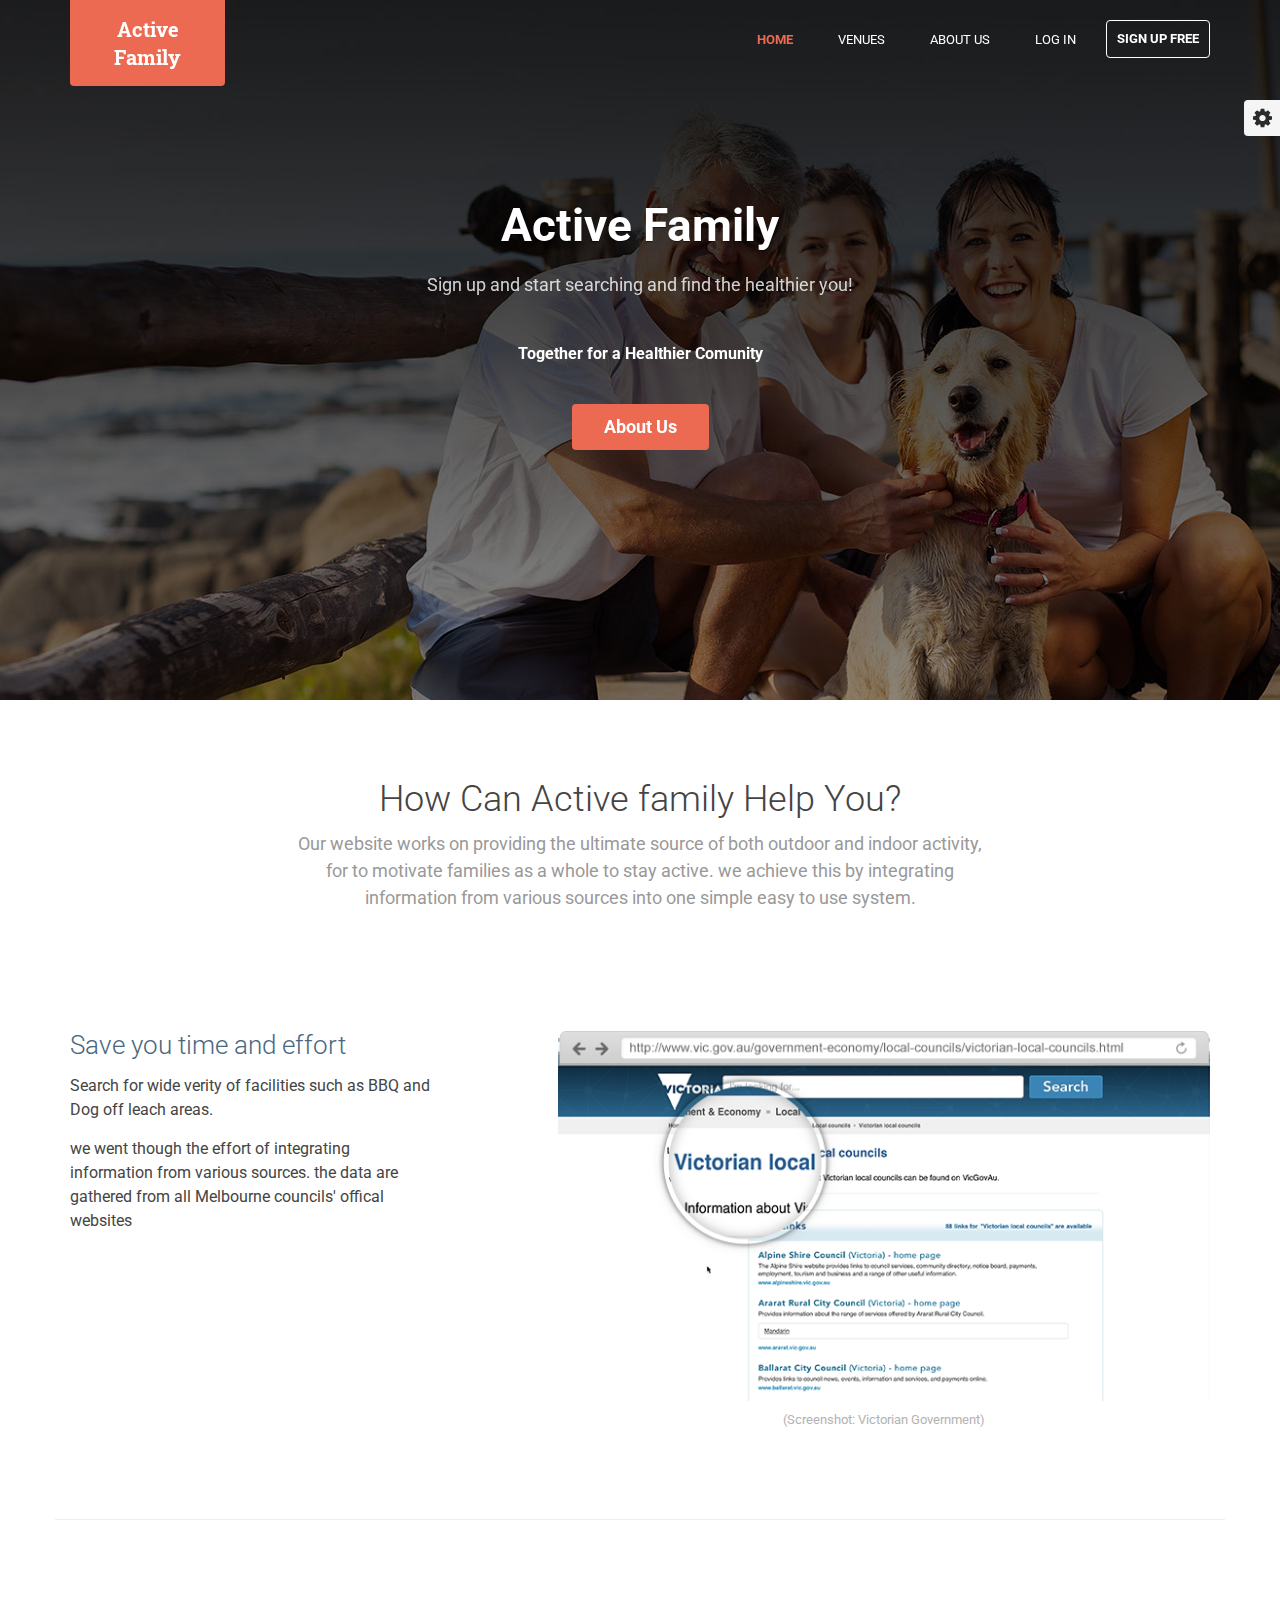
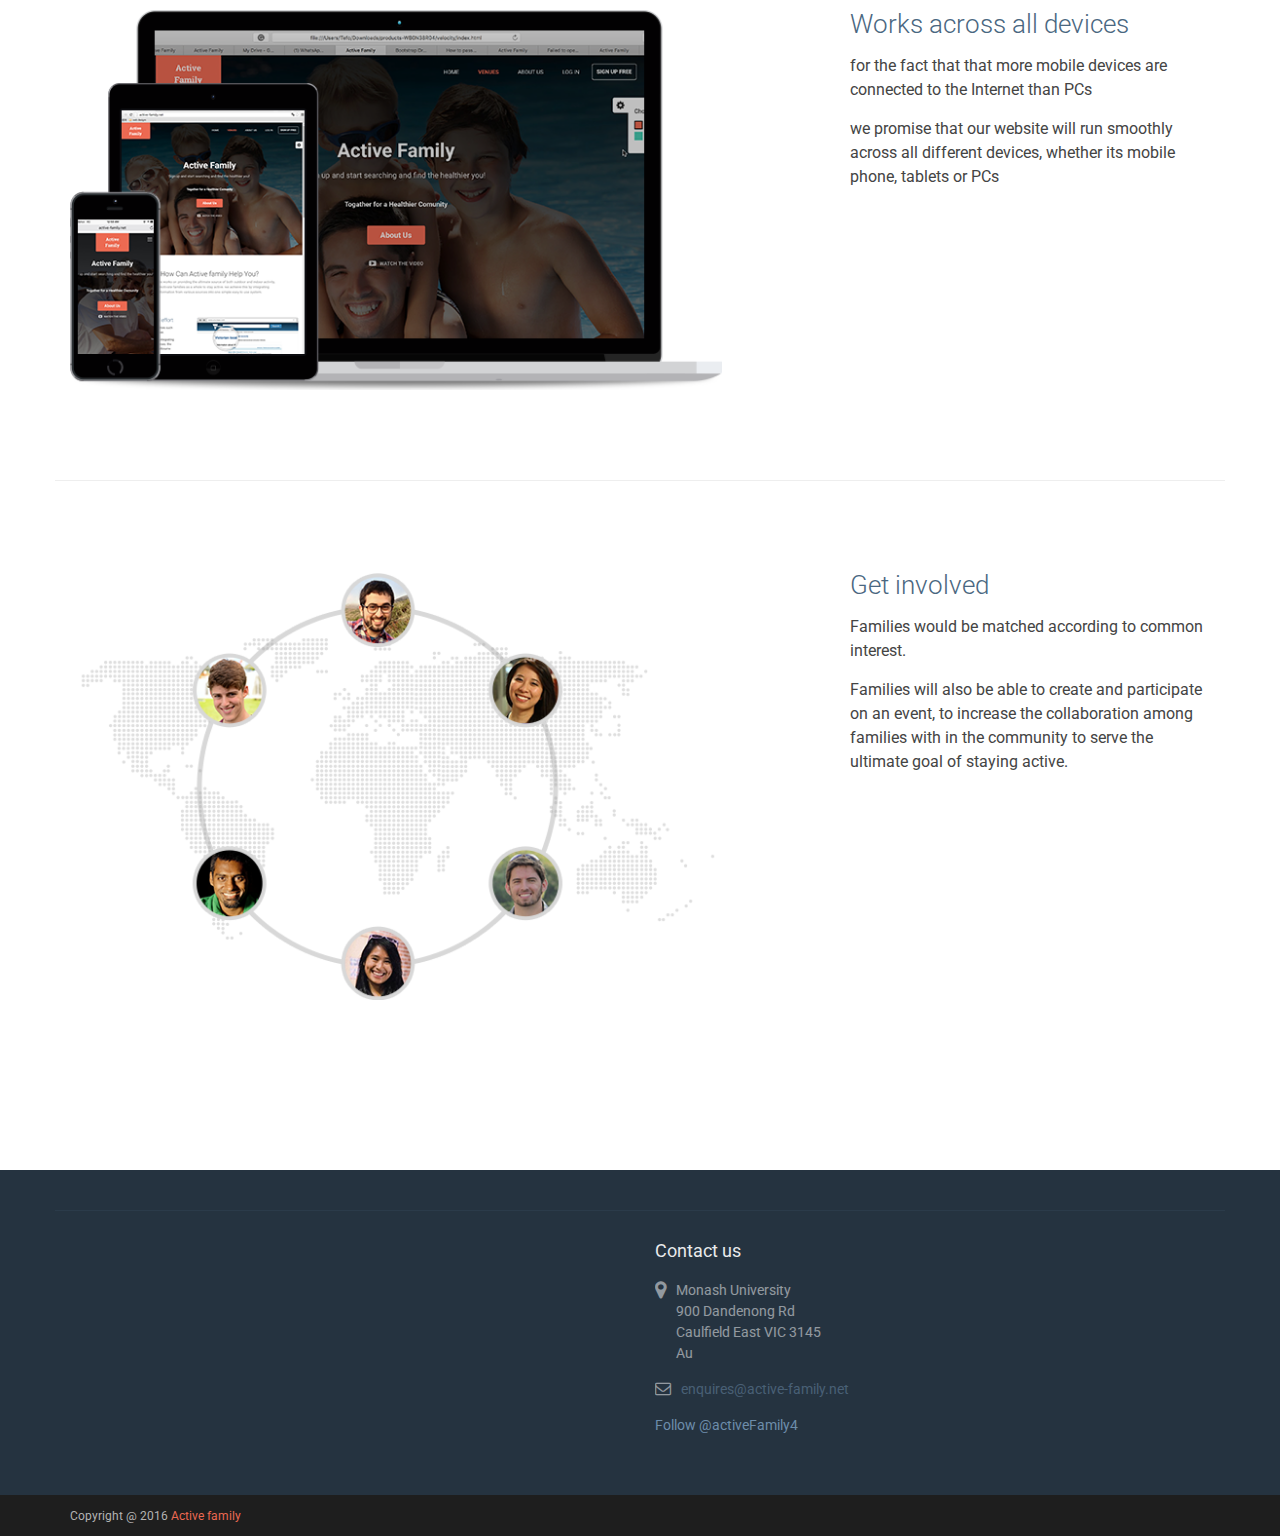
<file: index.html>
<!DOCTYPE html>
<!--[if IE 8]> <html lang="en" class="ie8"> <![endif]-->  
<!--[if IE 9]> <html lang="en" class="ie9"> <![endif]-->  
<!--[if !IE]><!--> <html lang="en"> <!--<![endif]-->  
<head>
    <title>Active Family</title>
    <!-- Meta -->
    <meta charset="utf-8">
    <meta http-equiv="X-UA-Compatible" content="IE=edge">
    <meta name="viewport" content="width=device-width, initial-scale=1.0">
    <meta name="description" content="">
    <meta name="author" content="">    
    <link rel="shortcut icon" href="favicon.ico">  
    <link href='http://fonts.googleapis.com/css?family=Roboto:400,400italic,500,500italic,700,700italic,900,900italic,300italic,300' rel='stylesheet' type='text/css'> 
    <link href='http://fonts.googleapis.com/css?family=Roboto+Slab:400,700,300,100' rel='stylesheet' type='text/css'>
    <!-- Global CSS -->
    <link rel="stylesheet" href="assets/plugins/bootstrap/css/bootstrap.min.css">   
    <!-- Plugins CSS -->    
    <link rel="stylesheet" href="assets/plugins/font-awesome/css/font-awesome.css">
    <link rel="stylesheet" href="assets/plugins/flexslider/flexslider.css">
    <!-- Theme CSS -->
    <link id="theme-style" rel="stylesheet" href="assets/css/styles.css">
    <!-- HTML5 shim and Respond.js for IE8 support of HTML5 elements and media queries -->
    <!--[if lt IE 9]>
      <script src="https://oss.maxcdn.com/html5shiv/3.7.2/html5shiv.min.js"></script>
      <script src="https://oss.maxcdn.com/respond/1.4.2/respond.min.js"></script>
    <![endif]-->
</head> 

<body class="home-page">   
    <!-- ******HEADER****** --> 
    <header id="header" class="header navbar-fixed-top">  
        <div class="container">       
            <h1 class="logo">
                <a href="index.html"><span class="text">Active Family</span></a>
            </h1><!--//logo-->
            <nav class="main-nav navbar-right" role="navigation">
                <div class="navbar-header">
                    <button class="navbar-toggle" type="button" data-toggle="collapse" data-target="#navbar-collapse">
                        <span class="sr-only">Toggle navigation</span>
                        <span class="icon-bar"></span>
                        <span class="icon-bar"></span>
                        <span class="icon-bar"></span>
                    </button><!--//nav-toggle-->
                </div><!--//navbar-header-->
                <div id="navbar-collapse" class="navbar-collapse collapse">
                                        <ul class="nav navbar-nav">
                        <li class="active nav-item"><a href="http://active-family.net/">Home</a></li>
                        <li class="nav-item"><a href="http://active-family.net/map/">Venues</a></li>
                        <li class="nav-item"><a href="http://active-family.net/about.html">About Us</a></li>
                        <li class="nav-item"><a href="#">Log in</a></li>
                        <li class="nav-item nav-item-cta last"><a class="btn btn-cta btn-cta-secondary" href="#">Sign Up Free</a></li>
                    </ul><!--//nav-->
                </div><!--//navabr-collapse-->
            </nav><!--//main-nav-->                     
        </div><!--//container-->
    </header><!--//header-->
    
    <div class="bg-slider-wrapper">
        <div class="flexslider bg-slider">
            <ul class="slides">
                <li class="slide slide-1"></li>
                <li class="slide slide-2"></li>
                <li class="slide slide-3"></li>
            </ul>
        </div>
    </div><!--//bg-slider-wrapper-->        
    
    <section class="promo section section-on-bg">
        <div class="container text-center">                
            <h2 class="title">Active Family</h2>
            <p class="intro">Sign up and start searching and find the healthier you! <br /> </p> <strong>Together for a Healthier Comunity</strong> <p> <br /> </p>
            <p><a class="btn btn-cta btn-cta-primary" href="about.html">About Us</a></p>   
        </div><!--//container-->
    </section><!--//promo-->
    
    <div class="sections-wrapper">   
     
        <!-- ******Why Section****** -->
        <section id="why" class="section why">
            <div class="container">
                <h2 class="title text-center">How Can Active family Help You?</h2>
                <p class="intro text-center">Our website works on providing the ultimate source of both outdoor and indoor activity, for to motivate families as a whole to stay active. we achieve this by integrating information from various sources into one simple easy to use system. </p>
                <div class="row item">
                    <div class="content col-md-4 col-sm-12 col-xs-12">
                        <h3 class="title">Save you time and effort</h3>
                        <div class="desc">
                            <p>Search for wide verity of facilities such as BBQ and Dog off leach areas.</p>
                            <p>we went though the effort of integrating information from various sources. the data are gathered from all Melbourne councils' offical websites </p>
                        </div>
                                      
                    </div><!--//content-->
                    <figure class="figure col-md-7 col-sm-12 col-xs-12 col-md-offset-1 col-sm-offset-0 col-xs-offset-0">
                        <img class="img-responsive" src="assets/images/figures/figure-1.png" alt="" />
                        <figcaption class="figure-caption">(Screenshot: Victorian Government) </figcaption>
                    </figure>
                </div><!--//item-->
                
                <div class="row item">
                    <div class="content col-md-4 col-sm-12 col-xs-12 col-md-push-8 col-sm-push-0 col-xs-push-0">
                        <h3 class="title">Works across all devices</h3>
                        <div class="desc">
                            <p>for the fact that that more mobile devices are connected to the Internet than PCs </p>
                            <p>we promise that our website will run smoothly across all different devices, whether its mobile phone, tablets or PCs </p>
                            
                        </div>
                        
                                              
                    </div><!--//content-->
                    <figure class="figure col-md-7 col-sm-12 col-xs-12 col-md-pull-4 col-sm-pull-0 col-xs-pull-0">
                        <img class="img-responsive" src="assets/images/figures/figure-2.png" alt="" />
                        <div class="control text-center">
                        <!-- play button 
                            <button type="button" class="play-trigger" data-toggle="modal" data-target="#modal-video"><i class="fa fa-play"></i></button>               
                            -->     
                        </div><!--//control-->
                    </figure>
                </div><!--//item-->
                
                
                
                <div class="row item last-item">
                    <div class="content col-md-4 col-sm-12 col-xs-12 col-md-push-8 col-sm-push-0 col-xs-push-0">
                        <h3 class="title">Get involved</h3>
                        <div class="desc">
                            <p>Families would be matched according to common interest.</p>
                            <p>Families will also be able to create and participate on an event, to increase the collaboration among families with in the community to serve the ultimate goal of staying active.</p>
                            
                        </div>
                        
                        
                    </div><!--//content-->
                    <figure class="figure col-md-7 col-sm-12 col-xs-12 col-md-pull-4 col-sm-pull-0 col-xs-pull-0">
                        <img class="img-responsive" src="assets/images/figures/figure-4.png" alt="" />
                    </figure>
                </div><!--//item-->
            </div><!--//container-->
        </section><!--//why-->  
        
        
        
        
        
    </div><!--//section-wrapper-->
    
      <!-- ******FOOTER****** --> 
    <footer class="footer">
        <div class="footer-content">
            <div class="container">
                
                <div class="row has-divider">
                    <div class="footer-col download col-md-6 col-sm-12 col-xs-12">
                        <div class="footer-col-inner">
                            
                        </div><!--//footer-col-inner-->
                    </div><!--//download-->
                    <div class="footer-col contact col-md-6 col-sm-12 col-xs-12">
                        <div class="footer-col-inner">
                            <h3 class="title">Contact us</h3>                          
                            <p class="adr clearfix">
                                <i class="fa fa-map-marker pull-left"></i>        
                                <span class="adr-group pull-left">       
                                    <span class="street-address">Monash University</span><br>
                                    <span class="region">900 Dandenong Rd</span><br>
                                    <span class="postal-code">Caulfield East VIC 3145</span><br>
                                    <span class="country-name">Au</span>
                                </span>
                            </p>
                            <p class="email"><i class="fa fa-envelope-o"></i><a href="#">enquires@active-family.net</a></p> 
                            <a href="https://twitter.com/activeFamily4" class="twitter-follow-button" data-show-count="false">Follow @activeFamily4</a>
<script>!function(d,s,id){var js,fjs=d.getElementsByTagName(s)[0],p=/^http:/.test(d.location)?'http':'https';if(!d.getElementById(id)){js=d.createElement(s);js.id=id;js.src=p+'://platform.twitter.com/widgets.js';fjs.parentNode.insertBefore(js,fjs);}}(document, 'script', 'twitter-wjs');</script>                        
                        </div><!--//footer-col-inner-->
                    </div><!--//contact-->
                </div>
            </div><!--//container-->
        </div><!--//footer-content-->
        <div class="bottom-bar">
            <div class="container">
                <small class="copyright">Copyright @ 2016 <a href="http://active-family.net/" target="_blank">Active family</a></small>                
            </div><!--//container-->
        </div><!--//bottom-bar-->
    </footer><!--//footer-->
    
    <!-- Video Modal -->
    <div class="modal modal-video" id="modal-video" tabindex="-1" role="dialog" aria-labelledby="videoModalLabel" aria-hidden="true">
        <div class="modal-dialog">
            <div class="modal-content">
                <div class="modal-header">
                    <button type="button" class="close" data-dismiss="modal" aria-hidden="true">&times;</button>
                    <h4 id="videoModalLabel" class="modal-title sr-only">Video Tour</h4>
                </div>
                <div class="modal-body">
                    <div class="video-container">
                        <iframe id="vimeo-video" src="//player.vimeo.com/video/28872840?color=ffffff&amp;wmode=transparent" width="720" height="405" frameborder="0" webkitallowfullscreen mozallowfullscreen allowfullscreen></iframe>
                    </div><!--//video-container-->
                </div><!--//modal-body-->
            </div><!--//modal-content-->
        </div><!--//modal-dialog-->
    </div><!--//modal-->
    
  



    <!-- *****CONFIGURE STYLE****** -->  
    <div class="config-wrapper">
        <div class="config-wrapper-inner">
            <a id="config-trigger" class="config-trigger" href="#"><i class="fa fa-cog"></i></a>
            <div id="config-panel" class="config-panel">
                <h5>Choose Colour</h5>
                <ul id="color-options" class="list-unstyled list-inline">
                    <li class="theme-1 active" ><a data-style="assets/css/styles.css" href="#"></a></li>
                    <li class="theme-2"><a data-style="assets/css/styles-2.css" href="#"></a></li>
                    <li class="theme-3"><a data-style="assets/css/styles-3.css" href="#"></a></li>
                    <li class="theme-4"><a data-style="assets/css/styles-4.css" href="#"></a></li>                   
                    <li class="theme-5"><a data-style="assets/css/styles-5.css" href="#"></a></li>                     
                    <li class="theme-6"><a data-style="assets/css/styles-6.css" href="#"></a></li>
                    <li class="theme-7"><a data-style="assets/css/styles-7.css" href="#"></a></li>
                    <li class="theme-8"><a data-style="assets/css/styles-8.css" href="#"></a></li>                    
                    <li class="theme-9"><a data-style="assets/css/styles-9.css" href="#"></a></li>
                    <li class="theme-10"><a data-style="assets/css/styles-10.css" href="#"></a></li>
                </ul><!--//color-options-->
                <a id="config-close" class="close" href="#"><i class="fa fa-times-circle"></i></a>
            </div><!--//configure-panel-->
        </div><!--//config-wrapper-inner-->
    </div><!--//config-wrapper-->
 
    <!-- Javascript -->          
    <script type="text/javascript" src="assets/plugins/jquery-1.11.2.min.js"></script>
    <script type="text/javascript" src="assets/plugins/jquery-migrate-1.2.1.min.js"></script>
    <script type="text/javascript" src="assets/plugins/bootstrap/js/bootstrap.min.js"></script> 
    <script type="text/javascript" src="assets/plugins/bootstrap-hover-dropdown.min.js"></script>
    <script type="text/javascript" src="assets/plugins/back-to-top.js"></script>
    <script type="text/javascript" src="assets/plugins/jquery-placeholder/jquery.placeholder.js"></script>
    <script type="text/javascript" src="assets/plugins/FitVids/jquery.fitvids.js"></script>
    <script type="text/javascript" src="assets/plugins/flexslider/jquery.flexslider-min.js"></script>     
    <script type="text/javascript" src="assets/js/main.js"></script>
    
    <!-- Vimeo video API -->
    <script src="http://a.vimeocdn.com/js/froogaloop2.min.js"></script>
    <script type="text/javascript" src="assets/js/vimeo.js"></script> 
    
            
</body>
</html>
</file>
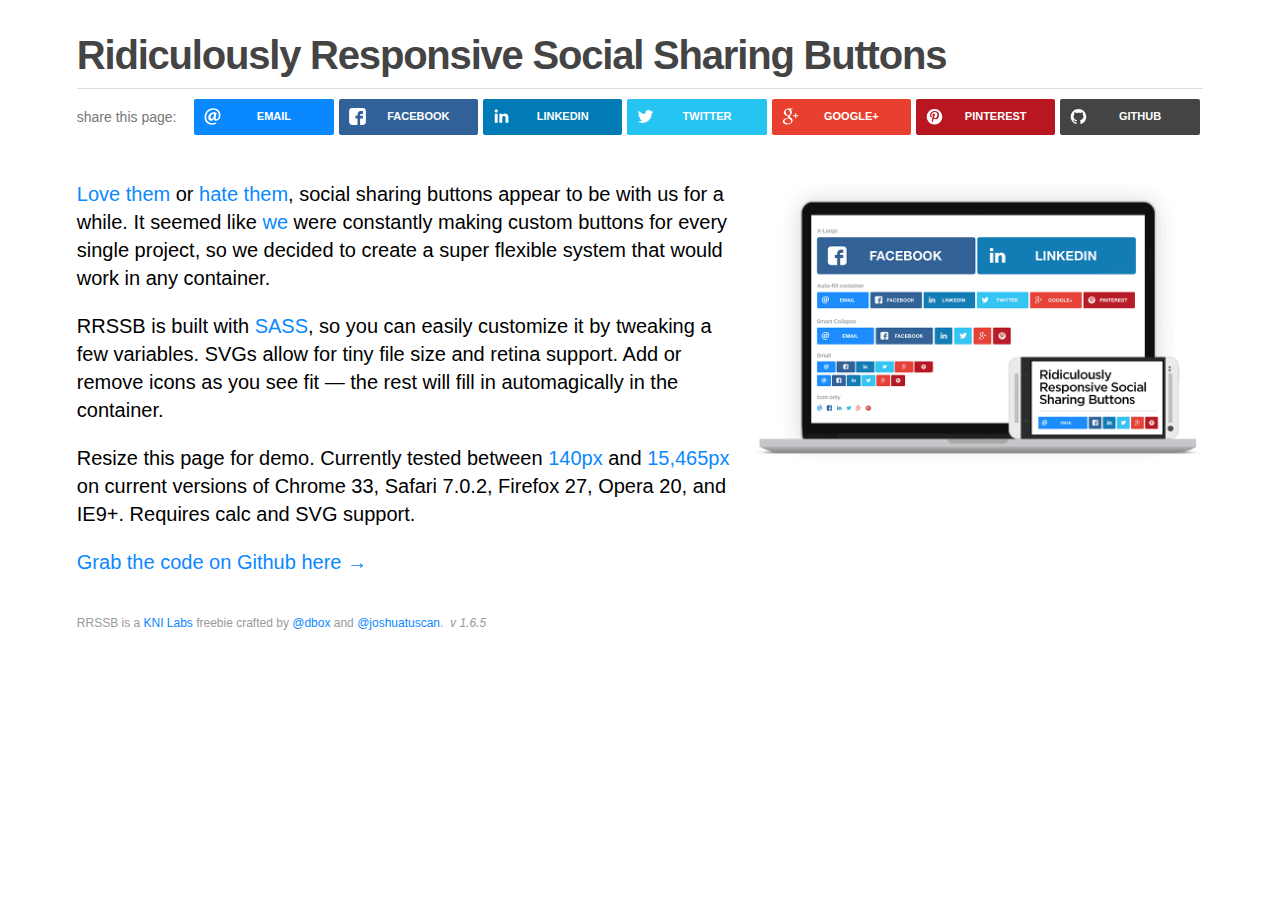
<file: assets/plugins/rrssb/index.html>
<!DOCTYPE html>
<html>
    <head>
        <meta charset="utf-8" />
        <meta http-equiv="X-UA-Compatible" content="IE=edge,chrome=1" />
        <title>Ridiculously Responsive Social Sharing Buttons by KNI Labs</title>
        <meta name="description" content="It seemed like we were constantly making custom social sharing buttons for every single project, so we decided to create a super flexible system that would work in any container. SASS-powered, retina ready, and auto-magical resizing. A KNI Labs freebie." />
        <meta name="viewport" content="width=device-width, initial-scale=1">

        <!-- Facebook Open Graph Meta Tags -->
        <meta property="og:title" content="Ridiculously Responsive Social Sharing Buttons" />
        <meta property="og:type" content="website" />
        <meta property="og:url" content="http://kurtnoble.com/labs/rrssb/index.html" />
        <meta property="og:image" content="http://kurtnoble.com/labs/rrssb/media/facebook-share.jpg" />
        <meta property="og:description" content="No one wants to create social buttons over and over again. RRSSB is a super flexible system that works in any container. SASS-powered, retina ready, svg images, tiny file size and auto-magical resizing. A KNI Labs freebie." />


        <link rel="icon" type="image/png" href="media/favicon.png" />
        <link rel="stylesheet" href="css/normalize.min.css" />

        <!-- Stylesheet required to power RRSSB. Copy this css file to your header -->
        <link rel="stylesheet" href="css/rrssb.css" />

        <link rel="stylesheet" href="css/demo.css" />

        <script src="js/vendor/modernizr-2.6.2-respond-1.1.0.min.js"></script>
    </head>
    <body>
        <!--[if lt IE 9]>
            <p class="chromeframe">You are using an <strong>outdated</strong> browser. Please <a href="http://browsehappy.com/">upgrade your browser</a> or <a href="http://www.google.com/chromeframe/?redirect=true">activate Google Chrome Frame</a> to improve your experience.</p>
        <![endif]-->

        <div class="main-container">
            <h1>Ridiculously Responsive Social Sharing Buttons</h1>
            <hr />

            <div class="share-container clearfix">
                <span class="label">share this page:</span>

                <!-- Buttons start here. Copy this ul to your document. -->
                <ul class="rrssb-buttons clearfix">
                    <li class="rrssb-email">

                        <!-- Replace subject with your message using URL Endocding: http://meyerweb.com/eric/tools/dencoder/ -->
                        <a href="mailto:?subject=Check%20out%20how%20ridiculously%20responsive%20these%20social%20buttons%20are&amp;body=http%3A%2F%2Fkurtnoble.com%2Flabs%2Frrssb%2Findex.html">
                            <span class="rrssb-icon">
                                <svg xmlns="http://www.w3.org/2000/svg" xmlns:xlink="http://www.w3.org/1999/xlink" version="1.1" x="0px" y="0px" width="28px" height="28px" viewBox="0 0 28 28" enable-background="new 0 0 28 28" xml:space="preserve"><g><path d="M20.111 26.147c-2.336 1.051-4.361 1.401-7.125 1.401c-6.462 0-12.146-4.633-12.146-12.265 c0-7.94 5.762-14.833 14.561-14.833c6.853 0 11.8 4.7 11.8 11.252c0 5.684-3.194 9.265-7.399 9.3 c-1.829 0-3.153-0.934-3.347-2.997h-0.077c-1.208 1.986-2.96 2.997-5.023 2.997c-2.532 0-4.361-1.868-4.361-5.062 c0-4.749 3.504-9.071 9.111-9.071c1.713 0 3.7 0.4 4.6 0.973l-1.169 7.203c-0.388 2.298-0.116 3.3 1 3.4 c1.673 0 3.773-2.102 3.773-6.58c0-5.061-3.27-8.994-9.303-8.994c-5.957 0-11.175 4.673-11.175 12.1 c0 6.5 4.2 10.2 10 10.201c1.986 0 4.089-0.43 5.646-1.245L20.111 26.147z M16.646 10.1 c-0.311-0.078-0.701-0.155-1.207-0.155c-2.571 0-4.595 2.53-4.595 5.529c0 1.5 0.7 2.4 1.9 2.4 c1.441 0 2.959-1.828 3.311-4.087L16.646 10.068z"/></g></svg>
                            </span>
                            <span class="rrssb-text">email</span>
                        </a>
                    </li>
                    <li class="rrssb-facebook">
                        <!-- Replace with your URL. For best results, make sure you page has the proper FB Open Graph tags in header:
                        https://developers.facebook.com/docs/opengraph/howtos/maximizing-distribution-media-content/ -->
                        <a href="https://www.facebook.com/sharer/sharer.php?u=http://kurtnoble.com/labs/rrssb/index.html" class="popup">
                            <span class="rrssb-icon">
                                <svg version="1.1" id="Layer_1" xmlns="http://www.w3.org/2000/svg" xmlns:xlink="http://www.w3.org/1999/xlink" x="0px" y="0px" width="28px" height="28px" viewBox="0 0 28 28" enable-background="new 0 0 28 28" xml:space="preserve">
                                    <path d="M27.825,4.783c0-2.427-2.182-4.608-4.608-4.608H4.783c-2.422,0-4.608,2.182-4.608,4.608v18.434
                                        c0,2.427,2.181,4.608,4.608,4.608H14V17.379h-3.379v-4.608H14v-1.795c0-3.089,2.335-5.885,5.192-5.885h3.718v4.608h-3.726
                                        c-0.408,0-0.884,0.492-0.884,1.236v1.836h4.609v4.608h-4.609v10.446h4.916c2.422,0,4.608-2.188,4.608-4.608V4.783z"/>
                                </svg>
                            </span>
                            <span class="rrssb-text">facebook</span>
                        </a>
                    </li>
<!--                <li class="rrssb-tumblr">
                        <a href="http://tumblr.com/share?s=&amp;v=3&t=Ridiculously%20Responsive%20Social%20Sharing%20Buttons%20by%20KNI%20Labs&amp;u=http%3A%2F%2Fwww.kurtnoble.com%2Flabs%2Frrssb">
                            <span class="rrssb-icon">
                                <svg xmlns="http://www.w3.org/2000/svg" xmlns:xlink="http://www.w3.org/1999/xlink" version="1.1" x="0px" y="0px" width="28px" height="28px" viewBox="0 0 28 28" enable-background="new 0 0 28 28" xml:space="preserve"><path d="M18.02 21.842c-2.029 0.052-2.422-1.396-2.439-2.446v-7.294h4.729V7.874h-4.71V1.592c0 0-3.653 0-3.714 0 s-0.167 0.053-0.182 0.186c-0.218 1.935-1.144 5.33-4.988 6.688v3.637h2.927v7.677c0 2.8 1.7 6.7 7.3 6.6 c1.863-0.03 3.934-0.795 4.392-1.453l-1.22-3.539C19.595 21.6 18.7 21.8 18 21.842z"/></svg>
                            </span>
                            <span class="rrssb-text">tumblr</span>
                        </a>
                    </li> -->
                    <li class="rrssb-linkedin">
                        <!-- Replace href with your meta and URL information -->
                        <a href="http://www.linkedin.com/shareArticle?mini=true&amp;url=http://kurtnoble.com/labs/rrssb/index.html&amp;title=Ridiculously%20Responsive%20Social%20Sharing%20Buttons&amp;summary=Responsive%20social%20icons%20by%20KNI%20Labs" class="popup">
                            <span class="rrssb-icon">
                                <svg version="1.1" id="Layer_1" xmlns="http://www.w3.org/2000/svg" xmlns:xlink="http://www.w3.org/1999/xlink" x="0px" y="0px" width="28px" height="28px" viewBox="0 0 28 28" enable-background="new 0 0 28 28" xml:space="preserve">
                                    <path d="M25.424,15.887v8.447h-4.896v-7.882c0-1.979-0.709-3.331-2.48-3.331c-1.354,0-2.158,0.911-2.514,1.803
                                        c-0.129,0.315-0.162,0.753-0.162,1.194v8.216h-4.899c0,0,0.066-13.349,0-14.731h4.899v2.088c-0.01,0.016-0.023,0.032-0.033,0.048
                                        h0.033V11.69c0.65-1.002,1.812-2.435,4.414-2.435C23.008,9.254,25.424,11.361,25.424,15.887z M5.348,2.501
                                        c-1.676,0-2.772,1.092-2.772,2.539c0,1.421,1.066,2.538,2.717,2.546h0.032c1.709,0,2.771-1.132,2.771-2.546
                                        C8.054,3.593,7.019,2.501,5.343,2.501H5.348z M2.867,24.334h4.897V9.603H2.867V24.334z"/>
                                </svg>
                            </span>
                            <span class="rrssb-text">linkedin</span>
                        </a>
                    </li>
                    <li class="rrssb-twitter">
                        <!-- Replace href with your Meta and URL information  -->
                        <a href="http://twitter.com/home?status=Ridiculously%20Responsive%20Social%20Sharing%20Buttons%20by%20@joshuatuscan%20and%20@dbox%20http://kurtnoble.com/labs/rrssb" class="popup">
                            <span class="rrssb-icon">
                                <svg version="1.1" id="Layer_1" xmlns="http://www.w3.org/2000/svg" xmlns:xlink="http://www.w3.org/1999/xlink" x="0px" y="0px"
                                     width="28px" height="28px" viewBox="0 0 28 28" enable-background="new 0 0 28 28" xml:space="preserve">
                                <path d="M24.253,8.756C24.689,17.08,18.297,24.182,9.97,24.62c-3.122,0.162-6.219-0.646-8.861-2.32
                                    c2.703,0.179,5.376-0.648,7.508-2.321c-2.072-0.247-3.818-1.661-4.489-3.638c0.801,0.128,1.62,0.076,2.399-0.155
                                    C4.045,15.72,2.215,13.6,2.115,11.077c0.688,0.275,1.426,0.407,2.168,0.386c-2.135-1.65-2.729-4.621-1.394-6.965
                                    C5.575,7.816,9.54,9.84,13.803,10.071c-0.842-2.739,0.694-5.64,3.434-6.482c2.018-0.623,4.212,0.044,5.546,1.683
                                    c1.186-0.213,2.318-0.662,3.329-1.317c-0.385,1.256-1.247,2.312-2.399,2.942c1.048-0.106,2.069-0.394,3.019-0.851
                                    C26.275,7.229,25.39,8.196,24.253,8.756z"/>
                                </svg>
                           </span>
                            <span class="rrssb-text">twitter</span>
                        </a>
                    </li>
<!--                <li class="rrssb-reddit">
                        <a href="http://www.reddit.com/submit?url=http://www.kurtnoble.com/labs/rrssb/">
                            <span class="rrssb-icon">
                                <svg xmlns="http://www.w3.org/2000/svg" xmlns:xlink="http://www.w3.org/1999/xlink" version="1.1" x="0px" y="0px" width="28px" height="28px" viewBox="0 0 28 28" enable-background="new 0 0 28 28" xml:space="preserve"><g><path d="M11.794 15.316c0-1.029-0.835-1.895-1.866-1.895c-1.03 0-1.893 0.865-1.893 1.895s0.863 1.9 1.9 1.9 C10.958 17.2 11.8 16.3 11.8 15.316z"/><path d="M18.1 13.422c-1.029 0-1.895 0.864-1.895 1.895c0 1 0.9 1.9 1.9 1.865c1.031 0 1.869-0.836 1.869-1.865 C19.969 14.3 19.1 13.4 18.1 13.422z"/><path d="M17.527 19.791c-0.678 0.678-1.826 1.006-3.514 1.006c-0.004 0-0.009 0-0.014 0c-0.004 0-0.01 0-0.015 0 c-1.686 0-2.834-0.328-3.51-1.005c-0.264-0.265-0.693-0.265-0.958 0c-0.264 0.265-0.264 0.7 0 1 c0.943 0.9 2.4 1.4 4.5 1.402c0.005 0 0 0 0 0c0.005 0 0 0 0 0c2.066 0 3.527-0.459 4.47-1.402 c0.265-0.264 0.265-0.693 0.002-0.958C18.221 19.5 17.8 19.5 17.5 19.791z"/><path d="M27.707 13.267c0-1.785-1.453-3.237-3.236-3.237c-0.793 0-1.518 0.287-2.082 0.761c-2.039-1.295-4.646-2.069-7.438-2.219 l1.483-4.691l4.062 0.956c0.071 1.4 1.3 2.6 2.7 2.555c1.488 0 2.695-1.208 2.695-2.695C25.881 3.2 24.7 2 23.2 2 c-1.059 0-1.979 0.616-2.42 1.508l-4.633-1.091c-0.344-0.081-0.693 0.118-0.803 0.455l-1.793 5.7 C10.548 8.6 7.7 9.4 5.6 10.75C5.006 10.3 4.3 10 3.5 10.029c-1.785 0-3.237 1.452-3.237 3.2 c0 1.1 0.6 2.1 1.4 2.69c-0.04 0.272-0.061 0.551-0.061 0.831c0 2.3 1.3 4.4 3.7 5.9 c2.299 1.5 5.3 2.3 8.6 2.325c3.228 0 6.271-0.825 8.571-2.325c2.387-1.56 3.7-3.66 3.7-5.917 c0-0.26-0.016-0.514-0.051-0.768C27.088 15.5 27.7 14.4 27.7 13.267z M23.186 3.355c0.74 0 1.3 0.6 1.3 1.3 c0 0.738-0.6 1.34-1.34 1.34s-1.342-0.602-1.342-1.34C21.844 4 22.4 3.4 23.2 3.355z M1.648 13.3 c0-1.038 0.844-1.882 1.882-1.882c0.31 0 0.6 0.1 0.9 0.209c-1.049 0.868-1.813 1.861-2.26 2.9 C1.832 14.2 1.6 13.8 1.6 13.267z M21.773 21.57c-2.082 1.357-4.863 2.105-7.831 2.105c-2.967 0-5.747-0.748-7.828-2.105 c-1.991-1.301-3.088-3-3.088-4.782c0-1.784 1.097-3.484 3.088-4.784c2.081-1.358 4.861-2.106 7.828-2.106 c2.967 0 5.7 0.7 7.8 2.106c1.99 1.3 3.1 3 3.1 4.784C24.859 18.6 23.8 20.3 21.8 21.57z M25.787 14.6 c-0.432-1.084-1.191-2.095-2.244-2.977c0.273-0.156 0.59-0.245 0.928-0.245c1.035 0 1.9 0.8 1.9 1.9 C26.354 13.8 26.1 14.3 25.8 14.605z"/></g></svg>
                            </span>
                            <span class="rrssb-text">reddit</span>
                        </a>
                    </li> -->
                    <li class="rrssb-googleplus">
                        <!-- Replace href with your meta and URL information.  -->
                        <a href="https://plus.google.com/share?url=Check%20out%20how%20ridiculously%20responsive%20these%20social%20buttons%20are%20http://kurtnoble.com/labs/rrssb/index.html" class="popup">
                            <span class="rrssb-icon">
                                <svg version="1.1" id="Layer_1" xmlns="http://www.w3.org/2000/svg" xmlns:xlink="http://www.w3.org/1999/xlink" x="0px" y="0px" width="28px" height="28px" viewBox="0 0 28 28" enable-background="new 0 0 28 28" xml:space="preserve">
                                    <g>
                                        <g>
                                            <path d="M14.703,15.854l-1.219-0.948c-0.372-0.308-0.88-0.715-0.88-1.459c0-0.748,0.508-1.223,0.95-1.663
                                                c1.42-1.119,2.839-2.309,2.839-4.817c0-2.58-1.621-3.937-2.399-4.581h2.097l2.202-1.383h-6.67c-1.83,0-4.467,0.433-6.398,2.027
                                                C3.768,4.287,3.059,6.018,3.059,7.576c0,2.634,2.022,5.328,5.604,5.328c0.339,0,0.71-0.033,1.083-0.068
                                                c-0.167,0.408-0.336,0.748-0.336,1.324c0,1.04,0.551,1.685,1.011,2.297c-1.524,0.104-4.37,0.273-6.467,1.562
                                                c-1.998,1.188-2.605,2.916-2.605,4.137c0,2.512,2.358,4.84,7.289,4.84c5.822,0,8.904-3.223,8.904-6.41
                                                c0.008-2.327-1.359-3.489-2.829-4.731H14.703z M10.269,11.951c-2.912,0-4.231-3.765-4.231-6.037c0-0.884,0.168-1.797,0.744-2.511
                                                c0.543-0.679,1.489-1.12,2.372-1.12c2.807,0,4.256,3.798,4.256,6.242c0,0.612-0.067,1.694-0.845,2.478
                                                c-0.537,0.55-1.438,0.948-2.295,0.951V11.951z M10.302,25.609c-3.621,0-5.957-1.732-5.957-4.142c0-2.408,2.165-3.223,2.911-3.492
                                                c1.421-0.479,3.25-0.545,3.555-0.545c0.338,0,0.52,0,0.766,0.034c2.574,1.838,3.706,2.757,3.706,4.479
                                                c-0.002,2.073-1.736,3.665-4.982,3.649L10.302,25.609z"/>
                                            <polygon points="23.254,11.89 23.254,8.521 21.569,8.521 21.569,11.89 18.202,11.89 18.202,13.604 21.569,13.604 21.569,17.004
                                                23.254,17.004 23.254,13.604 26.653,13.604 26.653,11.89      "/>
                                        </g>
                                    </g>
                                </svg>
                            </span>
                            <span class="rrssb-text">google+</span>
                        </a>
                    </li>
                    <!-- <li class="rrssb-youtube">
                        <a href="#">
                            <span class="rrssb-icon">
                                <svg version="1.1" id="Layer_1" xmlns="http://www.w3.org/2000/svg" xmlns:xlink="http://www.w3.org/1999/xlink" x="0px" y="0px" width="28px" height="28px" viewBox="0 0 28 28" enable-background="new 0 0 28 28" xml:space="preserve">
                                    <path d="M27.688,8.512c0-2.268-1.825-4.093-4.106-4.093H4.389c-2.245,0-4.076,1.825-4.076,4.093v10.976 c0,2.268,1.825,4.093,4.076,4.093h19.192c2.274,0,4.106-1.825,4.106-4.093V8.512z M11.263,18.632V8.321l7.817,5.155L11.263,18.632z" />
                                </svg>
                            </span>
                            <span class="rrssb-text">youtube</span>
                        </a>
                    </li> -->
                    <li class="rrssb-pinterest">
                        <!-- Replace href with your meta and URL information.  -->
                        <a href="http://pinterest.com/pin/create/button/?url=http://kurtnoble.com/labs/rrssb/index.html&amp;media=http://kurtnoble.com/labs/rrssb/media/facebook-share.jpg&amp;description=Ridiculously%20responsive%20social%20sharing%20buttons%20by%20KNI%20Labs.">
                            <span class="rrssb-icon">
                                <svg version="1.1" id="Layer_1" xmlns="http://www.w3.org/2000/svg" xmlns:xlink="http://www.w3.org/1999/xlink" x="0px" y="0px" width="28px" height="28px" viewBox="0 0 28 28" enable-background="new 0 0 28 28" xml:space="preserve">
                                <path d="M14.021,1.57C6.96,1.57,1.236,7.293,1.236,14.355c0,7.062,5.724,12.785,12.785,12.785c7.061,0,12.785-5.725,12.785-12.785
                                    C26.807,7.294,21.082,1.57,14.021,1.57z M15.261,18.655c-1.161-0.09-1.649-0.666-2.559-1.219c-0.501,2.626-1.113,5.145-2.925,6.458
                                    c-0.559-3.971,0.822-6.951,1.462-10.116c-1.093-1.84,0.132-5.545,2.438-4.632c2.837,1.123-2.458,6.842,1.099,7.557
                                    c3.711,0.744,5.227-6.439,2.925-8.775c-3.325-3.374-9.678-0.077-8.897,4.754c0.19,1.178,1.408,1.538,0.489,3.168
                                    C7.165,15.378,6.53,13.7,6.611,11.462c0.131-3.662,3.291-6.227,6.46-6.582c4.007-0.448,7.771,1.474,8.29,5.239
                                    c0.579,4.255-1.816,8.865-6.102,8.533L15.261,18.655z"/>
                                </svg>
                            </span>
                            <span class="rrssb-text">pinterest</span>
                        </a>
                    </li>

<!--                     <li class="rrssb-pocket">
                        <a href="https://getpocket.com/save?url=http://kurtnoble.com/labs/rrssb/index.html">
                            <span class="rrssb-icon">
                                <svg width="32px" height="28px" viewBox="0 0 32 28" version="1.1" xmlns="http://www.w3.org/2000/svg" xmlns:xlink="http://www.w3.org/1999/xlink" xmlns:sketch="http://www.bohemiancoding.com/sketch/ns">
                                    <path d="M28.7817528,0.00172488695 C30.8117487,0.00431221738 31.9749312,1.12074529 31.9644402,3.10781507 C31.942147,6.67703739 32.1336065,10.2669583 31.8057648,13.8090137 C30.7147076,25.5813672 17.2181194,31.8996281 7.20714461,25.3808491 C2.71833574,22.4571656 0.196577202,18.3122624 0.0549495772,12.9357897 C-0.0342233715,9.5774348 0.00642900214,6.21519891 0.0300336062,2.85555035 C0.0405245414,1.1129833 1.21157517,0.0146615391 3.01995012,0.00819321302 C7.34746087,-0.00603710433 11.6775944,0.00431221738 16.0064164,0.00172488695 C20.2644248,0.00172488695 24.5237444,-0.00215610869 28.7817528,0.00172488695 L28.7817528,0.00172488695 Z M8.64885184,7.85611511 C7.38773662,7.99113854 6.66148108,8.42606978 6.29310958,9.33228474 C5.90114134,10.2969233 6.17774769,11.1421181 6.89875951,11.8276216 C9.35282156,14.161969 11.8108164,16.4924215 14.2976518,18.7943114 C15.3844131,19.7966007 16.5354102,19.7836177 17.6116843,18.7813283 C20.0185529,16.5495467 22.4070683,14.2982907 24.7824746,12.0327533 C25.9845979,10.8850542 26.1012707,9.56468083 25.1469132,8.60653379 C24.1361858,7.59255976 22.8449191,7.6743528 21.5890476,8.85191291 C19.9936451,10.3488554 18.3680912,11.8172352 16.8395462,13.3777945 C16.1342655,14.093159 15.7200114,14.0048744 15.0566806,13.3440386 C13.4599671,11.7484252 11.8081945,10.2060421 10.1262706,8.70001155 C9.65564653,8.27936164 9.00411403,8.05345704 8.64885184,7.85611511 L8.64885184,7.85611511 L8.64885184,7.85611511 Z"></path>
                                </svg>
                            </span>
                            <span class="rrssb-text">pocket</span>
                        </a>
                    </li> -->

                    <li class="rrssb-github">
                        <a href="https://github.com/kni-labs/rrssb">
                            <span class="rrssb-icon">
                                <svg version="1.1" id="Layer_1" xmlns="http://www.w3.org/2000/svg" xmlns:xlink="http://www.w3.org/1999/xlink" x="0px" y="0px"
                                     width="28px" height="28px" viewBox="0 0 28 28" enable-background="new 0 0 28 28" xml:space="preserve">
                                <path d="M13.971,1.571c-7.031,0-12.734,5.702-12.734,12.74c0,5.621,3.636,10.392,8.717,12.083c0.637,0.129,0.869-0.277,0.869-0.615
                                    c0-0.301-0.012-1.102-0.018-2.164c-3.542,0.77-4.29-1.707-4.29-1.707c-0.579-1.473-1.414-1.863-1.414-1.863
                                    c-1.155-0.791,0.088-0.775,0.088-0.775c1.277,0.104,1.96,1.316,1.96,1.312c1.136,1.936,2.991,1.393,3.713,1.059
                                    c0.116-0.822,0.445-1.383,0.81-1.703c-2.829-0.32-5.802-1.414-5.802-6.293c0-1.391,0.496-2.527,1.312-3.418
                                    C7.05,9.905,6.612,8.61,7.305,6.856c0,0,1.069-0.342,3.508,1.306c1.016-0.282,2.105-0.424,3.188-0.429
                                    c1.081,0,2.166,0.155,3.197,0.438c2.431-1.648,3.498-1.306,3.498-1.306c0.695,1.754,0.258,3.043,0.129,3.371
                                    c0.816,0.902,1.315,2.037,1.315,3.43c0,4.892-2.978,5.968-5.814,6.285c0.458,0.387,0.876,1.16,0.876,2.357
                                    c0,1.703-0.016,3.076-0.016,3.482c0,0.334,0.232,0.748,0.877,0.611c5.056-1.688,8.701-6.457,8.701-12.082
                                    C26.708,7.262,21.012,1.563,13.971,1.571L13.971,1.571z"/>
                                </svg>
                            </span>
                            <span class="rrssb-text">github</span>
                        </a>
                    </li>
                </ul>
                <!-- Buttons end here -->
            </div>

            <p><img class="rrssb-preview" src="media/rrssb-preview.png" /><a href="http://worldsmostshareablewebsite.greig.cc/">Love them</a> or <a href="http://solomon.io/why-im-done-with-social-media-buttons/">hate them</a>, social sharing buttons appear to be with us for a while. It seemed like <a href="http://www.kurtnoble.com">we</a> were constantly making custom buttons for every single project, so we decided to create a super flexible system that would work in any container.</p>

            <p>RRSSB is built with <a href="http://sass-lang.com/">SASS</a>, so you can easily customize it by tweaking a few variables. SVGs allow for tiny file size and retina support. Add or remove icons as you see fit &mdash; the rest will fill in automagically in the container.</p>

            <p>Resize this page for demo. Currently tested between <a href="https://www.dropbox.com/s/2k6lcebg2887ge3/Screenshot%202014-02-18%2009.45.45.png">140px</a> and <a href="https://www.dropbox.com/s/1juq03011lixk3r/Screenshot%202014-02-18%2009.43.57.png">15,465px</a> on current versions of Chrome 33, Safari 7.0.2, Firefox 27, Opera 20, and IE9+. Requires calc and SVG support.</p>

            <p><a href="https://github.com/kni-labs/rrssb">Grab the code on Github here →</a></p>



            <small>RRSSB is a <a href="http://kurtnoble.com">KNI Labs</a> freebie crafted by <a href="http://www.twitter.com/dbox">@dbox</a> and <a href="http://www.twitter.com/joshuatuscan">@joshuatuscan</a>. &nbsp;<em>v 1.6.5</em></small>

            <!-- Second set of buttons to demonstrate multiple on a page
            <div class="clearfix">
                <h2>Second set of buttons to demonstrate multiple instances on the same page</h2>
                <hr />
                <ul class="rrssb-buttons clearfix">
                    <li class="email">
                        <a href="mailto:?subject=Check%20out%20how%20ridiculously%20responsive%20these%20social%20buttons%20are&amp;body=http%3A%2F%2Fkurtnoble.com%2Flabs%2Frrssb%2Findex.html">
                            <span class="rrssb-icon">
                                <svg xmlns="http://www.w3.org/2000/svg" xmlns:xlink="http://www.w3.org/1999/xlink" version="1.1" x="0px" y="0px" width="28px" height="28px" viewBox="0 0 28 28" enable-background="new 0 0 28 28" xml:space="preserve"><g><path d="M20.111 26.147c-2.336 1.051-4.361 1.401-7.125 1.401c-6.462 0-12.146-4.633-12.146-12.265 c0-7.94 5.762-14.833 14.561-14.833c6.853 0 11.8 4.7 11.8 11.252c0 5.684-3.194 9.265-7.399 9.3 c-1.829 0-3.153-0.934-3.347-2.997h-0.077c-1.208 1.986-2.96 2.997-5.023 2.997c-2.532 0-4.361-1.868-4.361-5.062 c0-4.749 3.504-9.071 9.111-9.071c1.713 0 3.7 0.4 4.6 0.973l-1.169 7.203c-0.388 2.298-0.116 3.3 1 3.4 c1.673 0 3.773-2.102 3.773-6.58c0-5.061-3.27-8.994-9.303-8.994c-5.957 0-11.175 4.673-11.175 12.1 c0 6.5 4.2 10.2 10 10.201c1.986 0 4.089-0.43 5.646-1.245L20.111 26.147z M16.646 10.1 c-0.311-0.078-0.701-0.155-1.207-0.155c-2.571 0-4.595 2.53-4.595 5.529c0 1.5 0.7 2.4 1.9 2.4 c1.441 0 2.959-1.828 3.311-4.087L16.646 10.068z"/></g></svg>
                            </span>
                            <span class="rrssb-text">email</span>
                        </a>
                    </li>
                    <li class="facebook">
                        <a href="https://www.facebook.com/sharer/sharer.php?u=http://kurtnoble.com/labs/rrssb/index.html" class="popup">
                            <span class="rrssb-icon">
                                <svg version="1.1" id="Layer_1" xmlns="http://www.w3.org/2000/svg" xmlns:xlink="http://www.w3.org/1999/xlink" x="0px" y="0px" width="28px" height="28px" viewBox="0 0 28 28" enable-background="new 0 0 28 28" xml:space="preserve">
                                    <path d="M27.825,4.783c0-2.427-2.182-4.608-4.608-4.608H4.783c-2.422,0-4.608,2.182-4.608,4.608v18.434
                                        c0,2.427,2.181,4.608,4.608,4.608H14V17.379h-3.379v-4.608H14v-1.795c0-3.089,2.335-5.885,5.192-5.885h3.718v4.608h-3.726
                                        c-0.408,0-0.884,0.492-0.884,1.236v1.836h4.609v4.608h-4.609v10.446h4.916c2.422,0,4.608-2.188,4.608-4.608V4.783z"/>
                                </svg>
                            </span>
                            <span class="rrssb-text">facebook</span>
                        </a>
                    </li>
                    <li class="tumblr">
                        <a href="http://tumblr.com/share?s=&amp;v=3&t=Ridiculously%20Responsive%20Social%20Sharing%20Buttons%20by%20KNI%20Labs&amp;u=http%3A%2F%2Fwww.kurtnoble.com%2Flabs%2Frrssb">
                            <span class="rrssb-icon">
                                <svg xmlns="http://www.w3.org/2000/svg" xmlns:xlink="http://www.w3.org/1999/xlink" version="1.1" x="0px" y="0px" width="28px" height="28px" viewBox="0 0 28 28" enable-background="new 0 0 28 28" xml:space="preserve"><path d="M18.02 21.842c-2.029 0.052-2.422-1.396-2.439-2.446v-7.294h4.729V7.874h-4.71V1.592c0 0-3.653 0-3.714 0 s-0.167 0.053-0.182 0.186c-0.218 1.935-1.144 5.33-4.988 6.688v3.637h2.927v7.677c0 2.8 1.7 6.7 7.3 6.6 c1.863-0.03 3.934-0.795 4.392-1.453l-1.22-3.539C19.595 21.6 18.7 21.8 18 21.842z"/></svg>
                            </span>
                            <span class="rrssb-text">tumblr</span>
                        </a>
                    </li>
                    <li class="linkedin">
                        <a href="http://www.linkedin.com/shareArticle?mini=true&amp;url=http://kurtnoble.com/labs/rrssb/index.html&amp;title=Ridiculously%20Responsive%20Social%20Sharing%20Buttons&amp;summary=Responsive%20social%20icons%20by%20KNI%20Labs" class="popup">
                            <span class="rrssb-icon">
                                <svg version="1.1" id="Layer_1" xmlns="http://www.w3.org/2000/svg" xmlns:xlink="http://www.w3.org/1999/xlink" x="0px" y="0px" width="28px" height="28px" viewBox="0 0 28 28" enable-background="new 0 0 28 28" xml:space="preserve">
                                    <path d="M25.424,15.887v8.447h-4.896v-7.882c0-1.979-0.709-3.331-2.48-3.331c-1.354,0-2.158,0.911-2.514,1.803
                                        c-0.129,0.315-0.162,0.753-0.162,1.194v8.216h-4.899c0,0,0.066-13.349,0-14.731h4.899v2.088c-0.01,0.016-0.023,0.032-0.033,0.048
                                        h0.033V11.69c0.65-1.002,1.812-2.435,4.414-2.435C23.008,9.254,25.424,11.361,25.424,15.887z M5.348,2.501
                                        c-1.676,0-2.772,1.092-2.772,2.539c0,1.421,1.066,2.538,2.717,2.546h0.032c1.709,0,2.771-1.132,2.771-2.546
                                        C8.054,3.593,7.019,2.501,5.343,2.501H5.348z M2.867,24.334h4.897V9.603H2.867V24.334z"/>
                                </svg>
                            </span>
                            <span class="rrssb-text">linkedin</span>
                        </a>
                    </li>
                    <li class="twitter">
                        <a href="http://twitter.com/home?status=Ridiculously%20Responsive%20Social%20Sharing%20Buttons%20by%20@joshuatuscan%20and%20@dbox%20http://kurtnoble.com/labs/rrssb" class="popup">
                            <span class="rrssb-icon">
                                <svg version="1.1" id="Layer_1" xmlns="http://www.w3.org/2000/svg" xmlns:xlink="http://www.w3.org/1999/xlink" x="0px" y="0px"
                                     width="28px" height="28px" viewBox="0 0 28 28" enable-background="new 0 0 28 28" xml:space="preserve">
                                <path d="M24.253,8.756C24.689,17.08,18.297,24.182,9.97,24.62c-3.122,0.162-6.219-0.646-8.861-2.32
                                    c2.703,0.179,5.376-0.648,7.508-2.321c-2.072-0.247-3.818-1.661-4.489-3.638c0.801,0.128,1.62,0.076,2.399-0.155
                                    C4.045,15.72,2.215,13.6,2.115,11.077c0.688,0.275,1.426,0.407,2.168,0.386c-2.135-1.65-2.729-4.621-1.394-6.965
                                    C5.575,7.816,9.54,9.84,13.803,10.071c-0.842-2.739,0.694-5.64,3.434-6.482c2.018-0.623,4.212,0.044,5.546,1.683
                                    c1.186-0.213,2.318-0.662,3.329-1.317c-0.385,1.256-1.247,2.312-2.399,2.942c1.048-0.106,2.069-0.394,3.019-0.851
                                    C26.275,7.229,25.39,8.196,24.253,8.756z"/>
                                </svg>
                           </span>
                            <span class="rrssb-text">twitter</span>
                        </a>
                    </li>
                    <li class="reddit">
                        <a href="http://www.reddit.com/submit?url=http://www.kurtnoble.com/labs/rrssb/">
                            <span class="rrssb-icon">
                                <svg xmlns="http://www.w3.org/2000/svg" xmlns:xlink="http://www.w3.org/1999/xlink" version="1.1" x="0px" y="0px" width="28px" height="28px" viewBox="0 0 28 28" enable-background="new 0 0 28 28" xml:space="preserve"><g><path d="M11.794 15.316c0-1.029-0.835-1.895-1.866-1.895c-1.03 0-1.893 0.865-1.893 1.895s0.863 1.9 1.9 1.9 C10.958 17.2 11.8 16.3 11.8 15.316z"/><path d="M18.1 13.422c-1.029 0-1.895 0.864-1.895 1.895c0 1 0.9 1.9 1.9 1.865c1.031 0 1.869-0.836 1.869-1.865 C19.969 14.3 19.1 13.4 18.1 13.422z"/><path d="M17.527 19.791c-0.678 0.678-1.826 1.006-3.514 1.006c-0.004 0-0.009 0-0.014 0c-0.004 0-0.01 0-0.015 0 c-1.686 0-2.834-0.328-3.51-1.005c-0.264-0.265-0.693-0.265-0.958 0c-0.264 0.265-0.264 0.7 0 1 c0.943 0.9 2.4 1.4 4.5 1.402c0.005 0 0 0 0 0c0.005 0 0 0 0 0c2.066 0 3.527-0.459 4.47-1.402 c0.265-0.264 0.265-0.693 0.002-0.958C18.221 19.5 17.8 19.5 17.5 19.791z"/><path d="M27.707 13.267c0-1.785-1.453-3.237-3.236-3.237c-0.793 0-1.518 0.287-2.082 0.761c-2.039-1.295-4.646-2.069-7.438-2.219 l1.483-4.691l4.062 0.956c0.071 1.4 1.3 2.6 2.7 2.555c1.488 0 2.695-1.208 2.695-2.695C25.881 3.2 24.7 2 23.2 2 c-1.059 0-1.979 0.616-2.42 1.508l-4.633-1.091c-0.344-0.081-0.693 0.118-0.803 0.455l-1.793 5.7 C10.548 8.6 7.7 9.4 5.6 10.75C5.006 10.3 4.3 10 3.5 10.029c-1.785 0-3.237 1.452-3.237 3.2 c0 1.1 0.6 2.1 1.4 2.69c-0.04 0.272-0.061 0.551-0.061 0.831c0 2.3 1.3 4.4 3.7 5.9 c2.299 1.5 5.3 2.3 8.6 2.325c3.228 0 6.271-0.825 8.571-2.325c2.387-1.56 3.7-3.66 3.7-5.917 c0-0.26-0.016-0.514-0.051-0.768C27.088 15.5 27.7 14.4 27.7 13.267z M23.186 3.355c0.74 0 1.3 0.6 1.3 1.3 c0 0.738-0.6 1.34-1.34 1.34s-1.342-0.602-1.342-1.34C21.844 4 22.4 3.4 23.2 3.355z M1.648 13.3 c0-1.038 0.844-1.882 1.882-1.882c0.31 0 0.6 0.1 0.9 0.209c-1.049 0.868-1.813 1.861-2.26 2.9 C1.832 14.2 1.6 13.8 1.6 13.267z M21.773 21.57c-2.082 1.357-4.863 2.105-7.831 2.105c-2.967 0-5.747-0.748-7.828-2.105 c-1.991-1.301-3.088-3-3.088-4.782c0-1.784 1.097-3.484 3.088-4.784c2.081-1.358 4.861-2.106 7.828-2.106 c2.967 0 5.7 0.7 7.8 2.106c1.99 1.3 3.1 3 3.1 4.784C24.859 18.6 23.8 20.3 21.8 21.57z M25.787 14.6 c-0.432-1.084-1.191-2.095-2.244-2.977c0.273-0.156 0.59-0.245 0.928-0.245c1.035 0 1.9 0.8 1.9 1.9 C26.354 13.8 26.1 14.3 25.8 14.605z"/></g></svg>
                            </span>
                            <span class="rrssb-text">reddit</span>
                        </a>
                    </li>
                    <li class="googleplus">
                        <a href="https://plus.google.com/share?url=Check%20out%20how%20ridiculously%20responsive%20these%20social%20buttons%20are%20http://kurtnoble.com/labs/rrssb/index.html" class="popup">
                            <span class="rrssb-icon">
                                <svg version="1.1" id="Layer_1" xmlns="http://www.w3.org/2000/svg" xmlns:xlink="http://www.w3.org/1999/xlink" x="0px" y="0px" width="28px" height="28px" viewBox="0 0 28 28" enable-background="new 0 0 28 28" xml:space="preserve">
                                    <g>
                                        <g>
                                            <path d="M14.703,15.854l-1.219-0.948c-0.372-0.308-0.88-0.715-0.88-1.459c0-0.748,0.508-1.223,0.95-1.663
                                                c1.42-1.119,2.839-2.309,2.839-4.817c0-2.58-1.621-3.937-2.399-4.581h2.097l2.202-1.383h-6.67c-1.83,0-4.467,0.433-6.398,2.027
                                                C3.768,4.287,3.059,6.018,3.059,7.576c0,2.634,2.022,5.328,5.604,5.328c0.339,0,0.71-0.033,1.083-0.068
                                                c-0.167,0.408-0.336,0.748-0.336,1.324c0,1.04,0.551,1.685,1.011,2.297c-1.524,0.104-4.37,0.273-6.467,1.562
                                                c-1.998,1.188-2.605,2.916-2.605,4.137c0,2.512,2.358,4.84,7.289,4.84c5.822,0,8.904-3.223,8.904-6.41
                                                c0.008-2.327-1.359-3.489-2.829-4.731H14.703z M10.269,11.951c-2.912,0-4.231-3.765-4.231-6.037c0-0.884,0.168-1.797,0.744-2.511
                                                c0.543-0.679,1.489-1.12,2.372-1.12c2.807,0,4.256,3.798,4.256,6.242c0,0.612-0.067,1.694-0.845,2.478
                                                c-0.537,0.55-1.438,0.948-2.295,0.951V11.951z M10.302,25.609c-3.621,0-5.957-1.732-5.957-4.142c0-2.408,2.165-3.223,2.911-3.492
                                                c1.421-0.479,3.25-0.545,3.555-0.545c0.338,0,0.52,0,0.766,0.034c2.574,1.838,3.706,2.757,3.706,4.479
                                                c-0.002,2.073-1.736,3.665-4.982,3.649L10.302,25.609z"/>
                                            <polygon points="23.254,11.89 23.254,8.521 21.569,8.521 21.569,11.89 18.202,11.89 18.202,13.604 21.569,13.604 21.569,17.004
                                                23.254,17.004 23.254,13.604 26.653,13.604 26.653,11.89      "/>
                                        </g>
                                    </g>
                                </svg>
                            </span>
                            <span class="rrssb-text">google+</span>
                        </a>
                    </li>
                    <li class="youtube">
                        <a href="#">
                            <span class="rrssb-icon">
                                <svg version="1.1" id="Layer_1" xmlns="http://www.w3.org/2000/svg" xmlns:xlink="http://www.w3.org/1999/xlink" x="0px" y="0px" width="28px" height="28px" viewBox="0 0 28 28" enable-background="new 0 0 28 28" xml:space="preserve">
                                    <path d="M27.688,8.512c0-2.268-1.825-4.093-4.106-4.093H4.389c-2.245,0-4.076,1.825-4.076,4.093v10.976 c0,2.268,1.825,4.093,4.076,4.093h19.192c2.274,0,4.106-1.825,4.106-4.093V8.512z M11.263,18.632V8.321l7.817,5.155L11.263,18.632z" />
                                </svg>
                            </span>
                            <span class="rrssb-text">youtube</span>
                        </a>
                    </li>
                    <li class="pinterest">
                        <a href="http://pinterest.com/pin/create/button/?url=http://kurtnoble.com/labs/rrssb/index.html&amp;media=http://kurtnoble.com/labs/rrssb/media/facebook-share.jpg&amp;description=Ridiculously%20responsive%20social%20sharing%20buttons%20by%20KNI%20Labs.">
                            <span class="rrssb-icon">
                                <svg version="1.1" id="Layer_1" xmlns="http://www.w3.org/2000/svg" xmlns:xlink="http://www.w3.org/1999/xlink" x="0px" y="0px" width="28px" height="28px" viewBox="0 0 28 28" enable-background="new 0 0 28 28" xml:space="preserve">
                                <path d="M14.021,1.57C6.96,1.57,1.236,7.293,1.236,14.355c0,7.062,5.724,12.785,12.785,12.785c7.061,0,12.785-5.725,12.785-12.785
                                    C26.807,7.294,21.082,1.57,14.021,1.57z M15.261,18.655c-1.161-0.09-1.649-0.666-2.559-1.219c-0.501,2.626-1.113,5.145-2.925,6.458
                                    c-0.559-3.971,0.822-6.951,1.462-10.116c-1.093-1.84,0.132-5.545,2.438-4.632c2.837,1.123-2.458,6.842,1.099,7.557
                                    c3.711,0.744,5.227-6.439,2.925-8.775c-3.325-3.374-9.678-0.077-8.897,4.754c0.19,1.178,1.408,1.538,0.489,3.168
                                    C7.165,15.378,6.53,13.7,6.611,11.462c0.131-3.662,3.291-6.227,6.46-6.582c4.007-0.448,7.771,1.474,8.29,5.239
                                    c0.579,4.255-1.816,8.865-6.102,8.533L15.261,18.655z"/>
                                </svg>
                            </span>
                            <span class="rrssb-text">pinterest</span>
                        </a>
                    </li>
                    <li class="github">
                        <a href="https://github.com/kni-labs/rrssb">
                            <span class="rrssb-icon">
                                <svg version="1.1" id="Layer_1" xmlns="http://www.w3.org/2000/svg" xmlns:xlink="http://www.w3.org/1999/xlink" x="0px" y="0px"
                                     width="28px" height="28px" viewBox="0 0 28 28" enable-background="new 0 0 28 28" xml:space="preserve">
                                <path d="M13.971,1.571c-7.031,0-12.734,5.702-12.734,12.74c0,5.621,3.636,10.392,8.717,12.083c0.637,0.129,0.869-0.277,0.869-0.615
                                    c0-0.301-0.012-1.102-0.018-2.164c-3.542,0.77-4.29-1.707-4.29-1.707c-0.579-1.473-1.414-1.863-1.414-1.863
                                    c-1.155-0.791,0.088-0.775,0.088-0.775c1.277,0.104,1.96,1.316,1.96,1.312c1.136,1.936,2.991,1.393,3.713,1.059
                                    c0.116-0.822,0.445-1.383,0.81-1.703c-2.829-0.32-5.802-1.414-5.802-6.293c0-1.391,0.496-2.527,1.312-3.418
                                    C7.05,9.905,6.612,8.61,7.305,6.856c0,0,1.069-0.342,3.508,1.306c1.016-0.282,2.105-0.424,3.188-0.429
                                    c1.081,0,2.166,0.155,3.197,0.438c2.431-1.648,3.498-1.306,3.498-1.306c0.695,1.754,0.258,3.043,0.129,3.371
                                    c0.816,0.902,1.315,2.037,1.315,3.43c0,4.892-2.978,5.968-5.814,6.285c0.458,0.387,0.876,1.16,0.876,2.357
                                    c0,1.703-0.016,3.076-0.016,3.482c0,0.334,0.232,0.748,0.877,0.611c5.056-1.688,8.701-6.457,8.701-12.082
                                    C26.708,7.262,21.012,1.563,13.971,1.571L13.971,1.571z"/>
                                </svg>
                            </span>
                            <span class="rrssb-text">github</span>
                        </a>
                    </li>
                </ul>
            </div> -->

        </div> <!-- #main-container -->

        <!-- Required Javascript files. Copy these to your document. -->

        <script src="http://ajax.googleapis.com/ajax/libs/jquery/1.10.2/jquery.min.js"></script>
        <script>window.jQuery || document.write('<script src="js/vendor/jquery.1.10.2.min.js"><\/script>')</script>

        <script src="js/rrssb.min.js"></script>

        <script>
            var _gaq=[['_setAccount','UA-404294-1'],['_trackPageview']];
            (function(d,t){var g=d.createElement(t),s=d.getElementsByTagName(t)[0];
            g.src=('https:'==location.protocol?'//ssl':'//www')+'.google-analytics.com/ga.js';
            s.parentNode.insertBefore(g,s)}(document,'script'));
        </script>
    </body>
</html>
</file>
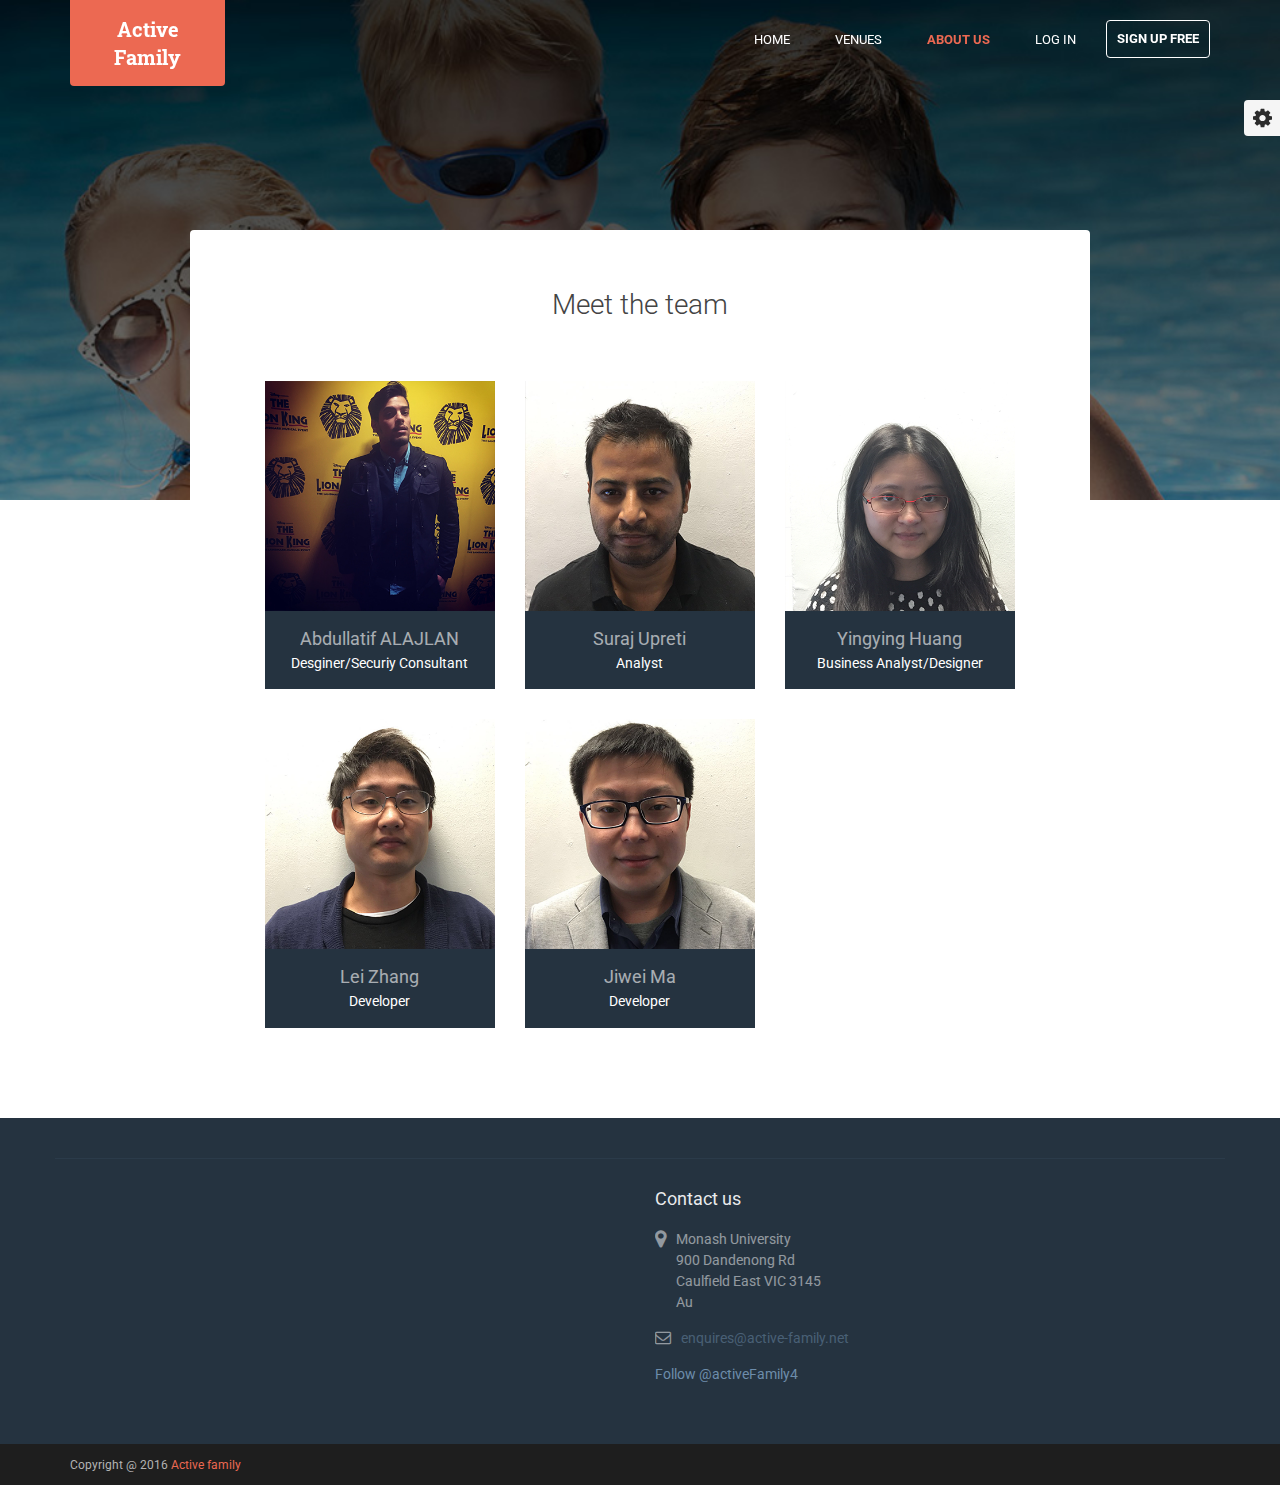
<file: about.html>
<!DOCTYPE html>
<!--[if IE 8]> <html lang="en" class="ie8"> <![endif]-->  
<!--[if IE 9]> <html lang="en" class="ie9"> <![endif]-->  
<!--[if !IE]><!--> <html lang="en"> <!--<![endif]-->  
<head>
    <title>Active Family</title>
    <!-- Meta -->
    <meta charset="utf-8">
    <meta http-equiv="X-UA-Compatible" content="IE=edge">
    <meta name="viewport" content="width=device-width, initial-scale=1.0">
    <meta name="description" content="">
    <meta name="author" content="">    
    <link rel="shortcut icon" href="favicon.ico">  
    <link href='http://fonts.googleapis.com/css?family=Roboto:400,400italic,500,500italic,700,700italic,900,900italic,300italic,300' rel='stylesheet' type='text/css'> 
    <link href='http://fonts.googleapis.com/css?family=Roboto+Slab:400,700,300,100' rel='stylesheet' type='text/css'>
    <!-- Global CSS -->
    <link rel="stylesheet" href="assets/plugins/bootstrap/css/bootstrap.min.css">   
    <!-- Plugins CSS -->    
    <link rel="stylesheet" href="assets/plugins/font-awesome/css/font-awesome.css">
    <link rel="stylesheet" href="assets/plugins/flexslider/flexslider.css">
    <!-- Theme CSS -->
    <link id="theme-style" rel="stylesheet" href="assets/css/styles.css">
    <!-- HTML5 shim and Respond.js for IE8 support of HTML5 elements and media queries -->
    <!--[if lt IE 9]>
      <script src="https://oss.maxcdn.com/html5shiv/3.7.2/html5shiv.min.js"></script>
      <script src="https://oss.maxcdn.com/respond/1.4.2/respond.min.js"></script>
    <![endif]-->
</head> 

<body class="home-page">   
    <!-- ******HEADER****** --> 
    <header id="header" class="header navbar-fixed-top">  
        <div class="container">       
            <h1 class="logo">
                <a href="index.html"><span class="text">Active Family</span></a>
            </h1><!--//logo-->
            <nav class="main-nav navbar-right" role="navigation">
                <div class="navbar-header">
                    <button class="navbar-toggle" type="button" data-toggle="collapse" data-target="#navbar-collapse">
                        <span class="sr-only">Toggle navigation</span>
                        <span class="icon-bar"></span>
                        <span class="icon-bar"></span>
                        <span class="icon-bar"></span>
                    </button><!--//nav-toggle-->
                </div><!--//navbar-header-->
                <div id="navbar-collapse" class="navbar-collapse collapse">
                                        <ul class="nav navbar-nav">
                        <li class="nav-item"><a href="http://active-family.net/">Home</a></li>
                        <li class="nav-item"><a href="http://active-family.net/map/">Venues</a></li>
                        <li class="active nav-item"><a href="http://active-family.net/about.html">About Us</a></li>
                        <li class="nav-item"><a href="#">Log in</a></li>
                        <li class="nav-item nav-item-cta last"><a class="btn btn-cta btn-cta-secondary" href="#">Sign Up Free</a></li>
                    </ul><!--//nav-->
                </div><!--//navabr-collapse-->
            </nav><!--//main-nav-->                     
        </div><!--//container-->
    </header><!--//header-->
    
    <div class="headline-bg about-headline-bg">
    </div><!--//headline-bg-->         
    
    <!-- ******Video Section****** --> 
    <section class="story-section section section-on-bg">
        <h2 class="title container text-center"></h2>
        <div class="story-container container text-center"> 
            <div class="story-container-inner" >                    
                
                <div class="team row">
                    <h3 class="title">Meet the team</h3>
                    <div class="member col-md-4 col-sm-6 col-xs-12">
                        <div class="member-inner">
                            <figure class="profile">
                                <img class="img-responsive" src="assets/images/team/member-1.png" alt=""/>
                                <figcaption class="info">
                                    <span class="name">Abdullatif ALAJLAN</span>
                                    <br />
                                    <span class="job-title">Desginer/Securiy Consultant</span>
                                    
                                </figcaption>
                            </figure><!--//profile-->
                            <div class="social">
                                <ul class="social-list list-inline">
                                    <li><a href="https://www.linkedin.com/in/abdullatif-alajlan-bb45b652"><i class="fa fa-linkedin"></i></a></li>
                                    <li><a href="https://twitter.com/tefo0o"><i class="fa fa-twitter"></i></a></li>
                                </ul><!--//social-list-->
                            </div><!--//social-->
                        </div><!--//member-inner-->
                    </div><!--//member-->
                    <div class="member col-md-4 col-sm-6 col-xs-12">
                        <div class="member-inner">
                            <figure class="profile">
                                <img class="img-responsive" src="assets/images/team/member-2.png" alt=""/>
                                <figcaption class="info"><span class="name">Suraj Upreti</span><br /><span class="job-title">Analyst</span></figcaption>
                            </figure><!--//profile-->

                        </div><!--//member-inner-->
                    </div><!--//member-->
                    <div class="member col-md-4 col-sm-6 col-xs-12">
                        <div class="member-inner">
                            <figure class="profile">
                                <img class="img-responsive" src="assets/images/team/member-3.png" alt=""/>
                                <figcaption class="info"><span class="name">Yingying Huang</span><br /><span class="job-title">Business Analyst/Designer</span></figcaption>
                            </figure><!--//profile-->
    
                        </div><!--//member-inner-->
                    </div><!--//member-->
                    <div class="member col-md-4 col-sm-6 col-xs-12">
                        <div class="member-inner">
                            <figure class="profile">
                                <img class="img-responsive" src="assets/images/team/member-4.png" alt=""/>
                                <figcaption class="info"><span class="name">Lei Zhang</span><br /><span class="job-title">Developer</span></figcaption>
                            </figure><!--//profile-->

                        </div><!--//member-inner-->
                    </div><!--//member-->
                    <div class="member col-md-4 col-sm-6 col-xs-12">
                        <div class="member-inner">
                            <figure class="profile">
                                <img class="img-responsive" src="assets/images/team/member-5.png" alt=""/>
                                <figcaption class="info"><span class="name">Jiwei Ma</span><br /><span class="job-title">Developer</span></figcaption>
                            </figure><!--//profile-->
                            
                        </div><!--//member-inner-->
                    </div>
                </div><!--//team-->
                
            </div><!--//story-container--> 
        </div><!--//container-->
    </section><!--//story-video-->
    
      <!-- ******FOOTER****** --> 
    <footer class="footer">
        <div class="footer-content">
            <div class="container">
                
                <div class="row has-divider">
                    <div class="footer-col download col-md-6 col-sm-12 col-xs-12">
                        <div class="footer-col-inner">
                            
                        </div><!--//footer-col-inner-->
                    </div><!--//download-->
                    <div class="footer-col contact col-md-6 col-sm-12 col-xs-12">
                        <div class="footer-col-inner">
                            <h3 class="title">Contact us</h3>                          
                            <p class="adr clearfix">
                                <i class="fa fa-map-marker pull-left"></i>        
                                <span class="adr-group pull-left">       
                                    <span class="street-address">Monash University</span><br>
                                    <span class="region">900 Dandenong Rd</span><br>
                                    <span class="postal-code">Caulfield East VIC 3145</span><br>
                                    <span class="country-name">Au</span>
                                </span>
                            </p>
                            <p class="email"><i class="fa fa-envelope-o"></i><a href="#">enquires@active-family.net</a></p> 
                            <a href="https://twitter.com/activeFamily4" class="twitter-follow-button" data-show-count="false">Follow @activeFamily4</a>
<script>!function(d,s,id){var js,fjs=d.getElementsByTagName(s)[0],p=/^http:/.test(d.location)?'http':'https';if(!d.getElementById(id)){js=d.createElement(s);js.id=id;js.src=p+'://platform.twitter.com/widgets.js';fjs.parentNode.insertBefore(js,fjs);}}(document, 'script', 'twitter-wjs');</script>                        
                        </div><!--//footer-col-inner-->
                    </div><!--//contact-->
                </div>
            </div><!--//container-->
        </div><!--//footer-content-->
        <div class="bottom-bar">
            <div class="container">
                <small class="copyright">Copyright @ 2016 <a href="http://active-family.net/" target="_blank">Active family</a></small>                
            </div><!--//container-->
        </div><!--//bottom-bar-->
    </footer><!--//footer-->
    
    <!-- Video Modal -->
    <div class="modal modal-video" id="modal-video" tabindex="-1" role="dialog" aria-labelledby="videoModalLabel" aria-hidden="true">
        <div class="modal-dialog">
            <div class="modal-content">
                <div class="modal-header">
                    <button type="button" class="close" data-dismiss="modal" aria-hidden="true">&times;</button>
                    <h4 id="videoModalLabel" class="modal-title sr-only">Video Tour</h4>
                </div>
                <div class="modal-body">
                    <div class="video-container">
                        <iframe id="vimeo-video" src="//player.vimeo.com/video/28872840?color=ffffff&amp;wmode=transparent" width="720" height="405" frameborder="0" webkitallowfullscreen mozallowfullscreen allowfullscreen></iframe>
                    </div><!--//video-container-->
                </div><!--//modal-body-->
            </div><!--//modal-content-->
        </div><!--//modal-dialog-->
    </div><!--//modal-->
    
  



    <!-- *****CONFIGURE STYLE****** -->  
    <div class="config-wrapper">
        <div class="config-wrapper-inner">
            <a id="config-trigger" class="config-trigger" href="#"><i class="fa fa-cog"></i></a>
            <div id="config-panel" class="config-panel">
                <h5>Choose Colour</h5>
                <ul id="color-options" class="list-unstyled list-inline">
                    <li class="theme-1 active" ><a data-style="assets/css/styles.css" href="#"></a></li>
                    <li class="theme-2"><a data-style="assets/css/styles-2.css" href="#"></a></li>
                    <li class="theme-3"><a data-style="assets/css/styles-3.css" href="#"></a></li>
                    <li class="theme-4"><a data-style="assets/css/styles-4.css" href="#"></a></li>                   
                    <li class="theme-5"><a data-style="assets/css/styles-5.css" href="#"></a></li>                     
                    <li class="theme-6"><a data-style="assets/css/styles-6.css" href="#"></a></li>
                    <li class="theme-7"><a data-style="assets/css/styles-7.css" href="#"></a></li>
                    <li class="theme-8"><a data-style="assets/css/styles-8.css" href="#"></a></li>                    
                    <li class="theme-9"><a data-style="assets/css/styles-9.css" href="#"></a></li>
                    <li class="theme-10"><a data-style="assets/css/styles-10.css" href="#"></a></li>
                </ul><!--//color-options-->
                <a id="config-close" class="close" href="#"><i class="fa fa-times-circle"></i></a>
            </div><!--//configure-panel-->
        </div><!--//config-wrapper-inner-->
    </div><!--//config-wrapper-->
 
    <!-- Javascript -->          
    <script type="text/javascript" src="assets/plugins/jquery-1.11.2.min.js"></script>
    <script type="text/javascript" src="assets/plugins/jquery-migrate-1.2.1.min.js"></script>
    <script type="text/javascript" src="assets/plugins/bootstrap/js/bootstrap.min.js"></script> 
    <script type="text/javascript" src="assets/plugins/bootstrap-hover-dropdown.min.js"></script>
    <script type="text/javascript" src="assets/plugins/back-to-top.js"></script>
    <script type="text/javascript" src="assets/plugins/jquery-placeholder/jquery.placeholder.js"></script>
    <script type="text/javascript" src="assets/plugins/FitVids/jquery.fitvids.js"></script>
    <script type="text/javascript" src="assets/plugins/flexslider/jquery.flexslider-min.js"></script>     
    <script type="text/javascript" src="assets/js/main.js"></script>
    
    <!-- Vimeo video API -->
    <script src="http://a.vimeocdn.com/js/froogaloop2.min.js"></script>
    <script type="text/javascript" src="assets/js/vimeo.js"></script> 
    
            
</body>
</html>
</file>
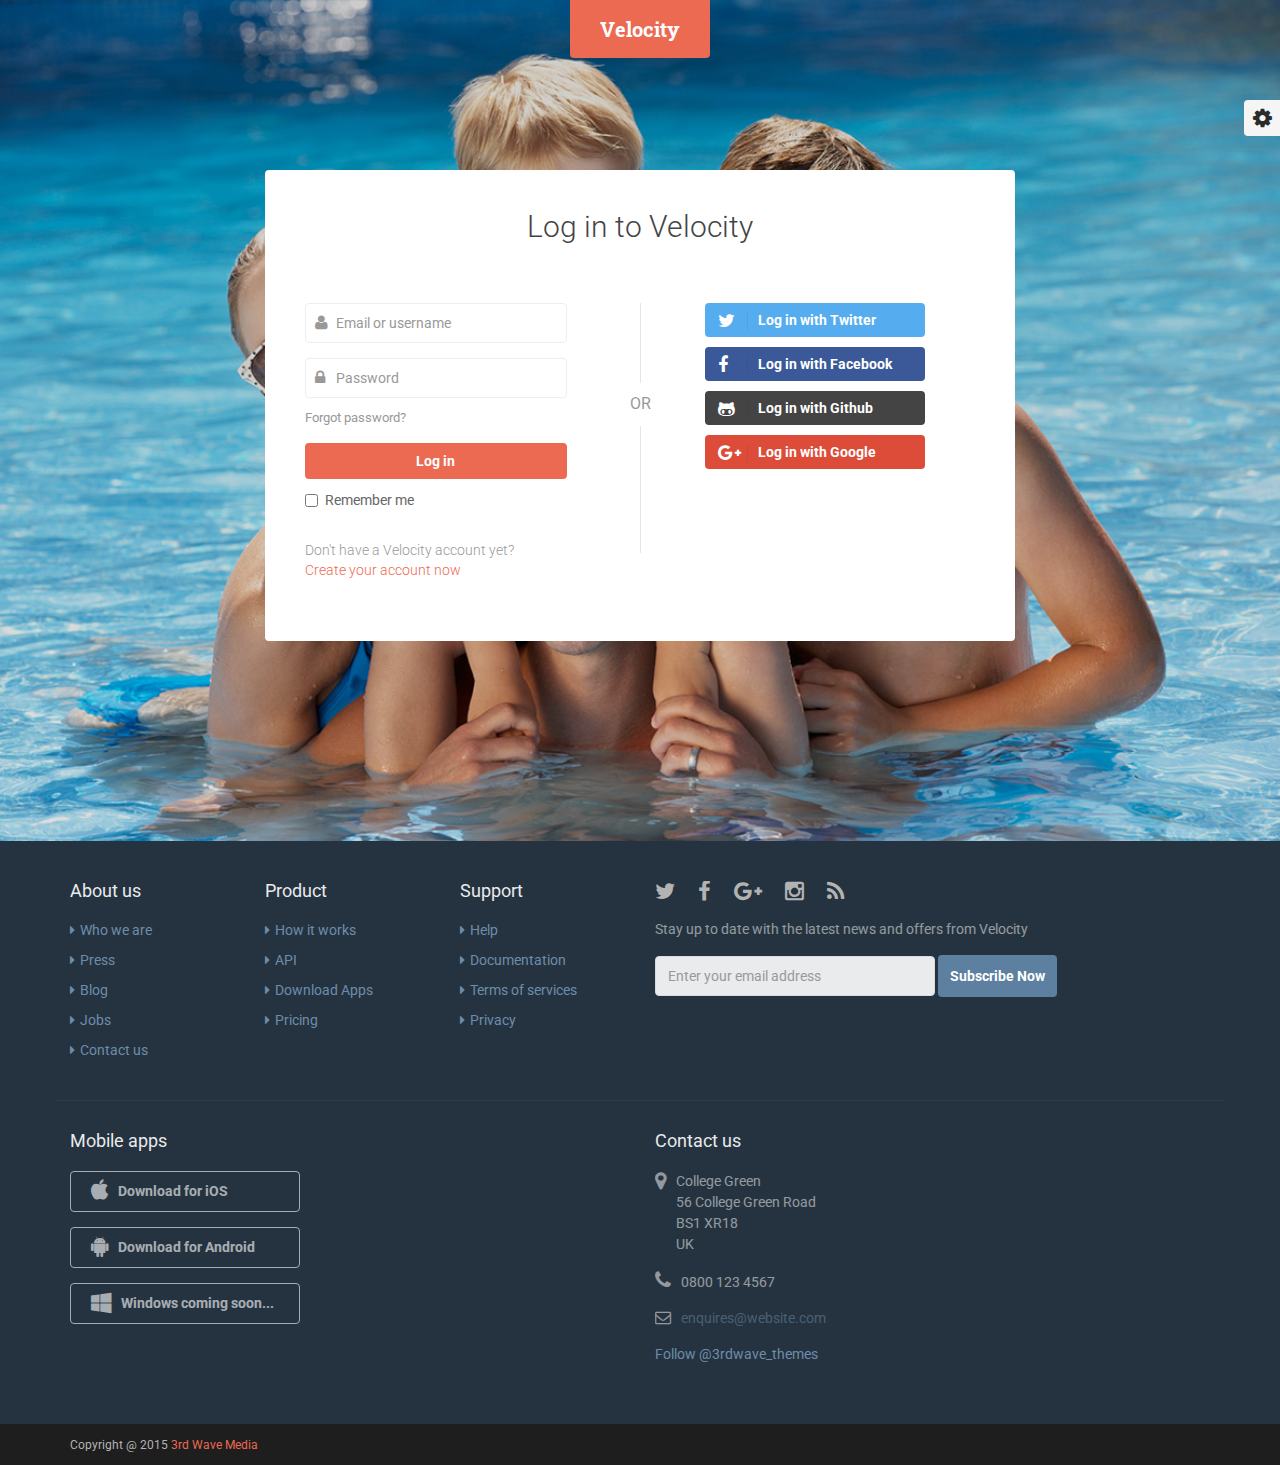
<file: login.html>
<!DOCTYPE html>
<!--[if IE 8]> <html lang="en" class="ie8"> <![endif]-->  
<!--[if IE 9]> <html lang="en" class="ie9"> <![endif]-->  
<!--[if !IE]><!--> <html lang="en"> <!--<![endif]-->  
<head>
    <title>Responsive website template for products</title>
    <!-- Meta -->
    <meta charset="utf-8">
    <meta http-equiv="X-UA-Compatible" content="IE=edge">
    <meta name="viewport" content="width=device-width, initial-scale=1.0">
    <meta name="description" content="">
    <meta name="author" content="">    
    <link rel="shortcut icon" href="favicon.ico">  
    <link href='http://fonts.googleapis.com/css?family=Roboto:400,400italic,500,500italic,700,700italic,900,900italic,300italic,300' rel='stylesheet' type='text/css'> 
    <link href='http://fonts.googleapis.com/css?family=Roboto+Slab:400,700,300,100' rel='stylesheet' type='text/css'>
    <!-- Global CSS -->
    <link rel="stylesheet" href="assets/plugins/bootstrap/css/bootstrap.min.css">   
    <!-- Plugins CSS -->    
    <link rel="stylesheet" href="assets/plugins/font-awesome/css/font-awesome.css">
    <link rel="stylesheet" href="assets/plugins/flexslider/flexslider.css">
    <!-- Theme CSS -->
    <link id="theme-style" rel="stylesheet" href="assets/css/styles.css">
    <!-- HTML5 shim and Respond.js for IE8 support of HTML5 elements and media queries -->
    <!--[if lt IE 9]>
      <script src="https://oss.maxcdn.com/html5shiv/3.7.2/html5shiv.min.js"></script>
      <script src="https://oss.maxcdn.com/respond/1.4.2/respond.min.js"></script>
    <![endif]-->
</head> 

<body class="login-page access-page has-full-screen-bg">
    <div class="upper-wrapper">
        <!-- ******HEADER****** -->
        <header class="header">  
            <div class="container">       
                <h1 class="logo">
                    <a href="index.html"><span class="logo-icon"></span><span class="text">Velocity</span></a>
                </h1><!--//logo-->
                                     
            </div><!--//container-->
        </header><!--//header-->
        
        <!-- ******Login Section****** --> 
        <section class="login-section access-section section">
            <div class="container">
                <div class="row">
                    <div class="form-box col-md-8 col-sm-12 col-xs-12 col-md-offset-2 col-sm-offset-0 xs-offset-0">     
                        <div class="form-box-inner">
                            <h2 class="title text-center">Log in to Velocity</h2>                 
                            <div class="row">
                                <div class="form-container col-md-5 col-sm-12 col-xs-12">
                                    <form class="login-form">              
                                        <div class="form-group email">
                                            <label class="sr-only" for="login-email">Email or username</label>
                                            <input id="login-email" type="email" class="form-control login-email" placeholder="Email or username">
                                        </div><!--//form-group-->
                                        <div class="form-group password">
                                            <label class="sr-only" for="login-password">Password</label>
                                            <input id="login-password" type="password" class="form-control login-password" placeholder="Password">
                                            <p class="forgot-password"><a href="reset-password.html">Forgot password?</a></p>
                                        </div><!--//form-group-->
                                        <button type="submit" class="btn btn-block btn-cta-primary">Log in</button>
                                        <div class="checkbox remember">
                                            <label>
                                                <input type="checkbox"> Remember me
                                            </label>
                                        </div><!--//checkbox-->
                                         <p class="lead">Don't have a Velocity account yet? <br /><a class="signup-link" href="signup.html">Create your account now</a></p>  
                                    </form>
                                </div><!--//form-container-->
                                <div class="social-btns col-md-5 col-sm-12 col-xs-12 col-md-offset-1 col-sm-offset-0 col-sm-offset-0">  
                                    <div class="divider"><span>Or</span></div>                      
                                    <ul class="list-unstyled social-login">
                                        <li><button class="twitter-btn btn" type="button"><i class="fa fa-twitter"></i>Log in with Twitter</button></li>
                                        <li><button class="facebook-btn btn" type="button"><i class="fa fa-facebook"></i>Log in with Facebook</button></li>
                                        <li><button class="github-btn btn" type="button"><i class="fa fa-github-alt"></i>Log in with Github</button></li>
                                        <li><button class="google-btn btn" type="button"><i class="fa fa-google-plus"></i>Log in with Google</button></li>
                                    </ul>
                                </div><!--//social-btns-->
                            </div><!--//row-->
                        </div><!--//form-box-inner-->
                    </div><!--//form-box-->
                </div><!--//row-->
            </div><!--//container-->
        </section><!--//contact-section-->
    </div><!--//upper-wrapper-->
    
    <!-- ******FOOTER****** --> 
    <footer class="footer">
        <div class="footer-content">
            <div class="container">
                <div class="row">                    
                    <div class="footer-col links col-md-2 col-sm-4 col-xs-12">
                        <div class="footer-col-inner">
                            <h3 class="title">About us</h3>
                            <ul class="list-unstyled">
                                <li><a href="#"><i class="fa fa-caret-right"></i>Who we are</a></li>
                                <li><a href="#"><i class="fa fa-caret-right"></i>Press</a></li>
                                <li><a href="#"><i class="fa fa-caret-right"></i>Blog</a></li>
                                <li><a href="#"><i class="fa fa-caret-right"></i>Jobs</a></li>
                                <li><a href="#"><i class="fa fa-caret-right"></i>Contact us</a></li>
                            </ul>
                        </div><!--//footer-col-inner-->
                    </div><!--//foooter-col-->    
                    <div class="footer-col links col-md-2 col-sm-4 col-xs-12">
                        <div class="footer-col-inner">
                            <h3 class="title">Product</h3>
                            <ul class="list-unstyled">
                                <li><a href="#"><i class="fa fa-caret-right"></i>How it works</a></li>
                                <li><a href="#"><i class="fa fa-caret-right"></i>API</a></li>
                                <li><a href="#"><i class="fa fa-caret-right"></i>Download Apps</a></li>
                                <li><a href="#"><i class="fa fa-caret-right"></i>Pricing</a></li>
                            </ul>
                        </div><!--//footer-col-inner-->
                    </div><!--//foooter-col-->              
                    <div class="footer-col links col-md-2 col-sm-4 col-xs-12 sm-break">
                        <div class="footer-col-inner">
                            <h3 class="title">Support</h3>
                            <ul class="list-unstyled">
                                <li><a href="#"><i class="fa fa-caret-right"></i>Help</a></li>
                                <li><a href="#"><i class="fa fa-caret-right"></i>Documentation</a></li>
                                <li><a href="#"><i class="fa fa-caret-right"></i>Terms of services</a></li>
                                <li><a href="#"><i class="fa fa-caret-right"></i>Privacy</a></li>
                            </ul>
                        </div><!--//footer-col-inner-->            
                    </div><!--//foooter-col-->   
                    <div class="footer-col connect col-md-6 col-sm-12 col-xs-12">
                        <div class="footer-col-inner">
                            <ul class="social list-inline">
                                <li><a href="https://twitter.com/3rdwave_themes" target="_blank"><i class="fa fa-twitter"></i></a></li>
                                <li><a href="#"><i class="fa fa-facebook"></i></a></li>
                                <li><a href="#"><i class="fa fa-google-plus"></i></a></li>
                                <li><a href="#"><i class="fa fa-instagram"></i></a></li>        
                                <li class="row-end"><a href="#"><i class="fa fa-rss"></i></a></li>             
                            </ul>
                            <div class="form-container">
                                <p class="intro">Stay up to date with the latest news and offers from Velocity</p>
                                <form class="signup-form navbar-form">
                                    <div class="form-group">
                                        <input type="text" class="form-control" placeholder="Enter your email address">
                                    </div>   
                                    <button type="submit" class="btn btn-cta btn-cta-primary">Subscribe Now</button>                                 
                                </form>                               
                            </div><!--//subscription-form-->
                        </div><!--//footer-col-inner-->
                    </div><!--//foooter-col-->
                    <div class="clearfix"></div> 
                </div><!--//row-->
                <div class="row has-divider">
                    <div class="footer-col download col-md-6 col-sm-12 col-xs-12">
                        <div class="footer-col-inner">
                            <h3 class="title">Mobile apps</h3>
                            <ul class="list-unstyled download-list">
                                <li><a class="btn btn-ghost" href="#"><i class="fa fa-apple"></i><span class="text">Download for iOS</span> </a></li>
                                <li><a class="btn btn-ghost" href="#"><i class="fa fa-android"></i><span class="text">Download for Android</span></a></li>
                                <li><a class="btn btn-ghost" href="#"><i class="fa fa-windows"></i><span class="text">Windows coming soon...</span></a></li>
                            </ul>
                        </div><!--//footer-col-inner-->
                    </div><!--//download-->
                    <div class="footer-col contact col-md-6 col-sm-12 col-xs-12">
                        <div class="footer-col-inner">
                            <h3 class="title">Contact us</h3>                          
                            <p class="adr clearfix">
                                <i class="fa fa-map-marker pull-left"></i>        
                                <span class="adr-group pull-left">       
                                    <span class="street-address">College Green</span><br>
                                    <span class="region">56 College Green Road</span><br>
                                    <span class="postal-code">BS1 XR18</span><br>
                                    <span class="country-name">UK</span>
                                </span>
                            </p>
                            <p class="tel"><i class="fa fa-phone"></i>0800 123 4567</p>
                            <p class="email"><i class="fa fa-envelope-o"></i><a href="#">enquires@website.com</a></p> 
                            <a href="https://twitter.com/3rdwave_themes" class="twitter-follow-button" data-show-count="false">Follow @3rdwave_themes</a>
<script>!function(d,s,id){var js,fjs=d.getElementsByTagName(s)[0],p=/^http:/.test(d.location)?'http':'https';if(!d.getElementById(id)){js=d.createElement(s);js.id=id;js.src=p+'://platform.twitter.com/widgets.js';fjs.parentNode.insertBefore(js,fjs);}}(document, 'script', 'twitter-wjs');</script>                        
                        </div><!--//footer-col-inner-->
                    </div><!--//contact-->
                </div>
            </div><!--//container-->
        </div><!--//footer-content-->
        <div class="bottom-bar">
            <div class="container">
                <small class="copyright">Copyright @ 2015 <a href="http://themes.3rdwavemedia.com/" target="_blank">3rd Wave Media</a></small>                
            </div><!--//container-->
        </div><!--//bottom-bar-->
    </footer><!--//footer-->
    
    <!-- *****CONFIGURE STYLE****** -->  
    <div class="config-wrapper">
        <div class="config-wrapper-inner">
            <a id="config-trigger" class="config-trigger" href="#"><i class="fa fa-cog"></i></a>
            <div id="config-panel" class="config-panel">
                <h5>Choose Colour</h5>
                <ul id="color-options" class="list-unstyled list-inline">
                    <li class="theme-1 active" ><a data-style="assets/css/styles.css" href="#"></a></li>
                    <li class="theme-2"><a data-style="assets/css/styles-2.css" href="#"></a></li>
                    <li class="theme-3"><a data-style="assets/css/styles-3.css" href="#"></a></li>
                    <li class="theme-4"><a data-style="assets/css/styles-4.css" href="#"></a></li>                   
                    <li class="theme-5"><a data-style="assets/css/styles-5.css" href="#"></a></li>                     
                    <li class="theme-6"><a data-style="assets/css/styles-6.css" href="#"></a></li>
                    <li class="theme-7"><a data-style="assets/css/styles-7.css" href="#"></a></li>
                    <li class="theme-8"><a data-style="assets/css/styles-8.css" href="#"></a></li>                    
                    <li class="theme-9"><a data-style="assets/css/styles-9.css" href="#"></a></li>
                    <li class="theme-10"><a data-style="assets/css/styles-10.css" href="#"></a></li>
                </ul><!--//color-options-->
                <a id="config-close" class="close" href="#"><i class="fa fa-times-circle"></i></a>
            </div><!--//configure-panel-->
        </div><!--//config-wrapper-inner-->
    </div><!--//config-wrapper-->
 
    <!-- Javascript -->          
    <script type="text/javascript" src="assets/plugins/jquery-1.11.2.min.js"></script>
    <script type="text/javascript" src="assets/plugins/jquery-migrate-1.2.1.min.js"></script>
    <script type="text/javascript" src="assets/plugins/bootstrap/js/bootstrap.min.js"></script> 
    <script type="text/javascript" src="assets/plugins/bootstrap-hover-dropdown.min.js"></script>
    <script type="text/javascript" src="assets/plugins/back-to-top.js"></script>
    <script type="text/javascript" src="assets/plugins/jquery-placeholder/jquery.placeholder.js"></script>
    <script type="text/javascript" src="assets/plugins/FitVids/jquery.fitvids.js"></script>
    <script type="text/javascript" src="assets/plugins/flexslider/jquery.flexslider-min.js"></script> 
    <script type="text/javascript" src="assets/js/main.js"></script>
    
            
</body>
</html>
</file>
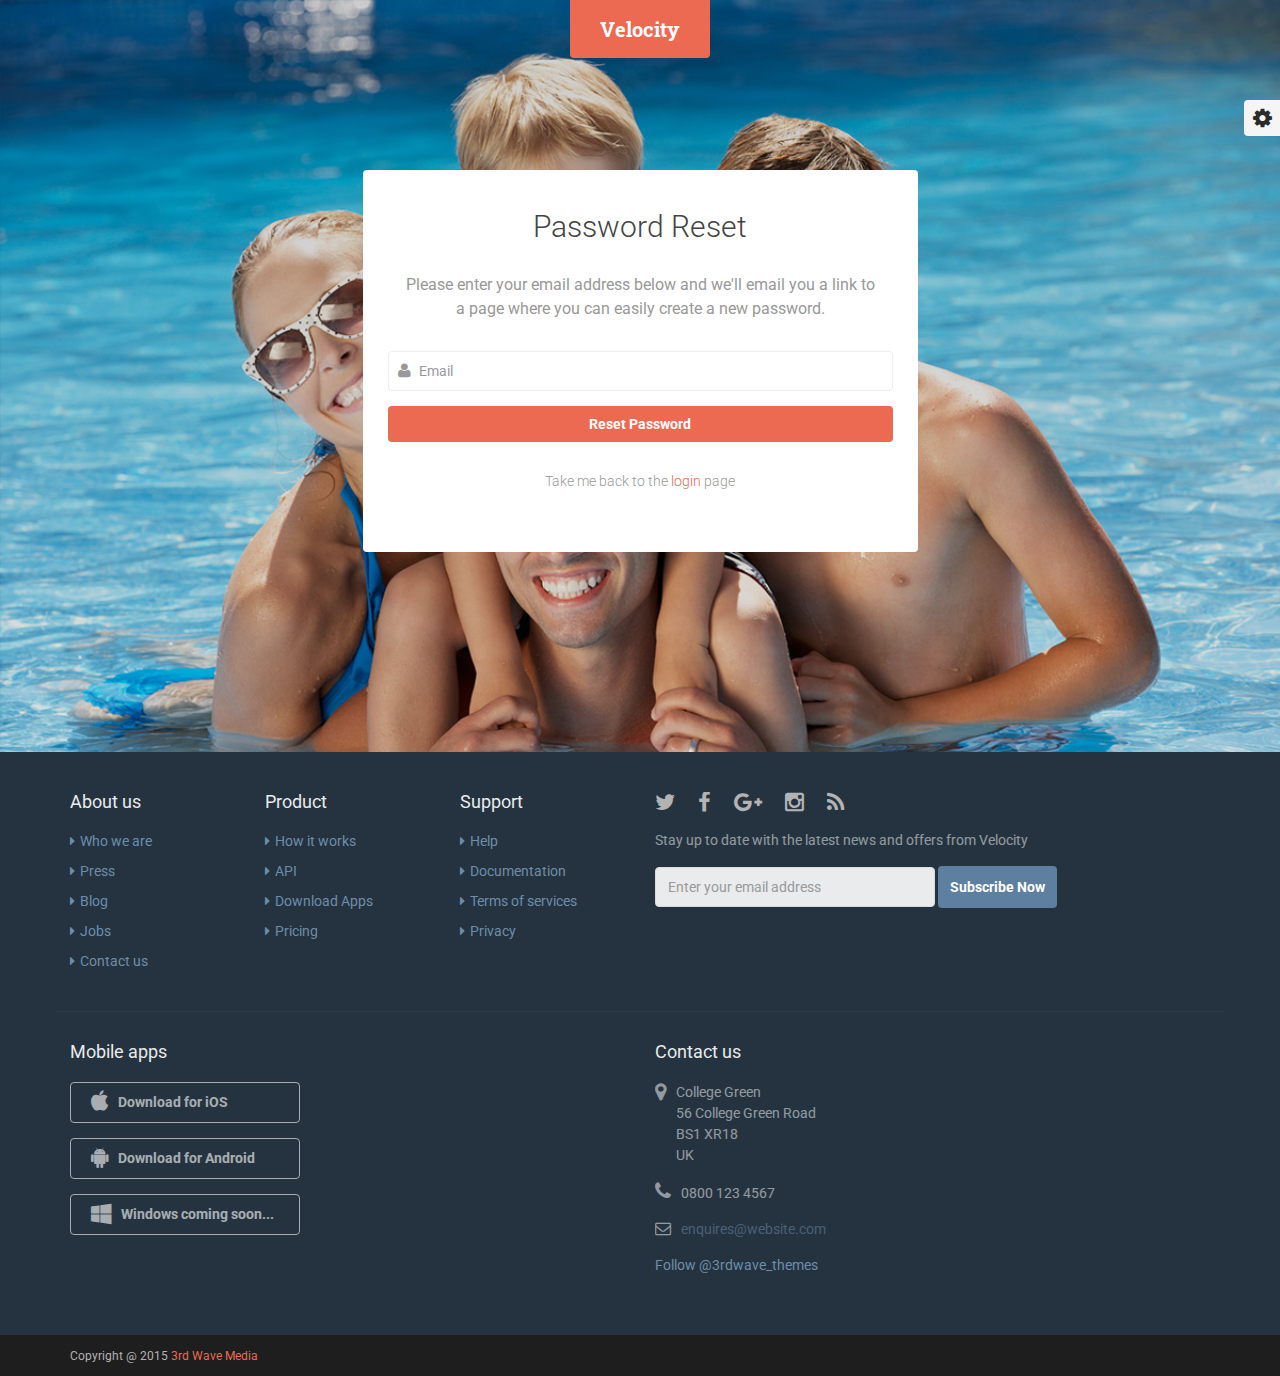
<file: reset-password.html>
<!DOCTYPE html>
<!--[if IE 8]> <html lang="en" class="ie8"> <![endif]-->  
<!--[if IE 9]> <html lang="en" class="ie9"> <![endif]-->  
<!--[if !IE]><!--> <html lang="en"> <!--<![endif]-->  
<head>
    <title>Responsive website template for products</title>
    <!-- Meta -->
    <meta charset="utf-8">
    <meta http-equiv="X-UA-Compatible" content="IE=edge">
    <meta name="viewport" content="width=device-width, initial-scale=1.0">
    <meta name="description" content="">
    <meta name="author" content="">    
    <link rel="shortcut icon" href="favicon.ico">  
    <link href='http://fonts.googleapis.com/css?family=Roboto:400,400italic,500,500italic,700,700italic,900,900italic,300italic,300' rel='stylesheet' type='text/css'> 
    <link href='http://fonts.googleapis.com/css?family=Roboto+Slab:400,700,300,100' rel='stylesheet' type='text/css'>
    <!-- Global CSS -->
    <link rel="stylesheet" href="assets/plugins/bootstrap/css/bootstrap.min.css">   
    <!-- Plugins CSS -->    
    <link rel="stylesheet" href="assets/plugins/font-awesome/css/font-awesome.css">
    <link rel="stylesheet" href="assets/plugins/flexslider/flexslider.css">
    <!-- Theme CSS -->
    <link id="theme-style" rel="stylesheet" href="assets/css/styles.css">
    <!-- HTML5 shim and Respond.js for IE8 support of HTML5 elements and media queries -->
    <!--[if lt IE 9]>
      <script src="https://oss.maxcdn.com/html5shiv/3.7.2/html5shiv.min.js"></script>
      <script src="https://oss.maxcdn.com/respond/1.4.2/respond.min.js"></script>
    <![endif]-->
</head> 

<body class="resetpass-page access-page has-full-screen-bg">
    <div class="upper-wrapper">
        <!-- ******HEADER****** -->
        <header class="header">  
            <div class="container">       
                <h1 class="logo">
                    <a href="index.html"><span class="logo-icon"></span><span class="text">Velocity</span></a>
                </h1><!--//logo-->
                                     
            </div><!--//container-->
        </header><!--//header-->
        
        <!-- ******resetpass Section****** --> 
        <section class="resetpass-section access-section section">
            <div class="container">
                <div class="row">
                    <div class="form-box col-md-6 col-sm-8 col-xs-12 col-md-offset-3 col-sm-offset-2 xs-offset-0">     
                        <div class="form-box-inner">
                            <h2 class="title text-center">Password Reset</h2>    
                            <p class="intro">Please enter your email address below and we'll email you a link to a page where you can easily create a new password.</p>             
                            <div class="row">
                                <div class="form-container">
                                    <form class="resetpass-form">              
                                        <div class="form-group email">
                                            <label class="sr-only" for="reset-email">Email</label>
                                            <input id="reset-email" type="email" class="form-control resetpass-email" placeholder="Email">
                                        </div><!--//form-group-->  
                                        <button type="submit" class="btn btn-block btn-cta-primary">Reset Password</button>
                                    </form>
                                    <p class="lead text-center">Take me back to the <a href="login.html">login</a> page</p>
                                </div><!--//form-container-->
                            </div><!--//row-->
                        </div><!--//form-box-inner-->
                    </div><!--//form-box-->
                </div><!--//row-->
            </div><!--//container-->
        </section><!--//contact-section-->
    </div><!--//upper-wrapper-->
    
    <!-- ******FOOTER****** --> 
    <footer class="footer">
        <div class="footer-content">
            <div class="container">
                <div class="row">                    
                    <div class="footer-col links col-md-2 col-sm-4 col-xs-12">
                        <div class="footer-col-inner">
                            <h3 class="title">About us</h3>
                            <ul class="list-unstyled">
                                <li><a href="#"><i class="fa fa-caret-right"></i>Who we are</a></li>
                                <li><a href="#"><i class="fa fa-caret-right"></i>Press</a></li>
                                <li><a href="#"><i class="fa fa-caret-right"></i>Blog</a></li>
                                <li><a href="#"><i class="fa fa-caret-right"></i>Jobs</a></li>
                                <li><a href="#"><i class="fa fa-caret-right"></i>Contact us</a></li>
                            </ul>
                        </div><!--//footer-col-inner-->
                    </div><!--//foooter-col-->    
                    <div class="footer-col links col-md-2 col-sm-4 col-xs-12">
                        <div class="footer-col-inner">
                            <h3 class="title">Product</h3>
                            <ul class="list-unstyled">
                                <li><a href="#"><i class="fa fa-caret-right"></i>How it works</a></li>
                                <li><a href="#"><i class="fa fa-caret-right"></i>API</a></li>
                                <li><a href="#"><i class="fa fa-caret-right"></i>Download Apps</a></li>
                                <li><a href="#"><i class="fa fa-caret-right"></i>Pricing</a></li>
                            </ul>
                        </div><!--//footer-col-inner-->
                    </div><!--//foooter-col-->              
                    <div class="footer-col links col-md-2 col-sm-4 col-xs-12 sm-break">
                        <div class="footer-col-inner">
                            <h3 class="title">Support</h3>
                            <ul class="list-unstyled">
                                <li><a href="#"><i class="fa fa-caret-right"></i>Help</a></li>
                                <li><a href="#"><i class="fa fa-caret-right"></i>Documentation</a></li>
                                <li><a href="#"><i class="fa fa-caret-right"></i>Terms of services</a></li>
                                <li><a href="#"><i class="fa fa-caret-right"></i>Privacy</a></li>
                            </ul>
                        </div><!--//footer-col-inner-->            
                    </div><!--//foooter-col-->   
                    <div class="footer-col connect col-md-6 col-sm-12 col-xs-12">
                        <div class="footer-col-inner">
                            <ul class="social list-inline">
                                <li><a href="https://twitter.com/3rdwave_themes" target="_blank"><i class="fa fa-twitter"></i></a></li>
                                <li><a href="#"><i class="fa fa-facebook"></i></a></li>
                                <li><a href="#"><i class="fa fa-google-plus"></i></a></li>
                                <li><a href="#"><i class="fa fa-instagram"></i></a></li>        
                                <li class="row-end"><a href="#"><i class="fa fa-rss"></i></a></li>             
                            </ul>
                            <div class="form-container">
                                <p class="intro">Stay up to date with the latest news and offers from Velocity</p>
                                <form class="signup-form navbar-form">
                                    <div class="form-group">
                                        <input type="text" class="form-control" placeholder="Enter your email address">
                                    </div>   
                                    <button type="submit" class="btn btn-cta btn-cta-primary">Subscribe Now</button>                                 
                                </form>                               
                            </div><!--//subscription-form-->
                        </div><!--//footer-col-inner-->
                    </div><!--//foooter-col-->
                    <div class="clearfix"></div> 
                </div><!--//row-->
                <div class="row has-divider">
                    <div class="footer-col download col-md-6 col-sm-12 col-xs-12">
                        <div class="footer-col-inner">
                            <h3 class="title">Mobile apps</h3>
                            <ul class="list-unstyled download-list">
                                <li><a class="btn btn-ghost" href="#"><i class="fa fa-apple"></i><span class="text">Download for iOS</span> </a></li>
                                <li><a class="btn btn-ghost" href="#"><i class="fa fa-android"></i><span class="text">Download for Android</span></a></li>
                                <li><a class="btn btn-ghost" href="#"><i class="fa fa-windows"></i><span class="text">Windows coming soon...</span></a></li>
                            </ul>
                        </div><!--//footer-col-inner-->
                    </div><!--//download-->
                    <div class="footer-col contact col-md-6 col-sm-12 col-xs-12">
                        <div class="footer-col-inner">
                            <h3 class="title">Contact us</h3>                          
                            <p class="adr clearfix">
                                <i class="fa fa-map-marker pull-left"></i>        
                                <span class="adr-group pull-left">       
                                    <span class="street-address">College Green</span><br>
                                    <span class="region">56 College Green Road</span><br>
                                    <span class="postal-code">BS1 XR18</span><br>
                                    <span class="country-name">UK</span>
                                </span>
                            </p>
                            <p class="tel"><i class="fa fa-phone"></i>0800 123 4567</p>
                            <p class="email"><i class="fa fa-envelope-o"></i><a href="#">enquires@website.com</a></p> 
                            <a href="https://twitter.com/3rdwave_themes" class="twitter-follow-button" data-show-count="false">Follow @3rdwave_themes</a>
<script>!function(d,s,id){var js,fjs=d.getElementsByTagName(s)[0],p=/^http:/.test(d.location)?'http':'https';if(!d.getElementById(id)){js=d.createElement(s);js.id=id;js.src=p+'://platform.twitter.com/widgets.js';fjs.parentNode.insertBefore(js,fjs);}}(document, 'script', 'twitter-wjs');</script>                        
                        </div><!--//footer-col-inner-->
                    </div><!--//contact-->
                </div>
            </div><!--//container-->
        </div><!--//footer-content-->
        <div class="bottom-bar">
            <div class="container">
                <small class="copyright">Copyright @ 2015 <a href="http://themes.3rdwavemedia.com/" target="_blank">3rd Wave Media</a></small>                
            </div><!--//container-->
        </div><!--//bottom-bar-->
    </footer><!--//footer-->
    
    <!-- *****CONFIGURE STYLE****** -->  
    <div class="config-wrapper">
        <div class="config-wrapper-inner">
            <a id="config-trigger" class="config-trigger" href="#"><i class="fa fa-cog"></i></a>
            <div id="config-panel" class="config-panel">
                <h5>Choose Colour</h5>
                <ul id="color-options" class="list-unstyled list-inline">
                    <li class="theme-1 active" ><a data-style="assets/css/styles.css" href="#"></a></li>
                    <li class="theme-2"><a data-style="assets/css/styles-2.css" href="#"></a></li>
                    <li class="theme-3"><a data-style="assets/css/styles-3.css" href="#"></a></li>
                    <li class="theme-4"><a data-style="assets/css/styles-4.css" href="#"></a></li>                   
                    <li class="theme-5"><a data-style="assets/css/styles-5.css" href="#"></a></li>                     
                    <li class="theme-6"><a data-style="assets/css/styles-6.css" href="#"></a></li>
                    <li class="theme-7"><a data-style="assets/css/styles-7.css" href="#"></a></li>
                    <li class="theme-8"><a data-style="assets/css/styles-8.css" href="#"></a></li>                    
                    <li class="theme-9"><a data-style="assets/css/styles-9.css" href="#"></a></li>
                    <li class="theme-10"><a data-style="assets/css/styles-10.css" href="#"></a></li>
                </ul><!--//color-options-->
                <a id="config-close" class="close" href="#"><i class="fa fa-times-circle"></i></a>
            </div><!--//configure-panel-->
        </div><!--//config-wrapper-inner-->
    </div><!--//config-wrapper-->
 
    <!-- Javascript -->          
    <script type="text/javascript" src="assets/plugins/jquery-1.11.2.min.js"></script>
    <script type="text/javascript" src="assets/plugins/jquery-migrate-1.2.1.min.js"></script>
    <script type="text/javascript" src="assets/plugins/bootstrap/js/bootstrap.min.js"></script> 
    <script type="text/javascript" src="assets/plugins/bootstrap-hover-dropdown.min.js"></script>
    <script type="text/javascript" src="assets/plugins/back-to-top.js"></script>
    <script type="text/javascript" src="assets/plugins/jquery-placeholder/jquery.placeholder.js"></script>
    <script type="text/javascript" src="assets/plugins/FitVids/jquery.fitvids.js"></script>
    <script type="text/javascript" src="assets/plugins/flexslider/jquery.flexslider-min.js"></script> 
    <script type="text/javascript" src="assets/js/main.js"></script>
    
            
</body>
</html>
</file>
<file: assets/css/styles.css>
/*   
 * Template Name: Velocity - Responsive Website Template for Products
 * Version: 1.5.4
 * Author: Xiaoying Riley at 3rd Wave Media
 * Website: http://themes.3rdwavemedia.com/
 * Twitter: @3rdwave_themes
*/
/* ======= Base ======= */
body {
  font-family: 'Roboto', arial, sans-serif;
  color: #444444;
  font-size: 16px;
  -webkit-font-smoothing: antialiased;
  -moz-osx-font-smoothing: grayscale;
}
p {
  margin-bottom: 15px;
  line-height: 1.5;
}
a {
  color: #ec6952;
  -webkit-transition: all 0.4s ease-in-out;
  -moz-transition: all 0.4s ease-in-out;
  -ms-transition: all 0.4s ease-in-out;
  -o-transition: all 0.4s ease-in-out;
}
a:hover {
  text-decoration: underline;
  color: #e74124;
}
a:focus {
  text-decoration: none;
}
.btn,
a.btn {
  -webkit-transition: all 0.4s ease-in-out;
  -moz-transition: all 0.4s ease-in-out;
  -ms-transition: all 0.4s ease-in-out;
  -o-transition: all 0.4s ease-in-out;
  font-weight: bold;
}
.btn .fa,
a.btn .fa {
  color: #fff;
  margin-right: 5px;
}
a.btn-cta,
.btn-cta {
  padding: 8px 30px;
}
a.btn-cta-primary,
.btn-cta-primary {
  background: #ec6952;
  border: 2px solid #ec6952;
  color: #fff;
}
a.btn-cta-primary:hover,
.btn-cta-primary:hover {
  background: #e9553b;
  border: 2px solid #e9553b;
  color: #fff;
}
a.btn-cta-secondary,
.btn-cta-secondary {
  background: none;
  border: 2px solid #ec6952;
  color: #ec6952;
}
a.btn-cta-secondary:hover,
.btn-cta-secondary:hover {
  background: #ec6952;
  border: 2px solid #ec6952;
  color: #fff;
}
a.btn-ghost,
.btn-ghost {
  background: none;
  border: 1px solid #fff;
  color: #fff !important;
  padding: 8px 20px;
  vertical-align: middle;
}
a.btn-ghost:hover,
.btn-ghost:hover {
  background: #4a6781;
  border: 1px solid #4a6781;
  color: #fff;
}
a.btn-ghost .fa,
.btn-ghost .fa {
  margin-right: 10px;
  font-size: 22px;
}
a.btn-ghost .text,
.btn-ghost .text {
  position: relative;
  top: -2px;
}
.highlight {
  color: #ec6952;
}
.form-control {
  -webkit-box-shadow: none;
  -moz-box-shadow: none;
  box-shadow: none;
  height: 40px;
  border-color: #eeeeee;
}
.form-control::-webkit-input-placeholder {
  /* WebKit browsers */
  color: #a6a6a6;
}
.form-control:-moz-placeholder {
  /* Mozilla Firefox 4 to 18 */
  color: #a6a6a6;
}
.form-control::-moz-placeholder {
  /* Mozilla Firefox 19+ */
  color: #a6a6a6;
}
.form-control:-ms-input-placeholder {
  /* Internet Explorer 10+ */
  color: #a6a6a6;
}
.form-control:focus {
  border-color: #e1e1e1;
  -webkit-box-shadow: none;
  -moz-box-shadow: none;
  box-shadow: none;
}
.text-highlight {
  color: #952410;
}
input[type="text"],
input[type="email"],
input[type="password"],
input[type="submit"],
input[type="button"],
textarea,
select {
  appearance: none;
  /* for mobile safari */
  -webkit-appearance: none;
}
#topcontrol {
  background: #5d80a1;
  color: #fff;
  text-align: center;
  display: inline-block;
  width: 35px;
  height: 35px;
  border: none;
  -webkit-border-radius: 50%;
  -moz-border-radius: 50%;
  -ms-border-radius: 50%;
  -o-border-radius: 50%;
  border-radius: 50%;
  -moz-background-clip: padding;
  -webkit-background-clip: padding-box;
  background-clip: padding-box;
  -webkit-transition: all 0.4s ease-in-out;
  -moz-transition: all 0.4s ease-in-out;
  -ms-transition: all 0.4s ease-in-out;
  -o-transition: all 0.4s ease-in-out;
  z-index: 30;
}
#topcontrol:hover {
  background: #384d60;
}
#topcontrol .fa {
  position: relative;
  top: 3px;
  font-size: 25px;
}
.video-container iframe {
  max-width: 100%;
}
/* ======= Header ======= */
.header {
  color: #fff;
  width: 100%;
  position: relative;
  z-index: 40;
  height: 80px;
}
.header.scrolled {
  height: 80px;
  top: 0;
}
.header.scrolled .main-nav .nav .nav-item a {
  color: #666666;
  -webkit-opacity: 1;
  -moz-opacity: 1;
  opacity: 1;
}
.header.scrolled .main-nav .nav .nav-item.nav-item-cta a.btn-cta-secondary {
  background: #ec6952;
  border-color: #ec6952;
}
.header.scrolled .main-nav .nav .dropdown-menu a {
  color: #fff;
}
.header h1.logo {
  font-family: "Roboto Slab", arial, sans-serif;
  margin-top: 0;
  margin-bottom: 0;
  font-weight: bold;
  font-size: 15px;
  float: left;
}
.header h1.logo a {
  color: #fff;
  padding: 15px 30px;
  display: inline-block;
  text-align: center;
  line-height: 1.4;
  max-width: 155px;
  background: #ec6952;
  -webkit-border-top-right-radius: 0;
  -webkit-border-bottom-right-radius: 4px;
  -webkit-border-bottom-left-radius: 4px;
  -webkit-border-top-left-radius: 0;
  -moz-border-radius-topright: 0;
  -moz-border-radius-bottomright: 4px;
  -moz-border-radius-bottomleft: 4px;
  -moz-border-radius-topleft: 0;
  border-top-right-radius: 0;
  border-bottom-right-radius: 4px;
  border-bottom-left-radius: 4px;
  border-top-left-radius: 0;
  -moz-background-clip: padding;
  -webkit-background-clip: padding-box;
  background-clip: padding-box;
  -webkit-transition: color 0.4s ease-in-out;
  -moz-transition: color 0.4s ease-in-out;
  -ms-transition: color 0.4s ease-in-out;
  -o-transition: color 0.4s ease-in-out;
  position: relative;
  font-size: 20px;
}
.header h1.logo a:hover {
  text-decoration: none;
}
.header h1.logo .logo-title {
  vertical-align: middle;
  line-height: 1.6;
}
.header .main-nav {
  margin-top: 15px;
}
.header .main-nav .navbar-toggle {
  margin-right: 0;
  margin-top: 0;
  background: none;
  position: absolute;
  right: 10px;
  top: 10px;
}
.header .main-nav .navbar-toggle:focus {
  outline: none;
}
.header .main-nav .navbar-toggle .icon-bar {
  background-color: rgba(255, 255, 255, 0.6);
  height: 3px;
}
.header .main-nav .navbar-toggle:hover .icon-bar {
  background-color: #fff;
}
.header .main-nav .nav .nav-item {
  font-weight: normal;
  text-transform: uppercase;
  font-size: 13px;
  margin-right: 15px;
}
.header .main-nav .nav .nav-item.active a {
  color: #ec6952;
  background: none;
  font-weight: bold;
}
.header .main-nav .nav .nav-item.nav-item-cta a.btn-cta-secondary {
  border: 1px solid #fff;
  color: #fff;
  padding: 8px 10px;
  margin-top: 5px;
  font-size: 13px;
}
.header .main-nav .nav .nav-item.nav-item-cta a.btn-cta-secondary:hover {
  border: 1px solid #ec6952;
  background: #ec6952;
}
.header .main-nav .nav .nav-item a {
  color: #fff;
}
.header .main-nav .nav .nav-item a:hover {
  color: #ec6952;
  background: none;
}
.header .main-nav .nav .nav-item a:focus {
  outline: none;
  background: none;
}
.header .main-nav .nav .nav-item a:active {
  outline: none;
  background: none;
}
.header .main-nav .nav .nav-item.active {
  color: #ec6952;
}
.header .main-nav .nav .nav-item.last {
  margin-right: 0;
}
.header .main-nav .nav.active {
  position: relative;
}
.header .main-nav .nav.active > a {
  background: #e74124;
  color: #fff;
  color: rgba(255, 255, 255, 0.8);
}
.header .main-nav .nav.active > a:before {
  content: "\f0d8";
  position: absolute;
  bottom: -8px;
  left: 0;
  text-align: center;
  font-family: FontAwesome;
  display: block;
  font-size: 12px;
  width: 100%;
}
.header .main-nav .nav.active > a.dropdown-toggle:before {
  display: none;
}
.header .main-nav .nav.open a {
  background: none;
}
.header .main-nav .nav .dropdown-menu {
  -webkit-border-radius: 4px;
  -moz-border-radius: 4px;
  -ms-border-radius: 4px;
  -o-border-radius: 4px;
  border-radius: 4px;
  -moz-background-clip: padding;
  -webkit-background-clip: padding-box;
  background-clip: padding-box;
  margin: 0;
  border: none;
  text-transform: none;
  min-width: 180px;
  background: #253340;
}
.header .main-nav .nav .dropdown-menu:before {
  content: "";
  display: block;
  width: 0;
  height: 0;
  border-left: 10px solid transparent;
  border-right: 10px solid transparent;
  border-bottom: 10px solid #253340;
  position: absolute;
  right: 30px;
  top: -10px;
}
.header .main-nav .nav .dropdown-menu a {
  border-bottom: 1px solid #212e3a;
  padding: 8px 20px;
  color: #fff;
  -webkit-opacity: 1;
  -moz-opacity: 1;
  opacity: 1;
}
.header .main-nav .nav .dropdown-menu a:hover {
  background: #2e4050;
  color: #fff;
}
/* Override bootstrap default */
.nav .open > a,
.nav .open > a:hover,
.nav .open > a:focus {
  background: none;
}
/* ======= Headline Background & Slideshow ======= */
.bg-slider-wrapper {
  content: "";
  position: absolute;
  width: 100%;
  top: 0;
  left: 0;
  height: 780px;
  background: #373737;
}
.bg-slider-wrapper .flexslider {
  margin: 0;
  -webkit-box-shadow: none;
  -moz-box-shadow: none;
  box-shadow: none;
  border: none;
  -webkit-border-radius: 0;
  -moz-border-radius: 0;
  -ms-border-radius: 0;
  -o-border-radius: 0;
  border-radius: 0;
  -moz-background-clip: padding;
  -webkit-background-clip: padding-box;
  background-clip: padding-box;
}
.bg-slider-wrapper .flexslider .slide {
  display: block;
  height: 780px;
}
.bg-slider-wrapper .flexslider .slide.slide-1 {
  background: #253340 url('../images/background/bg-header-1.jpg') no-repeat 50% top;
  -webkit-background-size: cover;
  -moz-background-size: cover;
  -o-background-size: cover;
  background-size: cover;
}
.bg-slider-wrapper .flexslider .slide.slide-2 {
  background: #253340 url('../images/background/bg-header-2.jpg') no-repeat 50% top;
  -webkit-background-size: cover;
  -moz-background-size: cover;
  -o-background-size: cover;
  background-size: cover;
}
.bg-slider-wrapper .flexslider .slide.slide-3 {
  background: #253340 url('../images/background/bg-header-3.jpg') no-repeat 50% top;
  -webkit-background-size: cover;
  -moz-background-size: cover;
  -o-background-size: cover;
  background-size: cover;
}
.bg-slider-wrapper .flexslider .flex-control-nav {
  z-index: 30;
  bottom: 30px;
  position: relative;
}
.bg-slider-wrapper .flexslider .flex-control-nav li a {
  background: #999999;
}
.bg-slider-wrapper .flexslider .flex-control-nav li a.flex-active {
  background: #bfbfbf;
}
.headline-bg {
  position: absolute;
  width: 100%;
  top: 0;
  left: 0;
  height: 500px;
  background: #253340 url('../images/background/bg-header-small-1.jpg') no-repeat 50% top;
  -webkit-background-size: cover;
  -moz-background-size: cover;
  -o-background-size: cover;
  background-size: cover;
}
.headline-bg.pricing-headline-bg {
  background-image: url('../images/background/bg-header-small-2.jpg');
}
.headline-bg.contact-headline-bg {
  background-image: url('../images/background/bg-header-small-3.jpg');
}
.headline-bg.about-headline-bg {
  background-image: url('../images/background/bg-header-small-4.jpg');
}
/* ======= Promo ======= */
.promo {
  padding-top: 120px;
  position: relative;
  color: #fff;
  margin-bottom: 80px;
  height: 620px;
  z-index: 10;
}
.promo .title {
  font-size: 46px;
  margin-bottom: 20px;
  margin-top: 0;
  font-weight: 700;
  text-shadow: 0 1px 1px rgba(0, 0, 0, 0.5);
}
.promo.section .intro {
  max-width: 600px;
  margin: 0 auto;
  margin-bottom: 30px;
}
.promo .btn-cta {
  font-size: 18px;
}
.promo .btn-link {
  color: #fff;
  font-weight: bold;
  text-transform: uppercase;
  font-size: 12px;
  -webkit-opacity: 0.7;
  -moz-opacity: 0.7;
  opacity: 0.7;
  text-decoration: none;
}
.promo .btn-link:hover {
  -webkit-opacity: 1;
  -moz-opacity: 1;
  opacity: 1;
  text-decoration: none;
}
.promo .btn-link:focus {
  outline: none;
}
.promo .btn-link .fa {
  margin-right: 5px;
  font-size: 18px;
  position: relative;
  top: 2px;
}
/* ======= sections-wrapper ======= */
.sections-wrapper {
  background: #fff;
  z-index: 20;
  position: relative;
}
.section .intro {
  max-width: 700px;
  margin: 0 auto;
  margin-bottom: 60px;
  text-align: center;
  color: #999999;
  font-size: 18px;
}
.section-on-bg .title {
  color: #fff;
}
.section-on-bg .intro {
  color: #fff;
  -webkit-opacity: 0.8;
  -moz-opacity: 0.8;
  opacity: 0.8;
}
/* ======= Why ======= */
.why {
  padding-top: 80px;
  padding-bottom: 80px;
}
.why .title {
  font-size: 36px;
  font-weight: 300;
  margin-top: 0;
}
.why .intro {
  color: #999999;
  margin-bottom: 30px;
  font-size: 18px;
}
.why .item {
  padding: 90px 0;
  border-bottom: 1px solid #eeeeee;
}
.why .item.last-item {
  border-bottom: none;
}
.why .item .title {
  font-size: 26px;
  color: #4a6781;
  margin-top: 0;
  margin-bottom: 15px;
}
.why .item .desc {
  margin-bottom: 60px;
}
.why .item .desc .fa {
  margin-right: 5px;
}
.why .item .quote {
  position: relative;
}
.why .item .quote .quote-profile {
  position: absolute;
  left: 0;
}
.why .item .quote .quote-content {
  margin-left: 90px;
  background: #f5f5f5;
  border-left: 4px solid #e8e8e8;
  -webkit-border-radius: 4px;
  -moz-border-radius: 4px;
  -ms-border-radius: 4px;
  -o-border-radius: 4px;
  border-radius: 4px;
  -moz-background-clip: padding;
  -webkit-background-clip: padding-box;
  background-clip: padding-box;
  font-size: 14px;
  padding: 15px;
}
.why .item .quote .quote-content:before {
  content: "";
  display: block;
  width: 0;
  height: 0;
  border-top: 10px solid transparent;
  border-bottom: 10px solid transparent;
  border-right: 10px solid #e8e8e8;
  position: absolute;
  left: 80px;
  top: 25px;
}
.why .item .quote blockquote {
  border-left: none;
  font-style: italic;
  color: #666666;
  font-size: 16px;
  padding: 0;
  margin-bottom: 10px;
}
.why .item .quote .source {
  color: #999999;
  font-size: 13px;
  margin-bottom: 0;
}
.why .item .quote .source a {
  color: #999999;
}
.why .item .quote .source a:hover {
  color: #808080;
}
.why .figure {
  position: relative;
  text-align: center;
}
.why .figure .figure-caption {
  color: #b3b3b3;
  font-size: 13px;
  margin-top: 10px;
  text-align: center;
}
.why .figure .figure-caption a {
  color: #b3b3b3;
}
.why .figure .figure-caption a:hover {
  color: #ec6952;
}
.why .figure img {
  margin-left: auto;
  margin-right: auto;
}
.why .control {
  position: absolute;
  top: 120px;
  left: 50%;
  margin-left: -65px;
}
.why .control .play-trigger {
  color: #fff;
  background: rgba(0, 0, 0, 0.3);
  position: relative;
  width: 60px;
  height: 60px;
  border: 4px solid #fff;
  -webkit-border-radius: 50%;
  -moz-border-radius: 50%;
  -ms-border-radius: 50%;
  -o-border-radius: 50%;
  border-radius: 50%;
  -moz-background-clip: padding;
  -webkit-background-clip: padding-box;
  background-clip: padding-box;
  margin: 0 auto;
  text-align: center;
  -webkit-opacity: 0.9;
  -moz-opacity: 0.9;
  opacity: 0.9;
  -webkit-transition: all 0.4s ease-in-out;
  -moz-transition: all 0.4s ease-in-out;
  -ms-transition: all 0.4s ease-in-out;
  -o-transition: all 0.4s ease-in-out;
}
.why .control .play-trigger:active,
.why .control .play-trigger:focus {
  outline: none;
}
.why .control .play-trigger:hover {
  color: #fff;
  -webkit-opacity: 1;
  -moz-opacity: 1;
  opacity: 1;
  background: rgba(0, 0, 0, 0.6);
}
.why .control .play-trigger:hover .fa {
  cursor: pointer;
}
.why .control .play-trigger .fa {
  font-size: 26px;
  position: relative;
  left: 2px;
}
.why .feature-lead .title {
  font-weight: 300;
  font-size: 16px;
  margin-bottom: 15px;
}
/* ======= Testimonials ======= */
.testimonials {
  background: #f5f5f5;
  padding-top: 60px;
  padding-bottom: 120px;
}
.testimonials .carousel-indicators {
  bottom: -60px;
  z-index: auto;
}
.testimonials .carousel-indicators li {
  background: #cccccc;
  border: none;
  margin: 1px;
}
.testimonials .carousel-indicators li.active {
  background: #f19180;
  border: none;
  width: 10px;
  height: 10px;
  margin: 1px;
}
.testimonials .title {
  font-size: 36px;
  font-weight: 300;
  margin-top: 0;
  margin-bottom: 60px;
}
.testimonials .item .profile {
  position: absolute;
  left: 0;
}
.testimonials .item .content {
  padding-left: 210px;
}
.testimonials .item blockquote {
  font-size: 20px;
  font-weight: 300;
  border-left: 0;
  padding: 0;
  position: relative;
}
.testimonials .item blockquote .fa {
  position: absolute;
  color: #ef7d69;
  font-size: 22px;
  left: -45px;
}
.testimonials .item .source {
  color: #ec6952;
}
.testimonials .item .source .title {
  font-size: 16px;
  color: #666666;
}
/* ======= Press ======= */
.press {
  padding-top: 80px;
  padding-bottom: 80px;
}
.press .title {
  font-size: 36px;
  font-weight: 300;
  margin-top: 0;
  margin-bottom: 60px;
}
.press .press-list {
  margin-bottom: 15px;
  text-align: center;
}
.press .press-list.last {
  margin-bottom: 60px;
}
.press .press-list li {
  display: block;
  height: 80px;
}
.press .press-list li img {
  -webkit-opacity: 0.6;
  -moz-opacity: 0.6;
  opacity: 0.6;
}
.press .press-list li:hover img {
  -webkit-opacity: 1;
  -moz-opacity: 1;
  opacity: 1;
}
.press .press-lead .title {
  font-size: 18px;
  margin-bottom: 15px;
}
/* ======= cta-section ======= */
.cta-section {
  background: #253340 url('../images/background/bg-footer-1.jpg') no-repeat left top;
  background-size: cover;
  min-height: 420px;
  color: #fff;
  padding-top: 80px;
  border: none;
}
.cta-section.pricing-cta-section {
  background-image: url('../images/background/bg-footer-2.jpg');
}
.cta-section.contact-cta-section {
  background-image: url('../images/background/bg-footer-3.jpg');
}
.cta-section .title {
  font-size: 36px;
  font-weight: 300;
  margin-top: 0;
  margin-bottom: 60px;
}
.cta-section .btn-cta {
  font-size: 20px;
}
.cta-section .intro {
  margin-bottom: 15px;
  color: #fff;
}
.cta-section .counting {
  color: #ec6952;
  font-weight: bold;
  -webkit-opacity: 1;
  -moz-opacity: 1;
  opacity: 1;
}
/* ======= Features video ======= */
.features-video {
  padding-top: 170px;
  position: relative;
  z-index: 10;
}
.features-video .title {
  font-size: 36px;
  margin-bottom: 60px;
  margin-top: 0;
  color: #fff;
  font-weight: 300;
}
.features-video .video-container {
  max-width: 800px;
  margin: 0 auto;
}
.features-video iframe {
  background: #fff;
  padding: 15px;
  -webkit-border-radius: 4px;
  -moz-border-radius: 4px;
  -ms-border-radius: 4px;
  -o-border-radius: 4px;
  border-radius: 4px;
  -moz-background-clip: padding;
  -webkit-background-clip: padding-box;
  background-clip: padding-box;
  border: 1px solid #eeeeee;
  -webkit-box-shadow: 0 4px 1px rgba(0, 0, 0, 0.05);
  -moz-box-shadow: 0 4px 1px rgba(0, 0, 0, 0.05);
  box-shadow: 0 4px 1px rgba(0, 0, 0, 0.05);
}
/* ======= Features tabs ======= */
.features-tabbed {
  padding-top: 80px;
  padding-bottom: 80px;
}
.features-tabbed .title {
  font-size: 36px;
  font-weight: 300;
  margin-top: 0;
  margin-bottom: 60px;
}
.features-tabbed .tab-content {
  padding: 60px 30px;
}
.features-tabbed .tab-content .title {
  font-size: 16px;
  color: #f19180;
  font-weight: bold;
  margin-bottom: 30px;
}
.features-tabbed .tab-content .desc {
  margin-bottom: 30px;
  color: #666666;
}
.features-tabbed .tab-content .desc ul {
  padding-left: 30px;
  padding-top: 15px;
  padding-bottom: 15px;
}
.features-tabbed .tab-content .desc ul li {
  margin-bottom: 10px;
}
.features-tabbed .tab-content .desc ul .fa {
  color: #ec6952;
  margin-right: 5px;
}
.features-tabbed .tab-content .desc blockquote {
  font-style: italic;
  color: #808080;
}
.features-tabbed .tab-content .desc .table {
  font-size: 14px;
  padding: 15px 0;
}
.features-tabbed .tab-content .desc .box {
  background: #f5f5f5;
  padding: 30px;
  font-size: 14px;
}
.features-tabbed .tab-content .figure {
  margin-bottom: 60px;
}
.features-tabbed .tab-content .figure img {
  -webkit-box-shadow: 0px 0px 5px 0px rgba(0, 0, 0, 0.2);
  -moz-box-shadow: 0px 0px 5px 0px rgba(0, 0, 0, 0.2);
  box-shadow: 0px 0px 5px 0px rgba(0, 0, 0, 0.2);
  margin: 0 auto;
}
.features-tabbed .tab-content .figure .figure-caption {
  color: #b3b3b3;
  font-size: 13px;
  margin-top: 10px;
  text-align: center;
}
.features-tabbed .tab-content .figure .figure-caption a {
  color: #b3b3b3;
}
.features-tabbed .tab-content .figure .figure-caption a:hover {
  color: #ec6952;
}
.nav-tabs {
  border: none;
  margin: 0 auto;
  display: -webkit-box;
  /* OLD - iOS 6-, Safari 3.1-6 */
  display: -moz-box;
  /* OLD - Firefox 19- (buggy but mostly works) */
  display: -ms-flexbox;
  /* TWEENER - IE 10 */
  display: -webkit-flex;
  /* NEW - Chrome */
  display: flex;
  /* NEW, Spec - Opera 12.1, Firefox 20+ */
  text-align: center;
  position: relative;
}
.nav-tabs:before {
  content: "";
  display: block;
  border-bottom: 1px solid #eeeeee;
  position: absolute;
  bottom: 0;
}
.nav-tabs > li {
  margin-bottom: -1px;
  position: relative;
  z-index: 1;
  background: #fff;
  border: 1px solid #eeeeee;
  border-right: none;
  -webkit-box-flex: 1;
  /* OLD - iOS 6-, Safari 3.1-6 */
  -moz-box-flex: 1;
  /* OLD - Firefox 19- */
  width: 20%;
  /* For old syntax, otherwise collapses. */
  -webkit-flex: 1;
  /* Chrome */
  -ms-flex: 1;
  /* IE 10 */
  flex: 1;
}
.nav-tabs > li > a {
  -webkit-border-radius: 0;
  -moz-border-radius: 0;
  -ms-border-radius: 0;
  -o-border-radius: 0;
  border-radius: 0;
  -moz-background-clip: padding;
  -webkit-background-clip: padding-box;
  background-clip: padding-box;
  margin-right: 0px;
  color: #999999;
  padding: 15px 30px;
  font-size: 14px;
  background: #fafafa;
  border: none;
}
.nav-tabs > li > a .fa {
  font-size: 20px;
}
.nav-tabs > li > a:hover {
  background: #f5f5f5;
}
.nav-tabs > li.active {
  border-top-color: #ec6952;
  border-bottom-color: #fff;
}
.nav-tabs > li.active > a {
  color: #ec6952;
  background: #fff;
  -webkit-box-shadow: inset 0 3px 0 #ec6952;
  -moz-box-shadow: inset 0 3px 0 #ec6952;
  box-shadow: inset 0 3px 0 #ec6952;
  border: none;
}
.nav-tabs > li.active > a:hover,
.nav-tabs > li.active > a:focus {
  border: none;
}
.nav-tabs > li.active:hover > a {
  border-top: 0;
  border: none;
  color: #ec6952;
}
.nav-tabs > li.last {
  border-right: 1px solid #eeeeee;
}
/* ======= Steps ======= */
.steps {
  background: #f5f5f5;
  padding-top: 80px;
  padding-bottom: 120px;
}
.steps .title {
  font-size: 36px;
  font-weight: 300;
  margin-top: 0;
  margin-bottom: 60px;
}
.steps .step {
  padding: 30px 60px;
  color: #666666;
}
.steps .step .title {
  text-align: center;
  font-size: 16px;
  margin-bottom: 15px;
}
.steps .step .title .number {
  width: 90px;
  height: 90px;
  display: block;
  -webkit-border-radius: 50%;
  -moz-border-radius: 50%;
  -ms-border-radius: 50%;
  -o-border-radius: 50%;
  border-radius: 50%;
  -moz-background-clip: padding;
  -webkit-background-clip: padding-box;
  background-clip: padding-box;
  text-align: center;
  background: #ec6952;
  border: 5px solid #f19180;
  color: #fff;
  margin: 0 auto;
  padding-top: 25px;
  font-size: 26px;
  font-weight: bold;
  font-family: arial, sans-serif;
  margin-bottom: 30px;
}
.steps .step .title .text {
  color: #f19180;
  font-weight: bold;
  font-size: 16px;
}
.steps .btn-cta-primary {
  margin: 0 auto;
  margin-top: 60px;
  font-size: 20px;
}
/* ======= Pricing ======= */
.pricing {
  padding: 80px 0;
  padding-top: 170px;
  position: relative;
  z-index: 10;
}
.pricing .title {
  font-size: 36px;
  font-weight: 300;
  margin-top: 0;
  margin-bottom: 30px;
  color: #fff;
}
.pricing .intro {
  color: #fff;
  margin-bottom: 80px;
}
.pricing .item {
  padding: 0;
  -webkit-border-radius: 4px;
  -moz-border-radius: 4px;
  -ms-border-radius: 4px;
  -o-border-radius: 4px;
  border-radius: 4px;
  -moz-background-clip: padding;
  -webkit-background-clip: padding-box;
  background-clip: padding-box;
  -webkit-box-shadow: 0 4px 1px rgba(0, 0, 0, 0.05);
  -moz-box-shadow: 0 4px 1px rgba(0, 0, 0, 0.05);
  box-shadow: 0 4px 1px rgba(0, 0, 0, 0.05);
  margin-bottom: 30px;
}
.pricing .item.best-buy {
  top: -15px;
  z-index: 11;
  position: relative;
}
.pricing .item.best-buy .item-inner {
  -webkit-box-shadow: 0px 0px 10px 0px rgba(0, 0, 0, 0.2);
  -moz-box-shadow: 0px 0px 10px 0px rgba(0, 0, 0, 0.2);
  box-shadow: 0px 0px 10px 0px rgba(0, 0, 0, 0.2);
}
.pricing .item.best-buy .item-inner:hover {
  -webkit-box-shadow: 0px 0px 20px 0px rgba(0, 0, 0, 0.25);
  -moz-box-shadow: 0px 0px 20px 0px rgba(0, 0, 0, 0.25);
  box-shadow: 0px 0px 20px 0px rgba(0, 0, 0, 0.25);
}
.pricing .item.best-buy .heading {
  padding-top: 45px;
}
.pricing .item.best-buy .content {
  padding-bottom: 45px;
}
.pricing .item .item-inner {
  background: #fff;
  -webkit-border-radius: 4px;
  -moz-border-radius: 4px;
  -ms-border-radius: 4px;
  -o-border-radius: 4px;
  border-radius: 4px;
  -moz-background-clip: padding;
  -webkit-background-clip: padding-box;
  background-clip: padding-box;
  position: relative;
  border: 1px solid #eeeeee;
}
.pricing .item .item-inner:hover {
  -webkit-box-shadow: 0px 0px 10px 0px rgba(0, 0, 0, 0.2);
  -moz-box-shadow: 0px 0px 10px 0px rgba(0, 0, 0, 0.2);
  box-shadow: 0px 0px 10px 0px rgba(0, 0, 0, 0.2);
}
.pricing .item .heading {
  margin-top: 0;
  padding: 30px 15px;
  -webkit-border-top-right-radius: 4px;
  -webkit-border-bottom-right-radius: 0;
  -webkit-border-bottom-left-radius: 0;
  -webkit-border-top-left-radius: 4px;
  -moz-border-radius-topright: 4px;
  -moz-border-radius-bottomright: 0;
  -moz-border-radius-bottomleft: 0;
  -moz-border-radius-topleft: 4px;
  border-top-right-radius: 4px;
  border-bottom-right-radius: 0;
  border-bottom-left-radius: 0;
  border-top-left-radius: 4px;
  -moz-background-clip: padding;
  -webkit-background-clip: padding-box;
  background-clip: padding-box;
}
.pricing .item .heading .title {
  margin-bottom: 30px;
  padding-bottom: 30px;
  font-weight: 400;
  font-size: 18px;
  border-bottom: 1px dashed #eeeeee;
  color: #444444;
}
.pricing .item .content {
  padding: 30px 15px;
  padding-top: 0;
  font-size: 14px;
}
.pricing .item .price-figure {
  -webkit-border-radius: 50%;
  -moz-border-radius: 50%;
  -ms-border-radius: 50%;
  -o-border-radius: 50%;
  border-radius: 50%;
  -moz-background-clip: padding;
  -webkit-background-clip: padding-box;
  background-clip: padding-box;
  margin: 0 auto;
}
.pricing .item .price-figure .number {
  font-size: 42px;
  font-weight: bold;
}
.pricing .item .price-figure .unit {
  font-weight: 400;
  color: #b3b3b3;
}
.pricing .item .price-figure .currency {
  top: -12px;
  right: 2px;
  position: relative;
  font-family: arial, sans-serif;
  color: #666666;
  font-size: 18px;
}
.pricing .item .ribbon {
  position: absolute;
  top: -6px;
  right: -6px;
  width: 110px;
  height: 110px;
  overflow: hidden;
}
.pricing .item .ribbon .text {
  position: relative;
  left: -8px;
  top: 18px;
  width: 158px;
  padding: 10px 10px;
  font-size: 15px;
  font-weight: bold;
  text-align: center;
  text-transform: uppercase;
  color: #fff;
  background-color: #5d80a1;
  -webkit-transform: rotate(45deg) translate3d(0, 0, 0);
  -moz-transform: rotate(45deg) translate3d(0, 0, 0);
  -ms-transform: rotate(45deg) translate3d(0, 0, 0);
  -o-transform: rotate(45deg) translate3d(0, 0, 0);
}
.pricing .item .ribbon .text:before,
.pricing .item .ribbon .text:after {
  content: '';
  position: absolute;
  bottom: -5px;
  border-top: 5px solid #2e4050;
  border-left: 5px solid transparent;
  border-right: 5px solid transparent;
}
.pricing .item .ribbon .text:before {
  left: 0;
}
.pricing .item .ribbon .text:after {
  right: 0;
}
.pricing .item .feature-list {
  margin-bottom: 30px;
}
.pricing .item .feature-list li {
  border-bottom: 1px solid #f3f3f3;
  padding: 10px;
}
.pricing .item .feature-list li .fa {
  margin-right: 5px;
  color: #4a6781;
}
.pricing .item .feature-list li.disabled {
  color: #999999;
}
.pricing .item .feature-list li.disabled .fa {
  color: #999999;
}
/* ======= Download Apps ======= */
.download-page .headline-bg {
  height: 1200px;
  background: #253340 url('../images/background/bg-mobile-headline.jpg') no-repeat 50% top;
  -webkit-background-size: cover;
  -moz-background-size: cover;
  -o-background-size: cover;
  background-size: cover;
}
.apps-section {
  min-height: 900px;
  padding-top: 160px;
}
.apps-section .title {
  font-size: 36px;
  font-weight: 300;
  margin-top: 0;
  margin-bottom: 15px;
  color: #fff;
}
.apps-section .intro {
  text-align: left;
  margin-bottom: 60px;
}
.apps-section .phone-holder {
  width: 324px;
  height: 651px;
  display: block;
  background: url('../images/mobile/iphone.png') no-repeat left top;
  position: relative;
}
.apps-section .phone-holder .screenshot {
  position: absolute;
  left: 21px;
  top: 75px;
}
.apps-section .content-area .download-list li {
  margin-bottom: 15px;
}
.apps-section .content-area .download-list li .btn {
  width: 220px;
  text-align: left;
}
.apps-section .content-area .info {
  margin-top: 60px;
  margin-bottom: 60px;
  background: rgba(31, 51, 64, 0.8);
  padding: 30px;
  color: #fff;
  -webkit-border-radius: 4px;
  -moz-border-radius: 4px;
  -ms-border-radius: 4px;
  -o-border-radius: 4px;
  border-radius: 4px;
  -moz-background-clip: padding;
  -webkit-background-clip: padding-box;
  background-clip: padding-box;
}
.apps-section .content-area .info .title {
  margin-top: 15px;
  margin-bottom: 30px;
  font-size: 24px;
  font-weight: normal;
}
/* ======= FAQ Section ======= */
.faq {
  background: #f5f5f5;
  padding-top: 80px;
  padding-bottom: 120px;
}
.faq .title {
  font-size: 36px;
  font-weight: 300;
  margin-top: 0;
  margin-bottom: 60px;
}
.faq .panel {
  background: #fff;
  -webkit-box-shadow: 0 4px 1px rgba(0, 0, 0, 0.05);
  -moz-box-shadow: 0 4px 1px rgba(0, 0, 0, 0.05);
  box-shadow: 0 4px 1px rgba(0, 0, 0, 0.05);
}
.faq .panel:hover {
  -webkit-box-shadow: 0 4px 1px rgba(0, 0, 0, 0.1);
  -moz-box-shadow: 0 4px 1px rgba(0, 0, 0, 0.1);
  box-shadow: 0 4px 1px rgba(0, 0, 0, 0.1);
}
.faq .panel .panel-heading {
  padding: 15px 30px;
}
.faq .panel .panel-body {
  padding: 30px;
  padding-top: 0;
  color: #666666;
}
.faq .panel .panel-title {
  font-weight: normal;
  color: #666666;
}
.faq .panel .panel-title a {
  text-decoration: none;
}
.faq .panel .panel-title .active {
  color: #ec6952;
}
.faq .panel .panel-title .panel-toggle .fa {
  margin-right: 10px;
  color: #f19180;
}
.faq .panel .panel-title:hover .fa {
  color: #ec6952;
}
.faq .contact-lead {
  margin-top: 60px;
}
.faq .contact-lead .title {
  font-weight: 400;
  font-size: 16px;
  margin-bottom: 15px;
  color: #999999;
}
/* ======= Contact section ======= */
.contact-section {
  padding: 80px 0;
  padding-top: 90px;
  position: relative;
  z-index: 10;
}
.contact-section .title {
  font-size: 36px;
  font-weight: 300;
  margin-top: 0;
  margin-bottom: 30px;
}
.contact-section .intro {
  margin-bottom: 60px;
}
.contact-section .contact-form {
  margin-left: 15px;
  margin-right: 15px;
}
.contact-section .contact-form .contact-form-inner {
  background: #fff;
  padding: 30px;
  -webkit-border-radius: 4px;
  -moz-border-radius: 4px;
  -ms-border-radius: 4px;
  -o-border-radius: 4px;
  border-radius: 4px;
  -moz-background-clip: padding;
  -webkit-background-clip: padding-box;
  background-clip: padding-box;
  border: 1px solid #eeeeee;
  -webkit-box-shadow: 0 4px 1px rgba(0, 0, 0, 0.05);
  -moz-box-shadow: 0 4px 1px rgba(0, 0, 0, 0.05);
  box-shadow: 0 4px 1px rgba(0, 0, 0, 0.05);
}
.contact-section .contact-form .error {
  color: #ec6952;
  font-family: arial, sans-serif;
  display: block;
  font-size: 14px;
  text-align: left;
  padding-top: 5px;
  padding-left: 5px;
  font-weight: 300;
}
/* ======= Contact-other section ======= */
.contact-other-section .title {
  font-size: 36px;
  font-weight: 300;
  margin-top: 0;
  margin-bottom: 30px;
}
.contact-other-section .other-info li {
  margin-bottom: 15px;
  padding: 15px;
  position: relative;
  color: #666666;
  text-align: left;
  padding-left: 90px;
  -webkit-box-shadow: 0 4px 1px rgba(0, 0, 0, 0.05);
  -moz-box-shadow: 0 4px 1px rgba(0, 0, 0, 0.05);
  box-shadow: 0 4px 1px rgba(0, 0, 0, 0.05);
  border: 1px solid #eeeeee;
  -webkit-border-radius: 4px;
  -moz-border-radius: 4px;
  -ms-border-radius: 4px;
  -o-border-radius: 4px;
  border-radius: 4px;
  -moz-background-clip: padding;
  -webkit-background-clip: padding-box;
  background-clip: padding-box;
}
.contact-other-section .other-info li a {
  color: #666666;
}
.contact-other-section .other-info li a:hover {
  color: #ec6952;
}
.contact-other-section .other-info li .fa {
  position: absolute;
  left: 0;
  top: 0;
  background: #ec6952;
  color: #fff;
  width: 60px;
  height: 100%;
  font-size: 20px;
  padding-top: 15px;
  text-align: center;
  -webkit-border-top-right-radius: 0;
  -webkit-border-bottom-right-radius: 0;
  -webkit-border-bottom-left-radius: 4px;
  -webkit-border-top-left-radius: 4px;
  -moz-border-radius-topright: 0;
  -moz-border-radius-bottomright: 0;
  -moz-border-radius-bottomleft: 4px;
  -moz-border-radius-topleft: 4px;
  border-top-right-radius: 0;
  border-bottom-right-radius: 0;
  border-bottom-left-radius: 4px;
  border-top-left-radius: 4px;
  -moz-background-clip: padding;
  -webkit-background-clip: padding-box;
  background-clip: padding-box;
}
.contact-other-section .other-info li .fa.fa-twitter {
  font-size: 22px;
}
.contact-other-section .other-info li .fa.fa-phone {
  font-size: 22px;
}
.contact-other-section .other-info li .fa.fa-map-marker {
  font-size: 22px;
  padding-top: 45px;
}
/* ======= Map section ======= */
.map-section {
  padding-top: 80px;
  padding-bottom: 80px;
}
.map-section .title {
  font-size: 36px;
  font-weight: 300;
  margin-top: 0;
  margin-bottom: 30px;
}
.map-section .gmap-wrapper {
  padding: 10px;
  border: 1px solid #eeeeee;
  -webkit-box-shadow: 0 4px 1px rgba(0, 0, 0, 0.05);
  -moz-box-shadow: 0 4px 1px rgba(0, 0, 0, 0.05);
  box-shadow: 0 4px 1px rgba(0, 0, 0, 0.05);
  -webkit-border-radius: 4px;
  -moz-border-radius: 4px;
  -ms-border-radius: 4px;
  -o-border-radius: 4px;
  border-radius: 4px;
  -moz-background-clip: padding;
  -webkit-background-clip: padding-box;
  background-clip: padding-box;
}
.map-section .gmap {
  height: 400px;
  text-align: left;
  font-weight: normal;
}
.map-section .gmap,
.map-section .gmap *,
.map-section .gmap *:before,
.map-section .gmap *:after {
  -webkit-box-sizing: content-box;
  -moz-box-sizing: content-box;
  box-sizing: content-box;
}
.map-section .gmap .title {
  font-size: 14px;
  font-weight: 400;
  margin-bottom: 15px;
  margin-top: 5px;
}
.map-section .gmap .gm-style-iw {
  width: 150px;
}
/* ======= Blog Slideshow ======= */
.blog-slider {
  margin-bottom: 60px;
  margin-top: 80px;
  border: none;
  height: 400px;
  -webkit-border-radius: 0;
  -moz-border-radius: 0;
  -ms-border-radius: 0;
  -o-border-radius: 0;
  border-radius: 0;
  -moz-background-clip: padding;
  -webkit-background-clip: padding-box;
  background-clip: padding-box;
  -webkit-box-shadow: none;
  -moz-box-shadow: none;
  box-shadow: none;
}
.blog-slider .slide {
  display: block;
  height: 400px;
  background-color: #253340;
}
.blog-slider .slide:after {
  content: "";
  display: block;
  position: absolute;
  left: 0;
  top: 0;
  width: 100%;
  height: 100%;
  background: rgba(0, 0, 0, 0.55);
  z-index: 10;
}
.blog-slider .slide.slide-1 {
  background: #253340 url('../images/blog/post-1.jpg') no-repeat 50% top;
  -webkit-background-size: cover;
  -moz-background-size: cover;
  -o-background-size: cover;
  background-size: cover;
}
.blog-slider .slide.slide-2 {
  background: #253340 url('../images/blog/post-2.jpg') no-repeat 50% top;
  -webkit-background-size: cover;
  -moz-background-size: cover;
  -o-background-size: cover;
  background-size: cover;
}
.blog-slider .slide.slide-3 {
  background: #253340 url('../images/blog/post-3.jpg') no-repeat 50% top;
  -webkit-background-size: cover;
  -moz-background-size: cover;
  -o-background-size: cover;
  background-size: cover;
}
.blog-slider .slide.slide-4 {
  background: #253340 url('../images/blog/post-4.jpg') no-repeat 50% top;
  -webkit-background-size: cover;
  -moz-background-size: cover;
  -o-background-size: cover;
  background-size: cover;
}
.blog-slider .flex-control-nav {
  bottom: 15px;
  z-index: 10;
}
.blog-slider .flex-control-nav li a {
  background: #5e5e5e;
  -webkit-opacity: 0.8;
  -moz-opacity: 0.8;
  opacity: 0.8;
}
.blog-slider .flex-control-nav li a.flex-active {
  background: #fff;
}
.blog-slider .flex-direction-nav a {
  text-shadow: none;
  color: #fff;
  position: absolute;
  width: 30px;
  height: 50px;
  display: block;
}
.blog-slider .flex-direction-nav a.flex-prev {
  left: 5%!important;
}
.blog-slider .flex-direction-nav a.flex-prev:before {
  content: "";
  text-indent: -9999px;
  background: url('../images/flexslider/carousel-arrow-prev.png') no-repeat left top;
  display: block;
  width: 30px;
  height: 50px;
}
.blog-slider .flex-direction-nav a.flex-next {
  right: 5%!important;
}
.blog-slider .flex-direction-nav a.flex-next:before {
  content: "";
  text-indent: -9999px;
  background: url('../images/flexslider/carousel-arrow-next.png') no-repeat right top;
  display: block;
  width: 30px;
  height: 50px;
}
.blog-slider:hover .flex-prev {
  left: 5%!important;
}
.blog-slider:hover .flex-next {
  right: 5%!important;
}
.blog-slider .flex-caption {
  padding-top: 90px;
  position: relative;
  z-index: 20;
  text-align: center;
  color: #fff;
}
.blog-slider .flex-caption a {
  color: #fff;
}
.blog-slider .flex-caption .title {
  font-size: 42px;
  text-align: center;
  max-width: 800px;
  margin: 0 auto;
  margin-bottom: 15px;
  margin-top: 0;
}
.blog-slider .flex-caption .title a:hover {
  text-decoration: none;
}
.blog-slider .flex-caption .meta {
  -webkit-opacity: 0.6;
  -moz-opacity: 0.6;
  opacity: 0.6;
  margin-bottom: 30px;
}
.blog-slider .flex-caption a.more-link {
  color: #fff;
}
.blog-slider .flex-caption a.more-link:hover {
  color: #ec6952;
}
/* Blog homepage */
.blog-list .post {
  padding: 0 15px;
  margin-bottom: 30px;
}
.blog-list .post .post-inner {
  padding: 0px;
  position: relative;
  border: 1px solid #eeeeee;
  -webkit-border-radius: 4px;
  -moz-border-radius: 4px;
  -ms-border-radius: 4px;
  -o-border-radius: 4px;
  border-radius: 4px;
  -moz-background-clip: padding;
  -webkit-background-clip: padding-box;
  background-clip: padding-box;
  -webkit-box-shadow: 0 4px 1px rgba(0, 0, 0, 0.05);
  -moz-box-shadow: 0 4px 1px rgba(0, 0, 0, 0.05);
  box-shadow: 0 4px 1px rgba(0, 0, 0, 0.05);
}
.blog-list .post .post-thumb {
  background: #253340;
  overflow: hidden;
  -webkit-border-top-right-radius: 4px;
  -webkit-border-bottom-right-radius: 0;
  -webkit-border-bottom-left-radius: 0;
  -webkit-border-top-left-radius: 4px;
  -moz-border-radius-topright: 4px;
  -moz-border-radius-bottomright: 0;
  -moz-border-radius-bottomleft: 0;
  -moz-border-radius-topleft: 4px;
  border-top-right-radius: 4px;
  border-bottom-right-radius: 0;
  border-bottom-left-radius: 0;
  border-top-left-radius: 4px;
  -moz-background-clip: padding;
  -webkit-background-clip: padding-box;
  background-clip: padding-box;
}
.blog-list .post .post-thumb img {
  -webkit-opacity: 1;
  -moz-opacity: 1;
  opacity: 1;
  -webkit-transition: all 0.2s ease-in-out;
  -moz-transition: all 0.2s ease-in-out;
  -ms-transition: all 0.2s ease-in-out;
  -o-transition: all 0.2s ease-in-out;
  -webkit-border-top-right-radius: 4px;
  -webkit-border-bottom-right-radius: 0;
  -webkit-border-bottom-left-radius: 0;
  -webkit-border-top-left-radius: 4px;
  -moz-border-radius-topright: 4px;
  -moz-border-radius-bottomright: 0;
  -moz-border-radius-bottomleft: 0;
  -moz-border-radius-topleft: 4px;
  border-top-right-radius: 4px;
  border-bottom-right-radius: 0;
  border-bottom-left-radius: 0;
  border-top-left-radius: 4px;
  -moz-background-clip: padding;
  -webkit-background-clip: padding-box;
  background-clip: padding-box;
  margin: 0 auto;
  text-align: center;
}
.blog-list .post .post-thumb img:hover {
  -webkit-transform: scale(1.1);
  -moz-transform: scale(1.1);
  -ms-transform: scale(1.1);
  -o-transform: scale(1.1);
  -webkit-opacity: 0.6;
  -moz-opacity: 0.6;
  opacity: 0.6;
  -webkit-transition: all 0.4s ease-in-out;
  -moz-transition: all 0.4s ease-in-out;
  -ms-transition: all 0.4s ease-in-out;
  -o-transition: all 0.4s ease-in-out;
}
.blog-list .post .content {
  padding: 30px;
  padding-bottom: 15px;
  color: #666666;
}
.blog-list .post .content .post-title {
  margin-top: 0;
  font-size: 18px;
}
.blog-list .post .content .post-title a {
  color: #253340;
}
.blog-list .post .content .post-entry {
  margin-bottom: 15px;
}
.blog-list .post .content .meta {
  font-size: 13px;
  color: #999999;
  margin-bottom: 0;
}
.blog-list .post .content .meta ul {
  margin-left: 0;
  border-top: 1px solid #eeeeee;
  padding-top: 15px;
}
.blog-list .post .content .meta li:first-child {
  padding-left: 0;
}
.blog-list .post .content .meta li .fa {
  margin-right: 5px;
}
.blog-list .post .content .meta li a {
  color: #999999;
}
.blog-list .post .content .meta li a:hover {
  color: #ec6952;
}
/* Single blog post */
.blog-entry-wrapper {
  padding-bottom: 80px;
}
.blog-entry-wrapper .blog-entry .blog-entry-heading {
  margin-bottom: 60px;
  position: relative;
  height: 500px;
  background: #253340 url('../images/blog/post-2.jpg') no-repeat 50% top;
  -webkit-background-size: cover;
  -moz-background-size: cover;
  -o-background-size: cover;
  background-size: cover;
  color: #fff;
}
.blog-entry-wrapper .blog-entry .blog-entry-heading:after {
  content: "";
  display: block;
  position: absolute;
  left: 0;
  top: 0;
  width: 100%;
  height: 100%;
  background: rgba(0, 0, 0, 0.5);
  z-index: 10;
}
.blog-entry-wrapper .blog-entry .blog-entry-heading .container {
  position: relative;
  z-index: 11;
  max-width: 700px;
  padding-left: 30px;
  padding-right: 30px;
  padding-top: 120px;
}
.blog-entry-wrapper .blog-entry .blog-entry-heading .title {
  margin-bottom: 30px;
  font-size: 42px;
}
.blog-entry-wrapper .blog-entry .blog-entry-heading .meta {
  font-size: 18px;
  -webkit-opacity: 0.8;
  -moz-opacity: 0.8;
  opacity: 0.8;
}
.blog-entry-wrapper .blog-entry .blog-entry-heading .meta a {
  color: #fff;
}
.blog-entry-wrapper .blog-entry .blog-entry-heading .meta a:hover {
  color: #fff;
}
.blog-entry-wrapper .blog-entry .blog-entry-heading .meta .fa {
  margin-right: 5px;
}
.blog-entry-wrapper .blog-entry .blog-entry-heading .post-nav-top {
  position: absolute;
  z-index: 11;
  width: 100%;
  bottom: 0px;
  background: rgba(0, 0, 0, 0.5);
  padding: 15px 30px;
  margin-bottom: 0;
  font-size: 14px;
}
.blog-entry-wrapper .blog-entry .blog-entry-heading .post-nav-top a {
  color: #fff;
  -webkit-opacity: 0.6;
  -moz-opacity: 0.6;
  opacity: 0.6;
}
.blog-entry-wrapper .blog-entry .blog-entry-heading .post-nav-top a:hover {
  -webkit-opacity: 1;
  -moz-opacity: 1;
  opacity: 1;
}
.blog-entry-wrapper .blog-entry .blog-entry-content {
  font-size: 18px;
  line-height: 1.6;
  color: #666666;
}
.blog-entry-wrapper .blog-entry .blog-entry-content h1,
.blog-entry-wrapper .blog-entry .blog-entry-content h2,
.blog-entry-wrapper .blog-entry .blog-entry-content h3,
.blog-entry-wrapper .blog-entry .blog-entry-content h4,
.blog-entry-wrapper .blog-entry .blog-entry-content h5,
.blog-entry-wrapper .blog-entry .blog-entry-content h6 {
  color: #4a6781;
}
.blog-entry-wrapper .blog-entry .blog-entry-content h1.section-heading,
.blog-entry-wrapper .blog-entry .blog-entry-content h2.section-heading,
.blog-entry-wrapper .blog-entry .blog-entry-content h3.section-heading,
.blog-entry-wrapper .blog-entry .blog-entry-content h4.section-heading,
.blog-entry-wrapper .blog-entry .blog-entry-content h5.section-heading,
.blog-entry-wrapper .blog-entry .blog-entry-content h6.section-heading {
  margin-top: 60px;
  margin-bottom: 30px;
}
.blog-entry-wrapper .blog-entry .blog-entry-content p {
  margin-bottom: 30px;
}
.blog-entry-wrapper .blog-entry .blog-entry-content ul,
.blog-entry-wrapper .blog-entry .blog-entry-content ol {
  margin-bottom: 30px;
}
.blog-entry-wrapper .blog-entry .blog-entry-content ul li,
.blog-entry-wrapper .blog-entry .blog-entry-content ol li {
  margin-bottom: 15px;
}
.blog-entry-wrapper .blog-entry .blog-entry-content .figure {
  margin-bottom: 30px;
}
.blog-entry-wrapper .blog-entry .blog-entry-content .figure .figure-caption {
  font-size: 16px;
  color: #999999;
  margin-top: 10px;
}
.blog-entry-wrapper .blog-entry .blog-entry-content .figure .figure-caption a {
  color: #999999;
}
.blog-entry-wrapper .blog-entry .blog-entry-content .figure .figure-caption a:hover {
  color: #ec6952;
}
.blog-entry-wrapper .blog-entry .blog-entry-content .custom-list-style {
  margin-bottom: 30px;
}
.blog-entry-wrapper .blog-entry .blog-entry-content .custom-list-style li {
  list-style: none;
  margin-bottom: 5px;
}
.blog-entry-wrapper .blog-entry .blog-entry-content .custom-list-style li .fa {
  margin-right: 10px;
  color: #ec6952;
}
.blog-entry-wrapper .blog-entry .post-nav {
  margin-bottom: 60px;
  margin-top: 60px;
}
.blog-entry-wrapper .blog-entry .post-nav .nav-next {
  float: right;
}
.blog-entry-wrapper .blog-entry .post-nav .nav-next .fa {
  margin-left: 5px;
}
.blog-entry-wrapper .blog-entry .post-nav .nav-previous .fa {
  margin-right: 5px;
}
.blog-entry-wrapper .custom-quote {
  border: none;
  padding: 60px 30px;
  font-family: 'Roboto slab', serif;
  font-weight: 300;
  font-style: italic;
  font-size: 20px;
}
.blog-entry-wrapper .custom-quote p {
  color: #666666;
  line-height: 1.6;
}
.blog-entry-wrapper .custom-quote .fa {
  color: #ec6952;
  margin-right: 10px;
}
.blog-entry-wrapper .custom-quote .source {
  font-family: "Roboto", sans-serif;
  font-style: normal;
  font-weight: normal;
  margin-bottom: 0 !important;
  font-size: 16px;
  text-align: right;
}
.blog-entry-wrapper .custom-quote .source .fa {
  margin-right: 5px;
}
.blog-entry-wrapper .custom-quote .source .name {
  color: #444444;
}
.blog-entry-wrapper .custom-quote .source .title {
  font-size: 16px;
  color: #999999;
}
.blog-entry-wrapper .box {
  padding: 30px;
  background: #f5f5f5;
}
.blog-page .header-blog {
  position: fixed;
  top: 0;
  -webkit-box-shadow: 0 0 4px rgba(0, 0, 0, 0.5);
  -moz-box-shadow: 0 0 4px rgba(0, 0, 0, 0.5);
  box-shadow: 0 0 4px rgba(0, 0, 0, 0.5);
  background: #fff;
  height: 80px;
}
.blog-page .header-blog .main-nav .nav .nav-item a {
  color: #666666;
}
.blog-page .header-blog .main-nav .nav .nav-item a:hover {
  color: #ec6952;
}
.blog-page .header-blog .main-nav .nav .dropdown-menu a {
  color: #fff;
}
.blog-page .header-blog h1.logo a {
  max-width: inherit;
  background: none;
  color: #ec6952;
  padding-left: 0;
  padding-top: 25px;
}
.blog-page .header-blog h1.logo a .sub {
  font-family: "Roboto", arial, sans-serif;
  color: #253340;
  font-weight: 300;
}
.blog-page .header-blog .main-nav .nav .nav-item.last {
  margin-right: 40px;
}
.blog-page .header-blog .main-nav .nav .nav-item.last .fa {
  font-size: 16px;
  margin-right: 5px;
}
/* Blog category page */
.blog-category {
  margin-top: 160px;
}
.blog-category .page-title {
  margin-top: 0;
  margin-bottom: 60px;
  font-weight: 300;
  font-size: 36px;
  padding-top: 80px;
}
.blog-category .page-title .fa {
  color: #384d60;
  margin-right: 10px;
  font-size: 30px;
}
.blog-category .blog-list .post .content .post-title {
  font-size: 24px;
}
.blog-category .blog-list .post .content .meta ul {
  border-top: none;
  border-bottom: 1px solid #eeeeee;
  padding-bottom: 15px;
  padding-top: 5px;
}
.blog-category .blog-category-list .post {
  margin-bottom: 60px;
}
/* Blog archive page */
.blog-archive .blog-list .post .content {
  padding-left: 80px;
}
.blog-archive .post {
  position: relative;
}
.blog-archive .post .date-label {
  background: #f5f5f5;
  display: inline-block;
  width: 50px;
  height: 60px;
  text-align: center;
  font-size: 13px;
  position: absolute;
  left: 15px;
  top: 30px;
  color: #fff;
}
.blog-archive .post .date-label .month {
  background: #253340;
  display: block;
  font-size: 13px;
  text-transform: uppercase;
  padding: 2px 0;
}
.blog-archive .post .date-label .date-number {
  clear: left;
  display: block;
  padding-top: 5px;
  font-size: 18px;
  font-family: 'open sans', arial, sans-serif;
  font-weight: 500;
  color: #253340;
}
/* ======= About Page ======= */
.story-section {
  padding-top: 90px;
  position: relative;
  z-index: 10;
}
.story-section .title {
  font-size: 36px;
  margin-bottom: 60px;
  margin-top: 0;
  color: #fff;
  font-weight: 300;
}
.story-section .story-container-inner {
  max-width: 900px;
  margin: 0 auto;
  background: #fff;
  padding: 30px;
  -webkit-border-radius: 4px;
  -moz-border-radius: 4px;
  -ms-border-radius: 4px;
  -o-border-radius: 4px;
  border-radius: 4px;
  -moz-background-clip: padding;
  -webkit-background-clip: padding-box;
  background-clip: padding-box;
  text-align: left;
}
.story-section .about {
  padding: 30px;
}
.story-section .belife {
  border-color: #f19180;
  padding: 15px 30px;
  font-family: 'Roboto slab', serif;
  font-weight: 300;
  font-style: italic;
  font-size: 20px;
  margin: 60px 30px;
  color: #666666;
}
.story-section .press-kit {
  padding-top: 60px;
  padding-bottom: 60px;
}
.story-section .press-kit .title {
  color: #444444;
  font-size: 28px;
}
.story-section .press-kit .btn {
  margin: 30px 0;
}
.story-section .team {
  max-width: 900px;
  margin: 0 auto;
  padding: 30px;
  text-align: center;
}
.story-section .team .title {
  color: #444444;
  font-size: 28px;
}
.story-section .team .member {
  margin-bottom: 30px;
}
.story-section .team .member .member-inner {
  background: #253340;
  -webkit-border-radius: 4px;
  -moz-border-radius: 4px;
  -ms-border-radius: 4px;
  -o-border-radius: 4px;
  border-radius: 4px;
  -moz-background-clip: padding;
  -webkit-background-clip: padding-box;
  background-clip: padding-box;
  position: relative;
  -webkit-transition: all 0.4s ease-in-out;
  -moz-transition: all 0.4s ease-in-out;
  -ms-transition: all 0.4s ease-in-out;
  -o-transition: all 0.4s ease-in-out;
  text-align: center;
}
.story-section .team .member .member-inner img {
  margin: 0 auto;
}
.story-section .team .member .member-inner:hover img {
  -webkit-opacity: 0.8;
  -moz-opacity: 0.8;
  opacity: 0.8;
}
.story-section .team .member .member-inner:hover .social {
  visibility: visible;
}
.story-section .team .member .profile {
  background: #253340;
  color: #fff;
  text-align: center;
}
.story-section .team .member .profile .info {
  padding: 15px 0;
}
.story-section .team .member .profile .name {
  -webkit-opacity: 0.6;
  -moz-opacity: 0.6;
  opacity: 0.6;
  font-size: 18px;
}
.story-section .team .member .profile .job-title {
  color: #fff;
  font-size: 14px;
}
.story-section .team .member .social {
  width: 100%;
  top: 50%;
  position: absolute;
  visibility: hidden;
}
.story-section .team .member .social-list {
  display: inline-block;
  margin: 0 auto;
}
.story-section .team .member .social-list a {
  color: #fff;
  background: #253340;
  display: inline-block;
  width: 40px;
  height: 40px;
  -webkit-border-radius: 50%;
  -moz-border-radius: 50%;
  -ms-border-radius: 50%;
  -o-border-radius: 50%;
  border-radius: 50%;
  -moz-background-clip: padding;
  -webkit-background-clip: padding-box;
  background-clip: padding-box;
}
.story-section .team .member .social-list a .fa {
  padding-top: 10px;
  font-size: 18px;
}
.story-section .team .member .social-list a:hover {
  background: #ec6952;
}
/* ======= Modal ======= */
.modal.modal-video .modal-dialog {
  width: 760px;
  margin-top: 90px;
}
.modal.modal-video .modal-body {
  padding: 0;
  padding-top: 0;
}
.modal.modal-video .modal-header {
  border: none;
  padding: 0;
  position: relative;
}
.modal.modal-video .modal-content {
  background: none;
  border: none;
  -webkit-box-shadow: none;
  -moz-box-shadow: none;
  box-shadow: none;
}
.modal.modal-video button.close {
  font-size: 36px;
  font-weight: 300;
  text-shadow: none;
  color: #fff;
  -webkit-opacity: 1;
  -moz-opacity: 1;
  opacity: 1;
  background: none;
  position: absolute;
  right: 0px;
  bottom: 5px;
  z-index: 10;
}
.modal.modal-video button.close:hover {
  color: #ec6952;
  -webkit-opacity: 1;
  -moz-opacity: 1;
  opacity: 1;
}
.modal-backdrop.in {
  -webkit-opacity: 0.9;
  -moz-opacity: 0.9;
  opacity: 0.9;
}
/* ======= Login Page ======= */
.has-full-screen-bg .upper-wrapper {
  background: #253340 url('../images/background/bg-screen-1.jpg') no-repeat 50% top;
  -webkit-background-size: cover;
  -moz-background-size: cover;
  -o-background-size: cover;
  background-size: cover;
}
.has-full-screen-bg.signup-page .upper-wrapper {
  background: #253340 url('../images/background/bg-screen-2.jpg') no-repeat 50% top;
  -webkit-background-size: cover;
  -moz-background-size: cover;
  -o-background-size: cover;
  background-size: cover;
}
.has-full-screen-bg .header h1.logo {
  float: none;
  text-align: center;
}
.has-full-screen-bg .header h1.logo a {
  margin: 0 auto;
}
.access-section {
  padding-bottom: 200px;
  padding-top: 90px;
  padding-left: 10px;
  padding-right: 10px;
}
.access-section .form-box .form-box-inner {
  background: #fff;
  -webkit-border-radius: 4px;
  -moz-border-radius: 4px;
  -ms-border-radius: 4px;
  -o-border-radius: 4px;
  border-radius: 4px;
  -moz-background-clip: padding;
  -webkit-background-clip: padding-box;
  background-clip: padding-box;
  padding: 40px;
}
.access-section .form-box .title {
  font-weight: 300;
  margin-bottom: 60px;
  margin-top: 0;
}
.access-section.signup-section .title {
  margin-bottom: 15px;
}
.access-section.signup-section .intro {
  margin-bottom: 60px;
}
.access-section .form-group {
  position: relative;
}
.access-section .form-group.email:before {
  content: "\f007";
  font-family: FontAwesome;
  font-style: normal;
  font-weight: normal;
  line-height: 1;
  -webkit-font-smoothing: antialiased;
  -moz-osx-font-smoothing: grayscale;
  position: absolute;
  left: 10px;
  top: 12px;
  color: #999999;
}
.access-section .form-group.password:before {
  content: "\f023";
  font-family: FontAwesome;
  font-style: normal;
  font-weight: normal;
  line-height: 1;
  -webkit-font-smoothing: antialiased;
  -moz-osx-font-smoothing: grayscale;
  position: absolute;
  left: 10px;
  top: 12px;
  color: #999999;
}
.access-section .form-control {
  font-size: 16px;
  padding-left: 30px;
  font-size: 14px;
}
.access-section .form-control::-webkit-input-placeholder {
  /* WebKit browsers */
  color: #999999;
}
.access-section .form-control:-moz-placeholder {
  /* Mozilla Firefox 4 to 18 */
  color: #999999;
}
.access-section .form-control::-moz-placeholder {
  /* Mozilla Firefox 19+ */
  color: #999999;
}
.access-section .form-control:-ms-input-placeholder {
  /* Internet Explorer 10+ */
  color: #999999;
}
.access-section .social-btns {
  padding-left: 60px;
  min-height: 250px;
  margin-bottom: 15px;
}
.access-section .social-btns li {
  margin-bottom: 10px;
}
.access-section .social-btns li .btn {
  color: #fff;
  min-width: 220px;
  text-align: left;
}
.access-section .social-btns li .btn:hover {
  color: #fff;
}
.access-section .social-btns li .btn .fa {
  font-size: 18px;
  position: relative;
  top: 2px;
  margin-right: 10px;
  border-right: 1px solid rgba(0, 0, 0, 0.05);
  padding-right: 10px;
  width: 30px;
}
.access-section .twitter-btn {
  background: #55acee;
}
.access-section .twitter-btn:hover {
  background: #2795e9;
}
.access-section .facebook-btn {
  background: #3b5998;
}
.access-section .facebook-btn:hover {
  background: #2d4373;
}
.access-section .google-btn {
  background: #dd4b39;
}
.access-section .google-btn:hover {
  background: #c23321;
}
.access-section .github-btn {
  background: #444444;
}
.access-section .github-btn:hover {
  background: #2b2b2b;
}
.access-section .forgot-password {
  font-size: 13px;
  margin-top: 10px;
}
.access-section .forgot-password a {
  color: #999999;
}
.access-section .forgot-password a:hover {
  text-decoration: underline;
  color: #ec6952;
}
.access-section .divider {
  border-left: none;
  margin-bottom: 30px;
  position: static;
}
.access-section .divider span {
  background: #fff;
  display: inline-block;
  padding: 0 10px;
  position: relative;
  top: inherit;
  text-transform: uppercase;
  color: #999999;
}
.access-section .divider:before {
  content: "";
  position: absolute;
  left: 0;
  top: 12px;
  background: #e5e5e5;
  height: 1px;
  width: 100%;
}
.access-section .social-btns {
  padding-left: 0;
  text-align: center;
}
.access-section .social-btns .btn {
  min-width: 100%;
}
.access-section .social-btns .social-login {
  display: inline-block;
  margin: 0 auto;
}
.access-section .note {
  color: #999999;
  font-size: 13px;
  margin-bottom: 15px;
  margin-top: 15px;
}
.access-section .btn + .note {
  margin: 15px 0;
}
.access-section .remember label {
  font-size: 14px;
  color: #666666;
}
.access-section .lead {
  font-size: 14px;
  color: #999999;
  margin-top: 30px;
}
/* ======= Reset Password Page ======= */
.resetpass-section .form-box .title {
  margin-bottom: 30px;
}
.resetpass-section .intro {
  font-size: 16px;
  margin-bottom: 30px;
}
/* ======= Footer ======= */
.footer {
  background: #253340;
  color: #fff;
  padding-top: 40px;
  font-size: 14px;
  position: relative;
  z-index: 20;
}
.footer p {
  -webkit-opacity: 0.5;
  -moz-opacity: 0.5;
  opacity: 0.5;
}
.footer .btn-cta,
.footer a.btn-cta {
  padding: 9px 10px;
}
.footer .footer-col.links .fa {
  margin-right: 5px;
}
.footer .footer-col.links li {
  margin-bottom: 10px;
}
.footer .footer-col.connect .social {
  margin-bottom: 15px;
  overflow: hidden;
}
.footer .footer-col.connect .social li {
  margin-right: 10px;
}
.footer .footer-col.connect .social li a .fa {
  color: #b3b3b3;
  font-size: 22px;
}
.footer .footer-col.connect .social li a:hover .fa {
  color: #ec6952;
}
.footer .footer-col.connect .btn-cta-primary {
  background: #5d80a1;
  border-color: #5d80a1;
}
.footer .footer-col.connect .btn-cta-primary:hover {
  background: #4a6781;
  border-color: #4a6781;
}
.footer .footer-col .title {
  color: #fff;
  font-weight: normal;
  font-size: 18px;
  margin-top: 0;
  margin-bottom: 20px;
  -webkit-opacity: 0.9;
  -moz-opacity: 0.9;
  opacity: 0.9;
}
.footer .footer-col p {
  color: #fff;
}
.footer .footer-col a {
  color: #6d8dab;
}
.footer .footer-col a:hover {
  color: #8da6bd;
}
.footer .footer-col .navbar-form {
  padding-left: 0;
  padding-right: 0;
}
.footer .footer-col .navbar-form .form-control {
  -webkit-opacity: 0.9;
  -moz-opacity: 0.9;
  opacity: 0.9;
}
.footer .footer-col .navbar-form .form-control:focus {
  -webkit-opacity: 1;
  -moz-opacity: 1;
  opacity: 1;
}
.footer .has-divider {
  border-top: 1px solid #2b3b4a;
  padding-top: 30px;
  padding-bottom: 30px;
}
.footer .download .download-list li {
  margin-bottom: 15px;
}
.footer .download .download-list li .btn-ghost {
  text-align: left;
  -webkit-opacity: 0.6;
  -moz-opacity: 0.6;
  opacity: 0.6;
  width: 230px;
}
.footer .download .download-list li .btn-ghost:hover {
  -webkit-opacity: 1;
  -moz-opacity: 1;
  opacity: 1;
}
.footer .contact p {
  -webkit-opacity: 0.5;
  -moz-opacity: 0.5;
  opacity: 0.5;
}
.footer .contact p a {
  -webkit-opacity: 1;
  -moz-opacity: 1;
  opacity: 1;
}
.footer .contact .fa {
  margin-right: 10px;
  font-size: 20px;
}
.footer .contact .email .fa {
  font-size: 16px;
}
.footer .bottom-bar {
  background: #1e1e1e;
  color: #b3b3b3;
  font-size: 14px;
  padding: 10px 0;
}
.footer .bottom-bar .copyright {
  line-height: 1.6;
}
/* ======= Pagination ======= */
.pagination {
  margin-bottom: 60px;
  font-size: 14px;
  font-family: arial, sans-serif;
  margin-left: auto;
  margin-right: auto;
}
.pagination li a {
  -webkit-border-radius: 4px;
  -moz-border-radius: 4px;
  -ms-border-radius: 4px;
  -o-border-radius: 4px;
  border-radius: 4px;
  -moz-background-clip: padding;
  -webkit-background-clip: padding-box;
  background-clip: padding-box;
  border: none;
  margin-right: 5px;
  color: #ec6952;
}
.pagination li a:hover {
  color: #da3518;
}
.pagination > .active > a,
.pagination > .active > span,
.pagination > .active > a:hover,
.pagination > .active > span:hover,
.pagination > .active > a:focus,
.pagination > .active > span:focus {
  background-color: #ec6952;
  border: none;
}
.pagination > li > a:hover,
.pagination > li > span:hover,
.pagination > li > a:focus,
.pagination > li > span:focus {
  background-color: #fbe1dc;
  border: none;
}
.pagination > li:first-child > a,
.pagination > li:first-child > span,
.pagination > li:last-child > a,
.pagination > li:last-child > span {
  -webkit-border-radius: 4px;
  -moz-border-radius: 4px;
  -ms-border-radius: 4px;
  -o-border-radius: 4px;
  border-radius: 4px;
  -moz-background-clip: padding;
  -webkit-background-clip: padding-box;
  background-clip: padding-box;
  background: none;
}
/* ======= Search Form ======= */
.searchbox-icon,
.searchbox-submit {
  width: 38px;
  height: 38px;
  display: block;
  position: absolute;
  top: 0;
  font-size: 16px;
  right: 0;
  padding: 0;
  margin: 0;
  border: 0;
  outline: 0;
  line-height: 2.4;
  text-align: center;
  cursor: pointer;
  color: #ef7d69;
  background: #fff;
}
.searchbox-icon:hover {
  color: #e9553b;
}
.searchbox-submit {
  font-size: 14px;
  font-family: arial, sans-serif;
}
.searchbox-container {
  width: 100%;
}
.searchbox-container .searchbox {
  position: relative;
  display: inline-block;
  height: 38px;
  width: 100%;
  float: right;
  top: -50px;
  right: 0;
  /* new */
  min-width: 38px;
  width: 0%;
  overflow: hidden;
  -webkit-transition: width 0.3s;
  -moz-transition: width 0.3s;
  -ms-transition: width 0.3s;
  -o-transition: width 0.3s;
}
.searchbox-container .searchbox.searchbox-open {
  width: 100%;
}
.searchbox-container .searchbox.searchbox-open .searchbox-icon,
.searchbox-container .searchbox.searchbox-open .searchbox-submit {
  background: #ec6952;
  color: #fff;
  -webkit-border-top-right-radius: 4px;
  -webkit-border-bottom-right-radius: 4px;
  -webkit-border-bottom-left-radius: 0;
  -webkit-border-top-left-radius: 0;
  -moz-border-radius-topright: 4px;
  -moz-border-radius-bottomright: 4px;
  -moz-border-radius-bottomleft: 0;
  -moz-border-radius-topleft: 0;
  border-top-right-radius: 4px;
  border-bottom-right-radius: 4px;
  border-bottom-left-radius: 0;
  border-top-left-radius: 0;
  -moz-background-clip: padding;
  -webkit-background-clip: padding-box;
  background-clip: padding-box;
}
.searchbox-container .searchbox .searchbox-input {
  position: absolute;
  top: 0;
  right: 0;
  border: none;
  outline: none;
  background: #f5f5f5;
  border: 1px solid #eeeeee;
  width: 100%;
  height: 38px;
  margin: 0;
  padding-left: 20px;
  font-size: 13px;
}
.searchbox-container .searchbox .searchbox-input::-webkit-input-placeholder {
  /* WebKit browsers */
  color: #a6a6a6;
}
.searchbox-container .searchbox .searchbox-input:-moz-placeholder {
  /* Mozilla Firefox 4 to 18 */
  color: #a6a6a6;
}
.searchbox-container .searchbox .searchbox-input::-moz-placeholder {
  /* Mozilla Firefox 19+ */
  color: #a6a6a6;
}
.searchbox-container .searchbox .searchbox-input:-ms-input-placeholder {
  /* Internet Explorer 10+ */
  color: #a6a6a6;
}
/* ======= IE9 Fix ======= */
.ie9 .pricing .item .ribbon,
.ie8 .pricing .item .ribbon {
  top: 0px;
  right: 0px;
  height: 60px;
}
.ie9 .pricing .item .ribbon .text,
.ie8 .pricing .item .ribbon .text {
  position: static;
  font-size: 13px;
  width: auto;
  padding: 5px;
}
.ie9 .pricing .item .ribbon .text:before,
.ie8 .pricing .item .ribbon .text:before,
.ie9 .pricing .item .ribbon .text:after,
.ie8 .pricing .item .ribbon .text:after {
  display: none;
}
/* ======= Configure Style (Remove in production) ======= */
.config-wrapper {
  position: absolute;
  top: 100px;
  right: 0;
  z-index: 100;
}
.config-wrapper-inner {
  position: relative;
}
.config-trigger {
  display: block;
  position: absolute;
  left: -36px;
  width: 36px;
  height: 36px;
  background: #f5f5f5;
  color: #fff;
  text-align: center;
  -webkit-border-top-right-radius: 0;
  -webkit-border-bottom-right-radius: 0;
  -webkit-border-bottom-left-radius: 4px;
  -webkit-border-top-left-radius: 4px;
  -moz-border-radius-topright: 0;
  -moz-border-radius-bottomright: 0;
  -moz-border-radius-bottomleft: 4px;
  -moz-border-radius-topleft: 4px;
  border-top-right-radius: 0;
  border-bottom-right-radius: 0;
  border-bottom-left-radius: 4px;
  border-top-left-radius: 4px;
  -moz-background-clip: padding;
  -webkit-background-clip: padding-box;
  background-clip: padding-box;
}
.config-trigger:hover {
  text-decoration: none;
}
.config-trigger:hover .fa {
  color: #253340;
}
.config-trigger .fa {
  font-size: 22px;
  padding-top: 8px;
  display: block;
  color: #2b2b2b;
}
.config-panel {
  width: 170px;
  display: none;
  background: #f5f5f5;
  padding: 15px;
  -webkit-border-top-right-radius: 0;
  -webkit-border-bottom-right-radius: 0;
  -webkit-border-bottom-left-radius: 4px;
  -webkit-border-top-left-radius: 0;
  -moz-border-radius-topright: 0;
  -moz-border-radius-bottomright: 0;
  -moz-border-radius-bottomleft: 4px;
  -moz-border-radius-topleft: 0;
  border-top-right-radius: 0;
  border-bottom-right-radius: 0;
  border-bottom-left-radius: 4px;
  border-top-left-radius: 0;
  -moz-background-clip: padding;
  -webkit-background-clip: padding-box;
  background-clip: padding-box;
}
.config-panel h5 {
  margin-bottom: 15px;
}
.config-panel #color-options {
  margin-bottom: 10px;
}
.config-panel #color-options li {
  padding-right: 0;
}
.config-panel #color-options li a {
  display: block;
  width: 20px;
  height: 20px;
  border: 2px solid transparent;
}
.config-panel #color-options li a:hover {
  -webkit-opacity: 0.9;
  -moz-opacity: 0.9;
  opacity: 0.9;
  border: 2px solid rgba(0, 0, 0, 0.8);
}
.config-panel #color-options li.active a {
  border: 2px solid #000;
}
.config-panel #color-options li.theme-1 a {
  background: #ec6952;
}
.config-panel #color-options li.theme-2 a {
  background-color: #28a5a8;
}
.config-panel #color-options li.theme-3 a {
  background-color: #497cb1;
}
.config-panel #color-options li.theme-4 a {
  background-color: #f89d29;
}
.config-panel #color-options li.theme-5 a {
  background-color: #34495e;
}
.config-panel #color-options li.theme-6 a {
  background-color: #47c9af;
}
.config-panel #color-options li.theme-7 a {
  background-color: #a06081;
}
.config-panel #color-options li.theme-8 a {
  background-color: #96a94b;
}
.config-panel #color-options li.theme-9 a {
  background-color: #f06060;
}
.config-panel #color-options li.theme-10 a {
  background-color: #737f97;
}
.config-panel .close {
  position: absolute;
  right: 5px;
  top: 5px;
  color: #fff;
}
.config-panel .close .fa {
  color: #253340;
}
/* Extra small devices (phones, less than 768px) */
@media (max-width: 767px) {
  .config-wrapper {
    display: none;
  }
  #topcontrol {
    display: none !important;
  }
  .header h1.logo {
    float: none;
    margin: inherit;
    text-align: center;
  }
  .header h1.logo a {
    margin: 0 auto;
  }
  .header.header-fixed {
    position: relative;
  }
  .header.navbar-fixed-top {
    position: relative;
  }
  .navbar-collapse {
    border-top: none;
    -webkit-box-shadow: none;
    -moz-box-shadow: none;
    box-shadow: none;
    width: 100%;
    left: 0;
    top: 90px;
    position: absolute;
    background: #253340;
    z-index: 45;
  }
  .navbar-collapse .nav {
    margin: 0;
  }
  .header .main-nav .nav .dropdown-menu:before {
    display: none;
  }
  .navbar-fixed-top .navbar-collapse,
  .navbar-fixed-bottom .navbar-collapse {
    max-height: inherit;
  }
  .has-full-screen-bg.access-page .upper-wrapper {
    background: #384d60;
  }
  .access-section {
    padding-top: 15px;
  }
  .headline-bg + .section,
  .bg-slider-wrapper + .section {
    padding-top: 45px;
  }
  .pricing .intro {
    margin-bottom: 45px;
  }
  .features-video iframe {
    padding: 5px;
  }
  .features-tabbed {
    padding-top: 160px;
  }
  .access-section {
    padding-left: 0;
    padding-right: 0;
    padding-bottom: 60px;
  }
  .signup-page .form-box .intro {
    margin-bottom: 45px;
  }
  .login-page .form-box .title {
    margin-bottom: 45px;
  }
  .section .title {
    font-size: 32px;
  }
  .section .intro {
    font-size: 16px;
  }
  .promo {
    height: 420px;
  }
  .why .item .content {
    margin-bottom: 60px;
  }
  .why .control {
    top: 58px;
    margin-left: -30px;
  }
  .why .item .title {
    margin-bottom: 30px;
    text-align: center;
  }
  .testimonials .item .profile {
    position: static;
    margin: 0 auto;
    text-align: center;
    margin-bottom: 30px;
  }
  .testimonials .item .content {
    padding-left: 60px;
  }
  .testimonials .item blockquote {
    font-size: 18px;
  }
  .pricing .item.best-buy {
    position: static;
    z-index: inherit;
  }
  .nav-tabs > li > a {
    padding: 10px 5px;
  }
  .apps-section .phone-holder {
    -webkit-background-size: 280px auto;
    -moz-background-size: 280px auto;
    -o-background-size: 280px auto;
    background-size: 280px auto;
  }
  .apps-section .phone-holder .screenshot {
    width: 242px;
    top: 66px;
  }
  .searchbox-container .searchbox {
    width: 100%;
    top: inherit;
    float: none;
    margin-bottom: 30px;
  }
  .searchbox-icon {
    display: none;
  }
  .searchbox-icon,
  .searchbox-submit {
    background: #ec6952;
    color: #fff;
    -webkit-border-top-right-radius: 4px;
    -webkit-border-bottom-right-radius: 4px;
    -webkit-border-bottom-left-radius: 0;
    -webkit-border-top-left-radius: 0;
    -moz-border-radius-topright: 4px;
    -moz-border-radius-bottomright: 4px;
    -moz-border-radius-bottomleft: 0;
    -moz-border-radius-topleft: 0;
    border-top-right-radius: 4px;
    border-bottom-right-radius: 4px;
    border-bottom-left-radius: 0;
    border-top-left-radius: 0;
    -moz-background-clip: padding;
    -webkit-background-clip: padding-box;
    background-clip: padding-box;
  }
  .searchbox-icon:hover,
  .searchbox-submit:hover {
    color: #fff;
  }
  .main-nav .navbar-collapse .navbar-nav {
    padding-top: 15px;
    padding-bottom: 15px;
  }
  .blog-page .header-blog {
    position: relative;
  }
  .blog-page .header-blog .main-nav .nav .nav-item a {
    color: #fff;
  }
  .blog-page .header h1.logo {
    float: left;
    margin: inherit;
  }
  .blog-page .header .main-nav .navbar-toggle {
    margin-bottom: 0;
    top: 20px;
  }
  .blog-page .header .main-nav .navbar-toggle .icon-bar {
    background-color: #384d60;
  }
  .blog-page .header .main-nav .navbar-toggle:hover .icon-bar {
    background-color: #253340;
  }
  .blog-page .flexslider {
    margin-top: 0;
  }
  .blog-category {
    margin-top: 0;
  }
  .blog-page .navbar-collapse {
    top: 80px;
  }
  .blog-page .header.navbar-fixed-top .main-nav .nav .nav-item a {
    color: #fff;
  }
  .blog-slider .flex-caption .title {
    font-size: 36px;
  }
  .searchbox-container .searchbox .searchbox-input {
    position: static;
  }
  .footer-col {
    margin-bottom: 30px;
  }
  .footer-col .form-control {
    width: auto;
  }
  .footer .footer-col .navbar-form {
    padding-left: 15px;
    border: none;
    -webkit-box-shadow: none;
    -moz-box-shadow: none;
    box-shadow: none;
  }
  .footer .footer-col .navbar-form .form-control {
    display: inline-block;
  }
  .modal.modal-video .modal-dialog {
    width: auto;
    padding-left: 15px;
    padding-right: 15px;
  }
  .download-page .headline-bg {
    height: 1600px;
  }
  .story-section .about {
    padding: 0;
  }
  .story-section .belife {
    margin-left: 0;
    margin-right: 0;
  }
  .story-section .team {
    padding: 0;
  }
}
/* Small devices (tablets, 768px and up) */
@media (min-width: 768px) {
  .config-wrapper {
    display: none;
  }
  .header {
    height: inherit;
  }
  .header.scrolled {
    height: auto;
    -webkit-box-shadow: none;
    -moz-box-shadow: none;
    box-shadow: none;
  }
  .header.scrolled .main-nav .nav .nav-item a {
    color: #fff;
    -webkit-opacity: 1;
    -moz-opacity: 1;
    opacity: 1;
  }
  .header.scrolled .main-nav .nav .nav-item.nav-item-cta a.btn-cta-secondary {
    background: inherit;
    border-color: inherit;
  }
  .header.scrolled .main-nav .nav .dropdown-menu a {
    color: #fff;
  }
  .header.navbar-fixed-top {
    position: relative;
  }
  .blog-slider {
    margin-top: 0;
  }
  .blog {
    margin-top: 0;
  }
  .header h1.logo {
    float: none;
    text-align: center;
  }
  .header h1.logo a {
    margin: 0 auto;
  }
  .header .main-nav .nav .nav-item {
    margin-right: 10px;
  }
  .main-nav.navbar-right {
    float: none !important;
  }
  .blog-page .main-nav.navbar-right {
    float: right !important;
  }
  .navbar-collapse.collapse {
    text-align: center;
  }
  .navbar-collapse.collapse .navbar-nav {
    float: none;
    margin: 0 auto;
    display: inline-block;
  }
  .blog-page .header-blog {
    position: relative;
  }
  .blog-page .header h1.logo {
    float: left;
    margin: inherit;
  }
  .promo {
    height: 420px;
    padding-top: 80px;
  }
  .promo.section .intro {
    margin-bottom: 30px;
  }
  .promo .btn-link {
    margin-top: 15px;
  }
  .why .item .content {
    margin-bottom: 60px;
  }
  .why .control {
    top: 128px;
    margin-left: -45px;
  }
  .why .item .title {
    margin-bottom: 30px;
    text-align: center;
  }
  .apps-section .phone-holder {
    -webkit-background-size: 280px auto;
    -moz-background-size: 280px auto;
    -o-background-size: 280px auto;
    background-size: 280px auto;
  }
  .apps-section .phone-holder .screenshot {
    width: 242px;
    top: 66px;
  }
  .footer-col {
    margin-bottom: 30px;
  }
  .modal.modal-video .modal-dialog {
    width: auto;
    padding-left: 15px;
    padding-right: 15px;
  }
  .access-page .navbar-collapse.collapse .navbar-nav {
    display: none;
  }
  .features-video {
    padding-top: 90px;
  }
  .pricing {
    padding-top: 90px;
  }
  .apps-section {
    padding-top: 80px;
  }
  .story-section {
    padding-top: 90px;
  }
  .contact-section {
    padding-top: 45px;
  }
}
/* Medium devices (desktops, 992px and up) */
@media (min-width: 992px) {
  .config-wrapper {
    display: block;
  }
  .header {
    height: 80px;
  }
  .header.navbar-fixed-top {
    position: fixed;
  }
  .header.scrolled {
    background: #fff;
    z-index: 1000;
    height: 80px;
    top: 0;
    -webkit-box-shadow: 0 0 4px rgba(0, 0, 0, 0.5);
    -moz-box-shadow: 0 0 4px rgba(0, 0, 0, 0.5);
    box-shadow: 0 0 4px rgba(0, 0, 0, 0.5);
  }
  .header.scrolled h1.logo a {
    -webkit-border-radius: 0;
    -moz-border-radius: 0;
    -ms-border-radius: 0;
    -o-border-radius: 0;
    border-radius: 0;
    -moz-background-clip: padding;
    -webkit-background-clip: padding-box;
    background-clip: padding-box;
    color: #ec6952;
    background: #fff;
    padding-left: 0;
    padding-top: 25px;
  }
  .header.scrolled .main-nav .nav .nav-item a {
    color: #666666;
    -webkit-opacity: 1;
    -moz-opacity: 1;
    opacity: 1;
  }
  .header.scrolled .main-nav .nav .nav-item.nav-item-cta a.btn-cta-secondary {
    background: #ec6952;
    border-color: #ec6952;
  }
  .header.scrolled .main-nav .nav .dropdown-menu a {
    color: #fff;
  }
  .main-nav {
    float: right !important;
  }
  .navbar-form .form-control {
    width: 280px;
  }
  .header h1.logo {
    float: left;
    margin: inherit;
  }
  .header .main-nav .nav .nav-item {
    margin-right: 15px;
  }
  .main-nav.navbar-right {
    float: right !important;
  }
  .promo {
    height: 620px;
    padding-top: 200px;
  }
  .promo.section .intro {
    margin-bottom: 45px;
  }
  .promo .btn-link {
    margin-top: 15px;
  }
  .why .item .content {
    margin-bottom: inherit;
  }
  .why .control {
    top: 128px;
    margin-left: -28px;
  }
  .modal.modal-video .modal-dialog {
    width: 760px;
    padding-left: 0;
    padding-right: 0;
  }
  .access-page .navbar-collapse.collapse .navbar-nav {
    display: none;
  }
  .access-section .divider {
    text-align: center;
    margin-bottom: 30px;
    color: #999999;
    text-transform: uppercase;
    position: absolute;
    left: 0;
    top: 0;
    height: 100%;
  }
  .access-section .divider span {
    background: #fff;
    display: inline-block;
    padding: 10px 0;
    position: relative;
    top: 80px;
    margin-left: -10px;
  }
  .access-section .divider:before {
    content: "";
    position: absolute;
    left: 0;
    top: 0;
    background: #e5e5e5;
    height: 100%;
    width: 1px;
  }
  .access-section .social-btns {
    padding-left: 65px;
  }
  .access-section .social-btns .note {
    text-align: left;
  }
  .blog-slider {
    margin-top: 80px;
  }
  .why .item .title {
    margin-bottom: 15px;
    text-align: left;
  }
  .why .figure {
    text-align: left;
  }
  .blog-page .header-blog {
    position: fixed;
  }
  .blog-page .blog-category,
  .blog-page .blog-archive {
    margin-top: 80px;
  }
  .blog-entry-wrapper {
    margin-top: 80px;
  }
  /* Only show QR code for desktop */
  .download-area {
    overflow: hidden;
  }
  .download-area .download-list {
    float: left;
  }
  .download-area .qrcode-holder {
    float: left;
    margin-left: 45px;
    text-align: center;
  }
  .download-area .qrcode-holder .qrcode {
    max-width: 140px;
    margin: 0 auto;
  }
  .download-area .qrcode-holder .qrcode .caption {
    font-size: 12px;
    background: #fff;
    padding: 0 15px;
    padding-bottom: 15px;
    color: #253340;
    font-family: arial, sans-serif;
  }
  .navbar-fixed-top .navbar-collapse {
    padding-left: 15px;
    padding-right: 15px;
  }
  .features-video {
    padding-top: 170px;
  }
  .pricing {
    padding-top: 170px;
  }
  .apps-section {
    padding-top: 160px;
  }
  .story-section {
    padding-top: 170px;
  }
  .contact-section {
    padding-top: 125px;
  }
  .bg-slider-wrapper {
    position: fixed;
  }
}
/* Large devices (large desktops, 1200px and up) */
</file>
<file: assets/plugins/rrssb/css/rrssb.css>
.rrssb-buttons.large-format li a,.rrssb-buttons.large-format li a .rrssb-text{-webkit-backface-visibility:hidden;-moz-backface-visibility:hidden;-ms-backface-visibility:hidden}.rrssb-buttons,.rrssb-buttons li,.rrssb-buttons li a{-moz-box-sizing:border-box;box-sizing:border-box}.clearfix{*zoom:1}.clearfix:after{clear:both}.clearfix:before,.clearfix:after{content:" ";display:table}.rrssb-buttons{font-family:"Helvetica Neue",Helvetica,Arial,sans-serif;height:36px;margin:0;padding:0;width:100%}.rrssb-buttons li{float:left;height:100%;line-height:13px;list-style:none;margin:0;padding:0 2.5px}.rrssb-buttons li.rrssb-email a{background-color:#0a88ff}.rrssb-buttons li.rrssb-email a:hover{background-color:#006ed6}.rrssb-buttons li.rrssb-facebook a{background-color:#306199}.rrssb-buttons li.rrssb-facebook a:hover{background-color:#244872}.rrssb-buttons li.rrssb-tumblr a{background-color:#32506d}.rrssb-buttons li.rrssb-tumblr a:hover{background-color:#22364a}.rrssb-buttons li.rrssb-linkedin a{background-color:#007bb6}.rrssb-buttons li.rrssb-linkedin a:hover{background-color:#005983}.rrssb-buttons li.rrssb-twitter a{background-color:#26c4f1}.rrssb-buttons li.rrssb-twitter a:hover{background-color:#0eaad6}.rrssb-buttons li.rrssb-googleplus a{background-color:#e93f2e}.rrssb-buttons li.rrssb-googleplus a:hover{background-color:#ce2616}.rrssb-buttons li.rrssb-youtube a{background-color:#df1c31}.rrssb-buttons li.rrssb-youtube a:hover{background-color:#b21627}.rrssb-buttons li.rrssb-reddit a{background-color:#8bbbe3}.rrssb-buttons li.rrssb-reddit a:hover{background-color:#62a3d9}.rrssb-buttons li.rrssb-pinterest a{background-color:#b81621}.rrssb-buttons li.rrssb-pinterest a:hover{background-color:#8a1119}.rrssb-buttons li.rrssb-pocket a{background-color:#ed4054}.rrssb-buttons li.rrssb-pocket a:hover{background-color:#e4162d}.rrssb-buttons li.rrssb-github a{background-color:#444}.rrssb-buttons li.rrssb-github a:hover{background-color:#2b2b2b}.rrssb-buttons li.rrssb-instagram a{background-color:#517fa4}.rrssb-buttons li.rrssb-instagram a:hover{background-color:#406582}.rrssb-buttons li a{background-color:#ccc;border-radius:2px;display:block;font-size:11px;font-weight:bold;height:100%;padding:11px 7px 12px 27px;position:relative;text-align:center;text-decoration:none;text-transform:uppercase;width:100%;-webkit-font-smoothing:antialiased;-moz-osx-font-smoothing:grayscale;-webkit-transition:background-color 0.2s ease-in-out;-moz-transition:background-color 0.2s ease-in-out;-o-transition:background-color 0.2s ease-in-out;transition:background-color 0.2s ease-in-out}.rrssb-buttons li a .rrssb-icon{display:block;height:100%;left:10px;padding-top:9px;position:absolute;top:0;width:10%}.rrssb-buttons li a .rrssb-icon svg{height:17px;width:17px}.rrssb-buttons li a .rrssb-icon svg path,.rrssb-buttons li a .rrssb-icon svg polygon{fill:#fff}.rrssb-buttons li a .rrssb-text{color:#fff}.rrssb-buttons li a:active{box-shadow:inset 1px 3px 15px 0 rgba(22,0,0,0.25)}.rrssb-buttons li.small a{padding:0}.rrssb-buttons li.small a .rrssb-icon{height:100%;left:auto;margin:0 auto;overflow:hidden;position:relative;top:auto;width:100%}.rrssb-buttons li.small a .rrssb-text{visibility:hidden}.rrssb-buttons.large-format{height:auto}.rrssb-buttons.large-format li{height:auto}.rrssb-buttons.large-format li a{border-radius:0.2em;font-size:15px;font-size:1vw;line-height:1vw;padding:7% 0% 7% 12%}.rrssb-buttons.large-format li a .rrssb-icon{left:7%;padding-top:0;width:12%}.rrssb-buttons.large-format li a .rrssb-icon svg{height:100%;width:100%;position:absolute;top:0}.rrssb-buttons.large-format li a .rrssb-text{font-size:15px;font-size:1vw}.rrssb-buttons.large-format li a:hover{font-size:15px;font-size:1vw;padding:7% 0% 7% 12%;border-radius:0.2em}.rrssb-buttons.small-format{padding-top:5px}.rrssb-buttons.small-format li{height:80%;padding:0 1.5px}.rrssb-buttons.small-format li a .rrssb-icon{height:100%;padding-top:0}.rrssb-buttons.small-format li a .rrssb-icon svg{height:48%;position:relative;top:6px;width:80%}.rrssb-buttons.tiny-format{height:22px;position:relative}.rrssb-buttons.tiny-format li{padding-right:7px}.rrssb-buttons.tiny-format li a{background-color:transparent;padding:0}.rrssb-buttons.tiny-format li a .rrssb-icon svg{height:70%;width:100%}.rrssb-buttons.tiny-format li a:hover,.rrssb-buttons.tiny-format li a:active{background-color:transparent}.rrssb-buttons.tiny-format li.rrssb-email a .rrssb-icon svg path,.rrssb-buttons.tiny-format li.rrssb-email a .rrssb-icon svg polygon{fill:#0a88ff}.rrssb-buttons.tiny-format li.rrssb-email a .rrssb-icon:hover .rrssb-icon svg path,.rrssb-buttons.tiny-format li.rrssb-email a .rrssb-icon:hover .rrssb-icon svg polygon{fill:#0054a3}.rrssb-buttons.tiny-format li.rrssb-facebook a .rrssb-icon svg path,.rrssb-buttons.tiny-format li.rrssb-facebook a .rrssb-icon svg polygon{fill:#306199}.rrssb-buttons.tiny-format li.rrssb-facebook a .rrssb-icon:hover .rrssb-icon svg path,.rrssb-buttons.tiny-format li.rrssb-facebook a .rrssb-icon:hover .rrssb-icon svg polygon{fill:#18304b}.rrssb-buttons.tiny-format li.rrssb-tumblr a .rrssb-icon svg path,.rrssb-buttons.tiny-format li.rrssb-tumblr a .rrssb-icon svg polygon{fill:#32506d}.rrssb-buttons.tiny-format li.rrssb-tumblr a .rrssb-icon:hover .rrssb-icon svg path,.rrssb-buttons.tiny-format li.rrssb-tumblr a .rrssb-icon:hover .rrssb-icon svg polygon{fill:#121d27}.rrssb-buttons.tiny-format li.rrssb-linkedin a .rrssb-icon svg path,.rrssb-buttons.tiny-format li.rrssb-linkedin a .rrssb-icon svg polygon{fill:#007bb6}.rrssb-buttons.tiny-format li.rrssb-linkedin a .rrssb-icon:hover .rrssb-icon svg path,.rrssb-buttons.tiny-format li.rrssb-linkedin a .rrssb-icon:hover .rrssb-icon svg polygon{fill:#003650}.rrssb-buttons.tiny-format li.rrssb-twitter a .rrssb-icon svg path,.rrssb-buttons.tiny-format li.rrssb-twitter a .rrssb-icon svg polygon{fill:#26c4f1}.rrssb-buttons.tiny-format li.rrssb-twitter a .rrssb-icon:hover .rrssb-icon svg path,.rrssb-buttons.tiny-format li.rrssb-twitter a .rrssb-icon:hover .rrssb-icon svg polygon{fill:#0b84a6}.rrssb-buttons.tiny-format li.rrssb-googleplus a .rrssb-icon svg path,.rrssb-buttons.tiny-format li.rrssb-googleplus a .rrssb-icon svg polygon{fill:#e93f2e}.rrssb-buttons.tiny-format li.rrssb-googleplus a .rrssb-icon:hover .rrssb-icon svg path,.rrssb-buttons.tiny-format li.rrssb-googleplus a .rrssb-icon:hover .rrssb-icon svg polygon{fill:#a01e11}.rrssb-buttons.tiny-format li.rrssb-youtube a .rrssb-icon svg path,.rrssb-buttons.tiny-format li.rrssb-youtube a .rrssb-icon svg polygon{fill:#df1c31}.rrssb-buttons.tiny-format li.rrssb-youtube a .rrssb-icon:hover .rrssb-icon svg path,.rrssb-buttons.tiny-format li.rrssb-youtube a .rrssb-icon:hover .rrssb-icon svg polygon{fill:#84111d}.rrssb-buttons.tiny-format li.rrssb-reddit a .rrssb-icon svg path,.rrssb-buttons.tiny-format li.rrssb-reddit a .rrssb-icon svg polygon{fill:#8bbbe3}.rrssb-buttons.tiny-format li.rrssb-reddit a .rrssb-icon:hover .rrssb-icon svg path,.rrssb-buttons.tiny-format li.rrssb-reddit a .rrssb-icon:hover .rrssb-icon svg polygon{fill:#398bcf}.rrssb-buttons.tiny-format li.rrssb-pinterest a .rrssb-icon svg path,.rrssb-buttons.tiny-format li.rrssb-pinterest a .rrssb-icon svg polygon{fill:#b81621}.rrssb-buttons.tiny-format li.rrssb-pinterest a .rrssb-icon:hover .rrssb-icon svg path,.rrssb-buttons.tiny-format li.rrssb-pinterest a .rrssb-icon:hover .rrssb-icon svg polygon{fill:#5d0b11}.rrssb-buttons.tiny-format li.rrssb-pocket a .rrssb-icon svg path,.rrssb-buttons.tiny-format li.rrssb-pocket a .rrssb-icon svg polygon{fill:#ed4054}.rrssb-buttons.tiny-format li.rrssb-pocket a .rrssb-icon:hover .rrssb-icon svg path,.rrssb-buttons.tiny-format li.rrssb-pocket a .rrssb-icon:hover .rrssb-icon svg polygon{fill:#b61124}.rrssb-buttons.tiny-format li.rrssb-github a .rrssb-icon svg path,.rrssb-buttons.tiny-format li.rrssb-github a .rrssb-icon svg polygon{fill:#444}.rrssb-buttons.tiny-format li.rrssb-github a .rrssb-icon:hover .rrssb-icon svg path,.rrssb-buttons.tiny-format li.rrssb-github a .rrssb-icon:hover .rrssb-icon svg polygon{fill:#111}.rrssb-buttons.tiny-format li.rrssb-instagram a .rrssb-icon svg path,.rrssb-buttons.tiny-format li.rrssb-instagram a .rrssb-icon svg polygon{fill:#517fa4}.rrssb-buttons.tiny-format li.rrssb-instagram a .rrssb-icon:hover .rrssb-icon svg path,.rrssb-buttons.tiny-format li.rrssb-instagram a .rrssb-icon:hover .rrssb-icon svg polygon{fill:#2f4a60}
</file>
<file: assets/plugins/rrssb/css/demo.css>
body{overflow-x:hidden}a{text-decoration:none;font-weight:500;color:#0a88ff}a:hover{color:#043d72}.main-container{padding:1% 6%}.main-container h1{letter-spacing:-.03em;color:#444;margin:20px 0 10px 0;-webkit-transition:all 0.2s ease;-moz-transition:all 0.2s ease;-o-transition:all 0.2s ease;transition:all 0.2s ease}@media screen and (min-width: 1024px){.main-container h1{font-size:40px}}.main-container h2{color:#444}.main-container p{font-size:16px;line-height:1.4em}@media screen and (min-width: 1024px){.main-container p{font-size:20px}}.main-container img.rrssb-preview{width:40%;height:auto;float:right;margin:0 0 1% 1%;-webkit-transition:all 0.2s ease;-moz-transition:all 0.2s ease;-o-transition:all 0.2s ease;transition:all 0.2s ease}@media screen and (max-width: 400px){.main-container img.rrssb-preview{width:60%}}.main-container small{display:block;margin:40px 0;font-size:12px;color:#999}hr{background-color:#ddd;border:0;height:1px;margin:0 0 10px 0}.share-container{position:relative;padding:0 0 25px}@media screen and (max-width: 320px){.share-container{padding:0 0 12px}}.share-container .label{color:#777;display:block;float:left;font-size:14px;padding:10px 0 0;width:115px}@media screen and (max-width: 400px){.share-container .label{display:none}}.share-container .rrssb-buttons{float:left;width:calc(100% - 116px)}@media screen and (max-width: 400px){.share-container .rrssb-buttons{width:100%;float:none;clear:both}}
</file>
